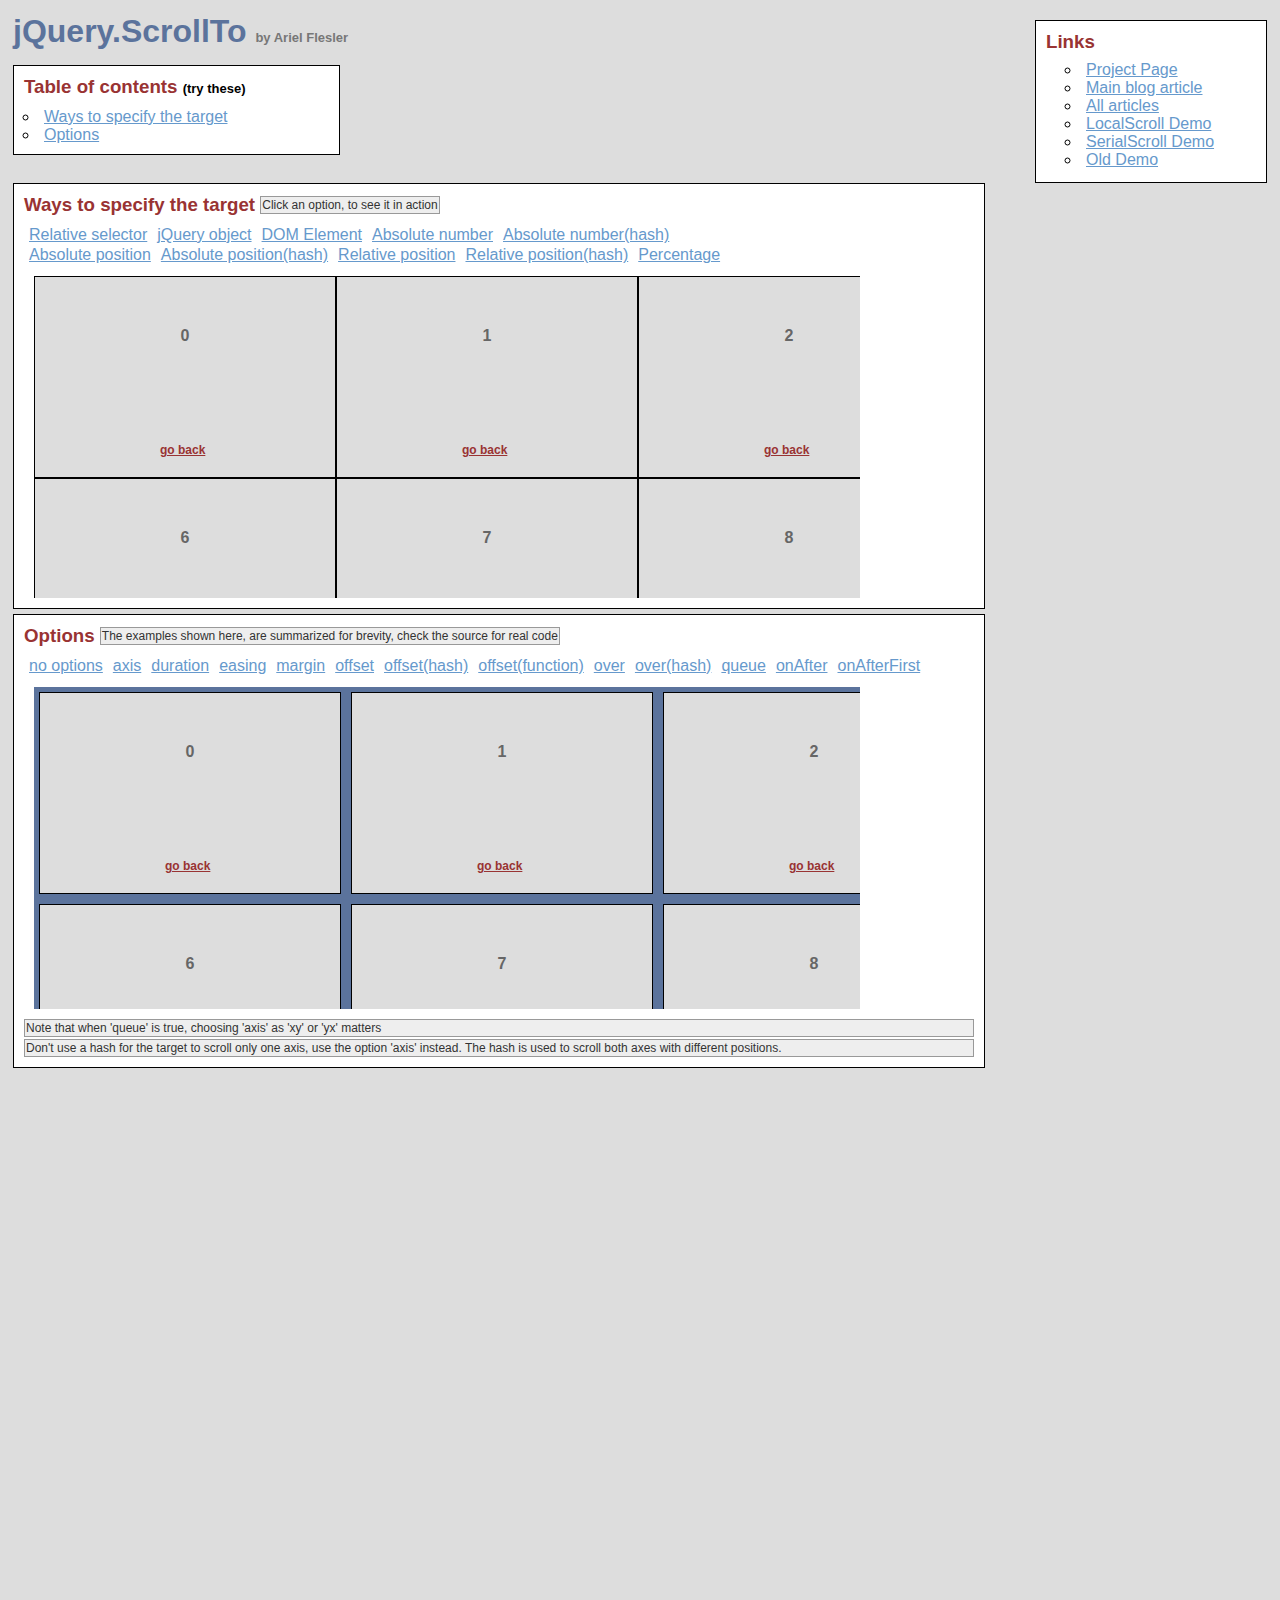
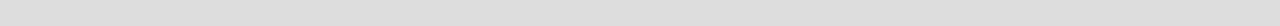
<file: assets/plugins/jquery-scrollTo/demo/index.html>
<!DOCTYPE html PUBLIC "-//W3C//DTD XHTML 1.0 Transitional//EN" "http://www.w3.org/TR/xhtml1/DTD/xhtml1-transitional.dtd">
<html xmlns="http://www.w3.org/1999/xhtml">
<head>
	<meta http-equiv="Content-Type" content="text/html; charset=iso-8859-1" />
	<title>jQuery.ScrollTo</title>
	<meta name="keywords" content="javascript, jquery, plugins, scroll, scrollTo, smooth, animation, to, effect, ariel, flesler, window, overflow, element, navigation, customizable" />
	<meta name="description" content="Demo of jQuery.ScrollTo. A very light and highly customizable jQuery plugin, to scroll overflowed elements or the window itself, made by Ariel Flesler." />
	<meta name="robots" content="index,follow" />
	<link type="text/css" rel="stylesheet" href="css/style.css" />
	<script type="text/javascript" src="https://ajax.googleapis.com/ajax/libs/jquery/1.8.0/jquery.min.js"></script>
	<script type="text/javascript" src="../jquery.scrollTo.js"></script>
	<script type="text/javascript">
		jQuery(function( $ ){
			/**
			 * Demo binding and preparation, no need to read this part
			 */
				//borrowed from jQuery easing plugin
				//http://gsgd.co.uk/sandbox/jquery.easing.php
				$.easing.elasout = function(x, t, b, c, d) {
					var s=1.70158;var p=0;var a=c;
					if (t==0) return b;  if ((t/=d)==1) return b+c;  if (!p) p=d*.3;
					if (a < Math.abs(c)) { a=c; var s=p/4; }
					else var s = p/(2*Math.PI) * Math.asin (c/a);
					return a*Math.pow(2,-10*t) * Math.sin( (t*d-s)*(2*Math.PI)/p ) + c + b;
				};
				$('a.back').click(function(){
					$(this).parents('div.pane').scrollTo( 0, 800, { queue:true } );
					$(this).parents('div.section').find('span.message').text( this.title );
					return false;
				});
				//just for the example, to stop the click on the links.
				$('ul.links').click(function(e){
					e.preventDefault();
					var link = e.target;
					link.blur();
					if( link.title )
						$(this).parent().find('span.message').text(link.title);
				});
			
			// This one is important, many browsers don't reset scroll on refreshes
			// Reset all scrollable panes to (0,0)
			$('div.pane').scrollTo( 0 );
			// Reset the screen to (0,0)
			$.scrollTo( 0 );
			
			// TOC, shows how to scroll the whole window
			$('#toc a').click(function(){//$.scrollTo works EXACTLY the same way, but scrolls the whole screen
				$.scrollTo( this.hash, 1500, { easing:'elasout' });
				$(this.hash).find('span.message').text( this.title );
				return false;
			});
			
			// Target examples bindings
			var $paneTarget = $('#pane-target');
			
			$('#relative-selector').click(function(){
				$paneTarget.stop().scrollTo( 'li:eq(14)', 800 );
			});
			$('#jquery-object').click(function(){
				var $target = $paneTarget.find('li:eq(14)');
				$paneTarget.stop().scrollTo( $target , 800 );
			});
			$('#dom-element').click(function(){
				var target = $paneTarget.find('ul').get(0).childNodes[20];
				$paneTarget.stop().scrollTo( target, 800 );
			});
			$('#absolute-number').click(function(){
				$paneTarget.stop().scrollTo( 150, 800 );
			});
			$('#absolute-number-hash').click(function(){
				$paneTarget.stop().scrollTo( { top:800,left:700} , 800 );
			});
			$('#absolute-position').click(function(){
				$paneTarget.stop().scrollTo( '520px', 800 );
			});
			$('#absolute-position-hash').click(function(){
				$paneTarget.stop().scrollTo( {top:'110px',left:'290px'}, 800 );
			});
			$('#relative-position').click(function(){
				$paneTarget.stop().scrollTo( '+=100', 500 );
			});
			$('#relative-position-hash').click(function(){				
				$paneTarget.stop().scrollTo( {top:'-=100px',left:'+=100'}, 500 );
			});
			
			$('#percentage-position').click(function(){				
				$paneTarget.stop().scrollTo( '50%', 800 );
			});
			
			// Options examples bindings, they will all scroll to the same place, with different options
			function reset_o(){//before each animation, reset to (0,0), skip this.
				$paneOptions.stop().stop();
				$paneOptions[0].scrollLeft = $paneOptions[0].scrollTop = 0;
			};
			var $paneOptions = $('#pane-options');
			
			$('#options-no').click(function(){
				reset_o(); $paneOptions.scrollTo( 'li:eq(15)', 1000 );
			});
			$('#options-axis').click(function(){// only scroll horizontally
				reset_o(); $paneOptions.scrollTo( 'li:eq(15)', 1000, { axis:'x' } );
			});
			$('#options-duration').click(function(){// it's the same as specifying it in the 2nd argument
				reset_o(); $paneOptions.scrollTo( 'li:eq(15)', { duration: 3000 } );
			});
			$('#options-easing').click(function(){
				reset_o(); $paneOptions.scrollTo( 'li:eq(15)', 2500, { easing:'elasout' } );
			});
			$('#options-margin').click(function(){//scroll to the "outer" position of the element
				reset_o(); $paneOptions.scrollTo( 'li:eq(15)', 1000, { margin:true } );
			});
			$('#options-offset').click(function(){//same as { top:-50, left:-50 }
				reset_o(); $paneOptions.scrollTo( 'li:eq(15)', 1000, { offset:-50 } );
			});
			$('#options-offset-hash').click(function(){
				reset_o(); $paneOptions.scrollTo( 'li:eq(15)', 1000, { offset:{ top:-5,left:-30 } });
			});
			$('#options-offset-function').click(function(){
				reset_o(); $paneOptions.scrollTo( 'li:eq(15)', 1000, {offset: function() { return {top:-30, left:-5}; }});
			});
			$('#options-over').click(function(){//same as { top:-50, left:-50 }
				reset_o(); $paneOptions.scrollTo( 'li:eq(15)', 1000, { over:0.5 });
			});
			$('#options-over-hash').click(function(){
				reset_o(); $paneOptions.scrollTo( 'li:eq(15)', 1000, { over:{ top:0.2, left:-0.5 } });
			});
			$('#options-queue').click(function(){//in this case, having 'axis' as 'xy' or 'yx' matters.
				reset_o(); $paneOptions.scrollTo( 'li:eq(15)', 2000, { queue:true });
			});
			$('#options-onAfter').click(function(){
				reset_o(); $paneOptions.scrollTo( 'li:eq(15)', 2000, { 
					onAfter:function(){
						$('#options-message').text('Got there!');
					}
				});
			});
			$('#options-onAfterFirst').click(function(){//onAfterFirst exists only when queuing
				reset_o(); $paneOptions.scrollTo( 'li:eq(15)', 1600, { 
					queue:true,
					onAfterFirst:function(){
						$('#options-message').text('Got there horizontally!');
					},
					onAfter:function(){
						$('#options-message').text('Got there vertically!');
					}
				});
			});
		});
	</script>
</head>
<body>
	<h1>jQuery.ScrollTo&nbsp;<strong>by Ariel Flesler</strong></h1>
	
	<div id="toc" class="part">
		<h3>Table of contents&nbsp;<strong>(try these)</strong></h3>
		<ul>
			<li><a title="$.scrollTo( '#target-examples', 800, {easing:'elasout'} );" href="#target-examples">Ways to specify the target</a></li>
			<li><a title="$.scrollTo( '#options-examples', 800, {easing:'elasout'} );" href="#options-examples">Options</a></li>
		</ul>
	</div>
	
	<div id="links" class="part">
		<h3>Links</h3>
		<ul>
			<li><a target="_blank" href="http://plugins.jquery.com/project/ScrollTo">Project Page</a></li>
			<li><a target="_blank" href="http://flesler.blogspot.com/2007/10/jqueryscrollto.html">Main blog article</a></li>
			<li><a target="_blank" href="http://flesler.blogspot.com/search/label/jQuery.ScrollTo">All articles</a></li>
			<li><a target="_blank" href="http://demos.flesler.com/jquery/localScroll/">LocalScroll Demo</a></li>
			<li><a target="_blank" href="http://demos.flesler.com/jquery/serialScroll/">SerialScroll Demo</a></li>
			<li><a target="_blank" href="index.old.html">Old Demo</a></li>
		</ul>
	</div>
	<div id="target-examples" class="section part">
		<h3>Ways to specify the target&nbsp;<span id="target-message" class="message">Click an option, to see it in action</span></h3>
		<ul class="links">
			<li><a title="$(...).scrollTo( 'li:eq(14)', 800 );" id="relative-selector" href="#">Relative selector</a></li>
			<li><a title="$(...).scrollTo( $('div li:eq(14)'), 800 );" id="jquery-object" href="#">jQuery object</a></li>
			<li><a title="$(...).scrollTo( $('ul').get(2).childNodes[20], 800 );" id="dom-element" href="#">DOM Element</a></li>
			<li><a title="$(...).scrollTo( 150, 800 );" id="absolute-number" href="#">Absolute number</a></li>
			<li><a title="$(...).scrollTo( { top:800, left:700}, 800 );" id="absolute-number-hash" href="#">Absolute number(hash)</a></li>
		</ul>
		<ul class="links">
			<li><a title="$(...).scrollTo( '520px', 800 );" id="absolute-position" href="#">Absolute position</a></li>
			<li><a title="$(...).scrollTo( {top:'110px', left:'290px'}, 800 );" id="absolute-position-hash" href="#">Absolute position(hash)</a></li>
			<li><a title="$(...).scrollTo( '+=100px', 800 );" id="relative-position" href="#">Relative position</a></li>
			<li><a title="$(...).scrollTo( {top:'-=100px', left:'+=100'}, 800 );" id="relative-position-hash" href="#">Relative position(hash)</a></li>
			<li><a title="$(...).scrollTo( '50%', 800 );" id="percentage-position" href="#">Percentage</a></li>
		</ul>
		<div id="pane-target" class="pane">
			<ul class="elements" style="height:1011px; width:1820px;">
				<li><p>0</p><a href="#" title="$(...).scrollTo( 0, 800, {queue:true} );" class="back">go back</a></li><li><p>1</p><a href="#" title="$(...).scrollTo( 0, 800, {queue:true} );" class="back">go back</a></li><li><p>2</p><a href="#" title="$(...).scrollTo( 0, 800, {queue:true} );" class="back">go back</a></li><li><p>3</p><a href="#" title="$(...).scrollTo( 0, 800, {queue:true} );" class="back">go back</a></li><li><p>4</p><a href="#" title="$(...).scrollTo( 0, 800, {queue:true} );" class="back">go back</a></li><li><p>5</p><a href="#" title="$(...).scrollTo( 0, 800, {queue:true} );" class="back">go back</a></li><li><p>6</p><a href="#" title="$(...).scrollTo( 0, 800, {queue:true} );" class="back">go back</a></li><li><p>7</p><a href="#" title="$(...).scrollTo( 0, 800, {queue:true} );" class="back">go back</a></li><li><p>8</p><a href="#" title="$(...).scrollTo( 0, 800, {queue:true} );" class="back">go back</a></li><li><p>9</p><a href="#" title="$(...).scrollTo( 0, 800, {queue:true} );" class="back">go back</a></li><li><p>10</p><a href="#" title="$(...).scrollTo( 0, 800, {queue:true} );" class="back">go back</a></li><li><p>11</p><a href="#" title="$(...).scrollTo( 0, 800, {queue:true} );" class="back">go back</a></li><li><p>12</p><a href="#" title="$(...).scrollTo( 0, 800, {queue:true} );" class="back">go back</a></li><li><p>13</p><a href="#" title="$(...).scrollTo( 0, 800, {queue:true} );" class="back">go back</a></li><li><p>14</p><a href="#" title="$(...).scrollTo( 0, 800, {queue:true} );" class="back">go back</a></li><li><p>15</p><a href="#" title="$(...).scrollTo( 0, 800, {queue:true} );" class="back">go back</a></li><li><p>16</p><a href="#" title="$(...).scrollTo( 0, 800, {queue:true} );" class="back">go back</a></li><li><p>17</p><a href="#" title="$(...).scrollTo( 0, 800, {queue:true} );" class="back">go back</a></li><li><p>18</p><a href="#" title="$(...).scrollTo( 0, 800, {queue:true} );" class="back">go back</a></li><li><p>19</p><a href="#" title="$(...).scrollTo( 0, 800, {queue:true} );" class="back">go back</a></li><li><p>20</p><a href="#" title="$(...).scrollTo( 0, 800, {queue:true} );" class="back">go back</a></li><li><p>21</p><a href="#" title="$(...).scrollTo( 0, 800, {queue:true} );" class="back">go back</a></li><li><p>22</p><a href="#" title="$(...).scrollTo( 0, 800, {queue:true} );" class="back">go back</a></li><li><p>23</p><a href="#" title="$(...).scrollTo( 0, 800, {queue:true} );" class="back">go back</a></li><li><p>24</p><a href="#" title="$(...).scrollTo( 0, 800, {queue:true} );" class="back">go back</a></li><li><p>25</p><a href="#" title="$(...).scrollTo( 0, 800, {queue:true} );" class="back">go back</a></li><li><p>26</p><a href="#" title="$(...).scrollTo( 0, 800, {queue:true} );" class="back">go back</a></li><li><p>27</p><a href="#" title="$(...).scrollTo( 0, 800, {queue:true} );" class="back">go back</a></li><li><p>28</p><a href="#" title="$(...).scrollTo( 0, 800, {queue:true} );" class="back">go back</a></li><li><p>29</p><a href="#" title="$(...).scrollTo( 0, 800, {queue:true} );" class="back">go back</a></li>
			</ul>
		</div>
	</div>
	<div id="options-examples" class="section part">
		<h3>Options&nbsp;<span id="options-message" class="message">The examples shown here, are summarized for brevity, check the source for real code</span></h3>
		<ul class="links">
			<li><a title="$(...).scrollTo( 'li:eq(15)', 1000 );" id="options-no" href="#">no options</a></li>
			<li><a title="$(...).scrollTo( 'li:eq(15)', 1000, {axis:'x'} );//only scroll on this axis (can be x, y, xy or yx)" id="options-axis" href="#">axis</a></li>
			<li><a title="$(...).scrollTo( 'li:eq(15)', {duration:3000} );//another way of calling the plugin" id="options-duration" href="#">duration</a></li>
			<li><a title="$(...).scrollTo( 'li:eq(15)', 2500, {easing:'elasout'} );//specify an easing equation" id="options-easing" href="#">easing</a></li>
			<li><a title="$(...).scrollTo( 'li:eq(15)', 1000, {margin:true} );//deduct the margin and border from the final position" id="options-margin" href="#">margin</a></li>
			<li><a title="$(...).scrollTo( 'li:eq(15)', 1000, {offset:-50} );//add or deduct from the final position" id="options-offset" href="#">offset</a></li>
			<li><a title="$(...).scrollTo( 'li:eq(15)', 1000, {offset: {top:-5, left:-30} });" id="options-offset-hash" href="#">offset(hash)</a></li>
			<li><a title="$(...).scrollTo( 'li:eq(15)', 1000, {offset: function() { return {top:-30, left:-5}; }});" id="options-offset-function" href="#">offset(function)</a></li>
			<li><a title="$(...).scrollTo( 'li:eq(15)', 1000, {over:0.5} );//add or deduct a fraction of its height/width" id="options-over" href="#">over</a></li>
			<li><a title="$(...).scrollTo( 'li:eq(15)', 1000, {over:{top:0.2, left:-0.5} );" id="options-over-hash" href="#">over(hash)</a></li>
			<li><a title="$(...).scrollTo( 'li:eq(15)', 1600, {queue:true} );//scroll one axis, then the other" id="options-queue" href="#">queue</a></li>
			<li><a title="$(...).scrollTo( 'li:eq(15)', 1600, {onAfter:function(){ } } );//called after the scrolling ends" id="options-onAfter" href="#">onAfter</a></li>
			<li><a title="$(...).scrollTo( 'li:eq(15)', 1600, {queue:true, onAfterFirst:function(){ } } );//called after the first axis scrolled" id="options-onAfterFirst" href="#">onAfterFirst</a></li>
		</ul>
		<div id="pane-options" class="pane">
			<ul class="elements" style="height:1062px;width:1877px;">
				<li><p>0</p><a href="#" title="$(...).scrollTo( 0, 800, {queue:true} );" class="back">go back</a></li><li><p>1</p><a href="#" title="$(...).scrollTo( 0, 800, {queue:true} );" class="back">go back</a></li><li><p>2</p><a href="#" title="$(...).scrollTo( 0, 800, {queue:true} );" class="back">go back</a></li><li><p>3</p><a href="#" title="$(...).scrollTo( 0, 800, {queue:true} );" class="back">go back</a></li><li><p>4</p><a href="#" title="$(...).scrollTo( 0, 800, {queue:true} );" class="back">go back</a></li><li><p>5</p><a href="#" title="$(...).scrollTo( 0, 800, {queue:true} );" class="back">go back</a></li><li><p>6</p><a href="#" title="$(...).scrollTo( 0, 800, {queue:true} );" class="back">go back</a></li><li><p>7</p><a href="#" title="$(...).scrollTo( 0, 800, {queue:true} );" class="back">go back</a></li><li><p>8</p><a href="#" title="$(...).scrollTo( 0, 800, {queue:true} );" class="back">go back</a></li><li><p>9</p><a href="#" title="$(...).scrollTo( 0, 800, {queue:true} );" class="back">go back</a></li><li><p>10</p><a href="#" title="$(...).scrollTo( 0, 800, {queue:true} );" class="back">go back</a></li><li><p>11</p><a href="#" title="$(...).scrollTo( 0, 800, {queue:true} );" class="back">go back</a></li><li><p>12</p><a href="#" title="$(...).scrollTo( 0, 800, {queue:true} );" class="back">go back</a></li><li><p>13</p><a href="#" title="$(...).scrollTo( 0, 800, {queue:true} );" class="back">go back</a></li><li><p>14</p><a href="#" title="$(...).scrollTo( 0, 800, {queue:true} );" class="back">go back</a></li><li><p>15</p><a href="#" title="$(...).scrollTo( 0, 800, {queue:true} );" class="back">go back</a></li><li><p>16</p><a href="#" title="$(...).scrollTo( 0, 800, {queue:true} );" class="back">go back</a></li><li><p>17</p><a href="#" title="$(...).scrollTo( 0, 800, {queue:true} );" class="back">go back</a></li><li><p>18</p><a href="#" title="$(...).scrollTo( 0, 800, {queue:true} );" class="back">go back</a></li><li><p>19</p><a href="#" title="$(...).scrollTo( 0, 800, {queue:true} );" class="back">go back</a></li><li><p>20</p><a href="#" title="$(...).scrollTo( 0, 800, {queue:true} );" class="back">go back</a></li><li><p>21</p><a href="#" title="$(...).scrollTo( 0, 800, {queue:true} );" class="back">go back</a></li><li><p>22</p><a href="#" title="$(...).scrollTo( 0, 800, {queue:true} );" class="back">go back</a></li><li><p>23</p><a href="#" title="$(...).scrollTo( 0, 800, {queue:true} );" class="back">go back</a></li><li><p>24</p><a href="#" title="$(...).scrollTo( 0, 800, {queue:true} );" class="back">go back</a></li><li><p>25</p><a href="#" title="$(...).scrollTo( 0, 800, {queue:true} );" class="back">go back</a></li><li><p>26</p><a href="#" title="$(...).scrollTo( 0, 800, {queue:true} );" class="back">go back</a></li><li><p>27</p><a href="#" title="$(...).scrollTo( 0, 800, {queue:true} );" class="back">go back</a></li><li><p>28</p><a href="#" title="$(...).scrollTo( 0, 800, {queue:true} );" class="back">go back</a></li><li><p>29</p><a href="#" title="$(...).scrollTo( 0, 800, {queue:true} );" class="back">go back</a></li>
			</ul>
		</div>
		<p class="message">Note that when 'queue' is true, choosing 'axis' as 'xy' or 'yx' matters</p>
		<p class="message">Don't use a hash for the target to scroll only one axis, use the option 'axis' instead. The hash is used to scroll both axes with different positions.</p>
	</div>
</body>
</html>
</file>
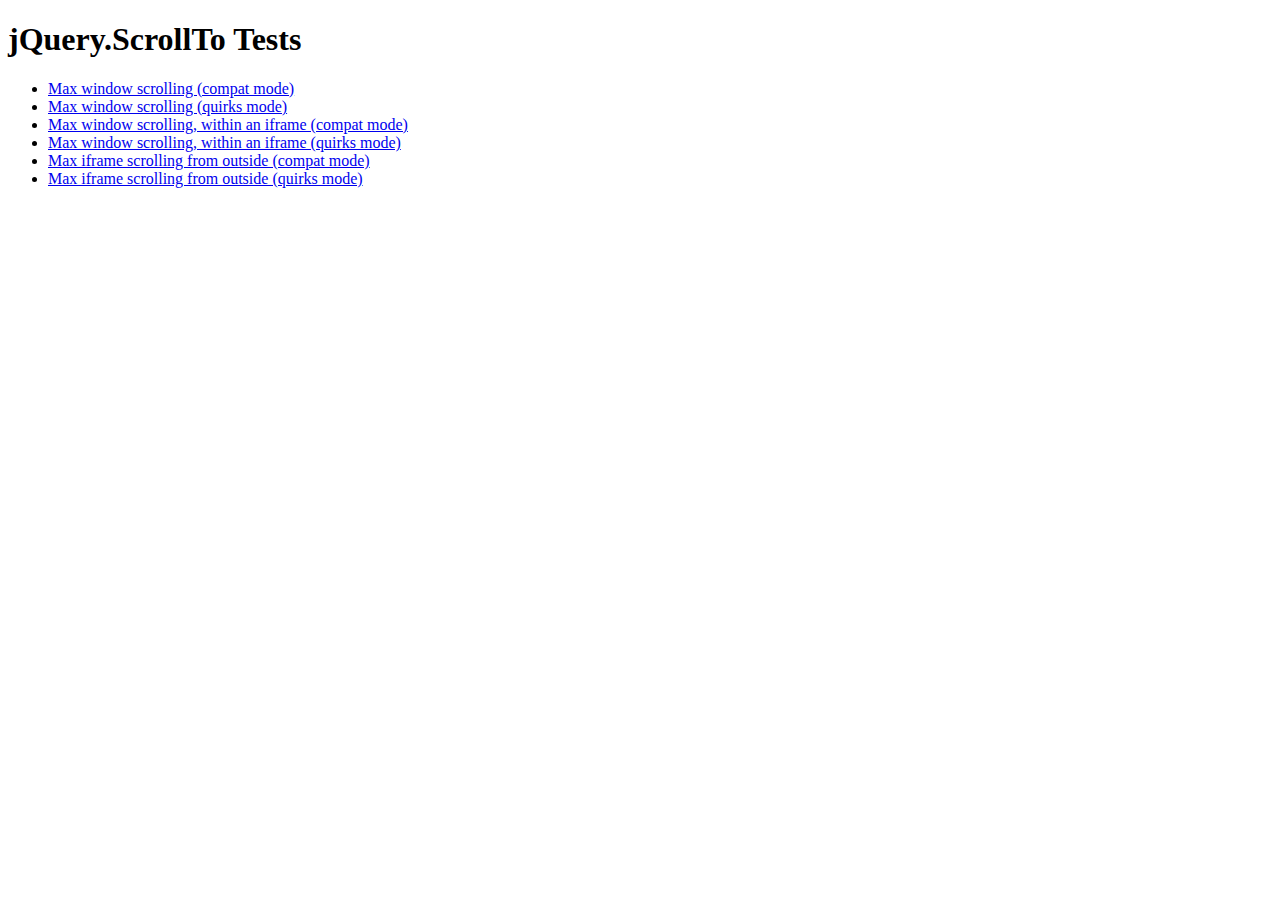
<file: assets/plugins/jquery-scrollTo/tests/index.html>
<!DOCTYPE html PUBLIC "-//W3C//DTD XHTML 1.0 Transitional//EN" "http://www.w3.org/TR/xhtml1/DTD/xhtml1-transitional.dtd">
<html xmlns="http://www.w3.org/1999/xhtml">
<head>
	<meta http-equiv="Content-Type" content="text/html; charset=iso-8859-1" />
	<title>jQuery.ScrollTo Tests</title>
	<meta name="keywords" content="javascript, jquery, plugins, scroll, scrollTo, smooth, animation, to, effect, ariel, flesler, window, overflow, element, navigation, customizable" />
	<meta name="description" content="Tests for jQuery ScrollTo. Made by Ariel Flesler." />
	<meta name="robots" content="index,follow" />
</head>
<body>
	<h1>jQuery.ScrollTo Tests</h1>
	
	<ul>
		<li><a href="WinMaxY-compat.html">Max window scrolling (compat mode)</a></li>
		<li><a href="WinMaxY-quirks.html">Max window scrolling (quirks mode)</a></li>
		<li><a href="WinMaxY-with-iframe-compat.html">Max window scrolling, within an iframe (compat mode)</a></li>
		<li><a href="WinMaxY-with-iframe-quirks.html">Max window scrolling, within an iframe (quirks mode)</a></li>
		<li><a href="WinMaxY-to-iframe-compat.html">Max iframe scrolling from outside (compat mode)</a></li>
		<li><a href="WinMaxY-to-iframe-quirks.html">Max iframe scrolling from outside (quirks mode)</a></li>
	</ul>
</body>
</html>
</file>
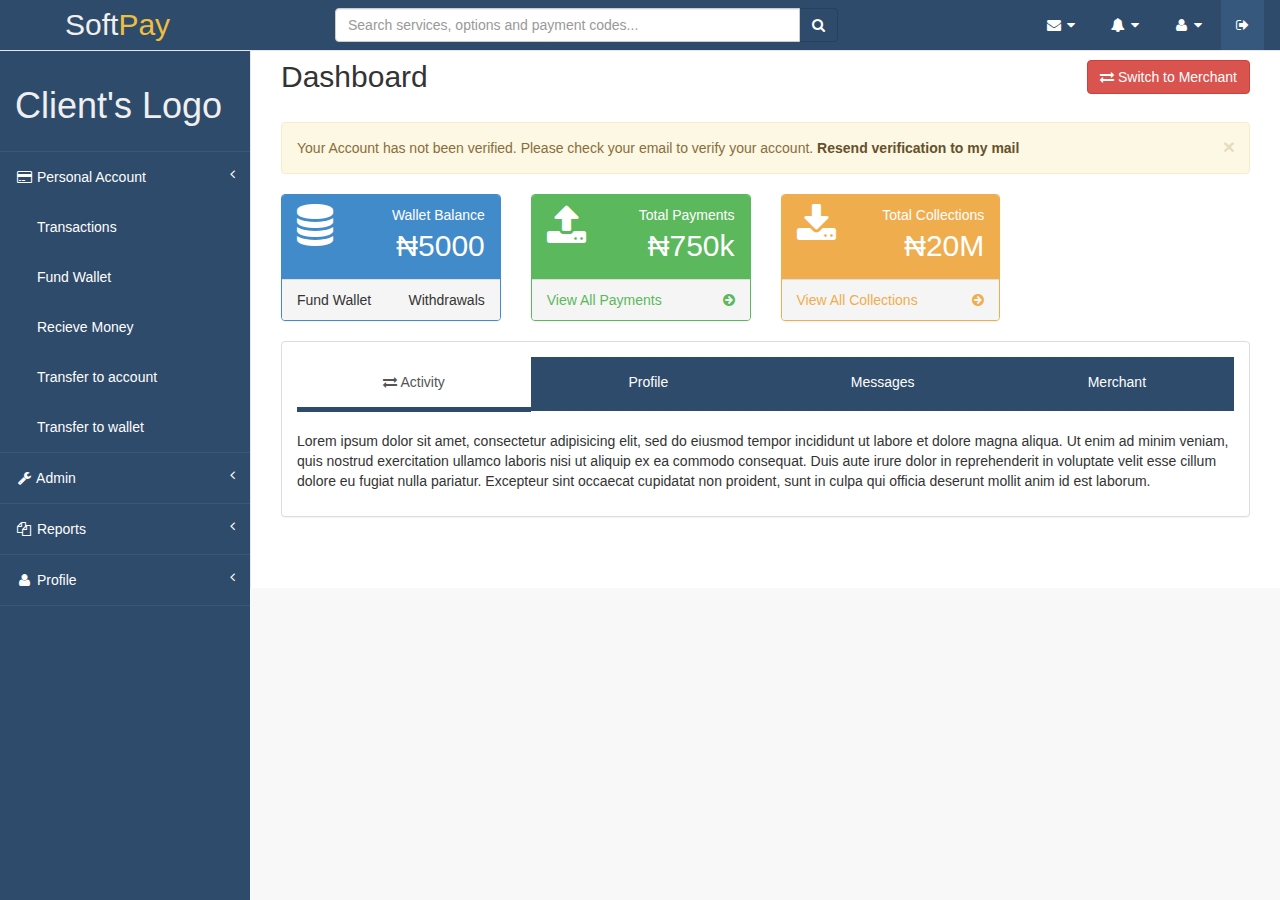
<file: dashboard.html>
<!DOCTYPE html>
<!--[if IE 8]> <html lang="en" class="ie8"> <![endif]-->  
<!--[if IE 9]> <html lang="en" class="ie9"> <![endif]-->  
<!--[if !IE]><!--> <html lang="en"> <!--<![endif]-->  
<head>
    <title>Softpay</title>
    <!-- Meta -->
    <meta charset="utf-8">
    <meta http-equiv="X-UA-Compatible" content="IE=edge">
    <meta name="viewport" content="width=device-width, initial-scale=1.0">
    <meta name="description" content="">
    <meta name="aadewumi@softalliance.com" content="">    
    <link rel="shortcut icon" href="favicon.ico">  
    <link href='http://fonts.googleapis.com/css?family=Lato:300,400,300italic,400italic' rel='stylesheet' type='text/css'>
    <link href='http://fonts.googleapis.com/css?family=Montserrat:400,700' rel='stylesheet' type='text/css'> 
    <!-- Global CSS -->
    <link rel="stylesheet" href="assets/plugins/bootstrap/css/bootstrap.min.css">
    <!-- Plugins CSS -->    
    <link rel="stylesheet" href="assets/plugins/font-awesome/css/font-awesome.css">
    <link rel="stylesheet" href="assets/plugins/prism/prism.css">
    <!-- Theme CSS -->  
    <link id="theme-style" rel="stylesheet" href="assets/css/styles.css">
    <!-- HTML5 shim and Respond.js IE8 support of HTML5 elements and media queries -->
    <!--[if lt IE 9]>
      <script src="https://oss.maxcdn.com/libs/html5shiv/3.7.0/html5shiv.js"></script>
      <script src="https://oss.maxcdn.com/libs/respond.js/1.4.2/respond.min.js"></script>
    <![endif]-->
</head> 

<body data-spy="scroll">
    <div id="wrapper">

        <!-- Navigation -->
        <nav class="navbar navbar-default navbar-fixed-top" role="navigation" style="margin-bottom: 0">
            <div class="navbar-header col-sm-3">
                <button type="button" class="navbar-toggle" data-toggle="collapse" data-target=".navbar-collapse">
                    <span class="sr-only">Toggle navigation</span>
                    <span class="icon-bar"></span>
                    <span class="icon-bar"></span>
                    <span class="icon-bar"></span>
                </button>
                <a style="color:#EFEFEF;font-size:30px;padding-left:50px;" class="navbar-brand" href="dashboard.html">Soft<span style="color:#eebf3f">Pay</span></a>
            </div>
            <!-- /.navbar-header -->
            <div class="search-bar col-sm-5">
                <div class="input-group col-md-12">
                    <input type="text" class="form-control input-md" placeholder="Search services, options and payment codes..." />
                    <span class="input-group-btn">
                        <button class="btn btn-info btn-md" style="background-color:#2E4B6B;outline:#2E4B6B;border-color:#28415C;" type="button">
                            <i class="fa fa-search"></i>
                        </button>
                    </span>
                </div>              
            </div>
            <div style="width:100%">
              <ul class="nav navbar-top-links navbar-right">
                <li class="dropdown">
                    <a class="dropdown-toggle" data-toggle="dropdown" href="#" aria-expanded="true">
                        <i class="fa fa-envelope fa-fw"></i>  <i class="fa fa-caret-down"></i>
                    </a>
                    <ul class="dropdown-menu dropdown-messages">
                        <li>
                            <a href="#">
                                <div>
                                    <strong>John Smith</strong>
                                    <span class="pull-right text-muted">
                                        <em>Yesterday</em>
                                    </span>
                                </div>
                                <div>Lorem ipsum dolor sit amet, consectetur adipiscing elit. Pellentesque eleifend...</div>
                            </a>
                        </li>
                        <li class="divider"></li>
                        <li>
                            <a href="#">
                                <div>
                                    <strong>John Smith</strong>
                                    <span class="pull-right text-muted">
                                        <em>Yesterday</em>
                                    </span>
                                </div>
                                <div>Lorem ipsum dolor sit amet, consectetur adipiscing elit. Pellentesque eleifend...</div>
                            </a>
                        </li>
                        <li class="divider"></li>
                        <li>
                            <a href="#">
                                <div>
                                    <strong>John Smith</strong>
                                    <span class="pull-right text-muted">
                                        <em>Yesterday</em>
                                    </span>
                                </div>
                                <div>Lorem ipsum dolor sit amet, consectetur adipiscing elit. Pellentesque eleifend...</div>
                            </a>
                        </li>
                        <li class="divider"></li>
                        <li>
                            <a class="text-center" href="#">
                                <strong>Read All Messages</strong>
                                <i class="fa fa-angle-right"></i>
                            </a>
                        </li>
                    </ul>
                    <!-- /.dropdown-messages -->
                </li>
                <!-- /.dropdown -->
                <li class="dropdown">
                    <a class="dropdown-toggle" data-toggle="dropdown" href="#" aria-expanded="false">
                        <i class="fa fa-bell fa-fw"></i>  <i class="fa fa-caret-down"></i>
                    </a>
                    <ul class="dropdown-menu dropdown-alerts">
                        <li>
                            <a href="#">
                                <div>
                                    <i class="fa fa-comment fa-fw"></i> New Comment
                                    <span class="pull-right text-muted small">4 minutes ago</span>
                                </div>
                            </a>
                        </li>
                        <li class="divider"></li>
                        <li>
                            <a href="#">
                                <div>
                                    <i class="fa fa-twitter fa-fw"></i> 3 New Followers
                                    <span class="pull-right text-muted small">12 minutes ago</span>
                                </div>
                            </a>
                        </li>
                        <li class="divider"></li>
                        <li>
                            <a href="#">
                                <div>
                                    <i class="fa fa-envelope fa-fw"></i> Message Sent
                                    <span class="pull-right text-muted small">4 minutes ago</span>
                                </div>
                            </a>
                        </li>
                        <li class="divider"></li>
                        <li>
                            <a href="#">
                                <div>
                                    <i class="fa fa-tasks fa-fw"></i> New Task
                                    <span class="pull-right text-muted small">4 minutes ago</span>
                                </div>
                            </a>
                        </li>
                        <li class="divider"></li>
                        <li>
                            <a href="#">
                                <div>
                                    <i class="fa fa-upload fa-fw"></i> Server Rebooted
                                    <span class="pull-right text-muted small">4 minutes ago</span>
                                </div>
                            </a>
                        </li>
                        <li class="divider"></li>
                        <li>
                            <a class="text-center" href="#">
                                <strong>See All Alerts</strong>
                                <i class="fa fa-angle-right"></i>
                            </a>
                        </li>
                    </ul>
                    <!-- /.dropdown-alerts -->
                </li>
                <!-- /.dropdown -->
                <li class="dropdown">
                    <a class="dropdown-toggle" data-toggle="dropdown" href="#" aria-expanded="false">
                        <i class="fa fa-user fa-fw"></i>  <i class="fa fa-caret-down"></i>
                    </a>
                    <ul class="dropdown-menu dropdown-user">
                        <li><a href="#"><i class="fa fa-user fa-fw"></i> User Profile</a>
                        </li>
                        <li><a href="#"><i class="fa fa-gear fa-fw"></i> Settings</a>
                        </li>
                        <li class="divider"></li>
                        <li><a href="login.html" ><i class="fa fa-sign-out fa-fw"></i> Logout</a>
                        </li>
                    </ul>
                    <!-- /.dropdown-user -->
                </li>
                <li class="dropdown">
                    <a href="index.html" id="theme-logout" class="btn btn-primary" data-toggle="tooltip" data-placement="bottom" title="Logout" ><i class="fa fa-sign-out"></i></a>
                    <!-- /.dropdown-user -->
                </li>
                <!-- /.dropdown -->
              </ul>
            </div>
            <!-- /.navbar-top-links -->

            <div class="navbar-default sidebar" role="navigation" style="overflow:auto;">
                <div class="sidebar-nav navbar-collapse">
                    <ul class="nav" id="side-menu">
                        <li class="sidebar-search">
                            <div class="input-group custom-search-form">
                                <h1 class="client-logo" style="color:#EFEFEF">Client's Logo</h1>
                            </span>
                            </div>
                            <!-- /input-group -->
                        </li>
                        <li class="active">
                            <a href="index.html"><i class="fa fa-credit-card fa-fw"></i> Personal Account<span class="fa arrow"></span></a>
                            <ul class="nav nav-second-level">
                                <li>
                                    <a href="dashboard.html">Transactions</a>
                                </li>
                                <li>
                                    <a href="#">Fund Wallet</a>
                                </li>
                                <li>
                                    <a href="#">Recieve Money</a>
                                </li>
                                <li>
                                    <a href="#">Transfer to account</a>
                                </li>
                                <li>
                                    <a href="#">Transfer to wallet</a>
                                </li>
                            </ul>
                        </li>
                        <li>
                            <a href="#"><i class="fa fa-wrench fa-fw"></i> Admin<span class="fa arrow"></span></a>
                            <ul class="nav nav-second-level">
                                <li>
                                    <a href="#">Manage Personal Accounts</a>
                                </li>
                            </ul>
                            <!-- /.nav-second-level -->
                        </li>
                        <li>
                            <a href="#"><i class="fa fa-files-o fa-fw"></i> Reports<span class="fa arrow"></span></a>
                            <ul class="nav nav-second-level">
                                <li>
                                    <a href="#">Request Transaction reports</a>
                                </li>
                            </ul>
                            <!-- /.nav-second-level -->
                        </li>
                        <li>
                            <a href="#"><i class="fa fa-user fa-fw"></i> Profile<span class="fa arrow"></span></a>
                            <ul class="nav nav-second-level">
                                <li>
                                    <a href="#">Profile Settings</a>
                                </li>
                                <li>
                                    <a href="#">Preferences</a>
                                </li>
                                <li>
                                    <a href="login.html"><i class="fa fa-sign-out"></i>Logout</a>
                                </li>
                            </ul>
                            <!-- /.nav-second-level -->
                        </li>
                    </ul>
                </div>
                <!-- /.sidebar-collapse -->
            </div>
            <!-- /.navbar-static-side -->
        </nav>

        <div id="page-wrapper">
            <div class="row">
                <div class="col-lg-12">
                    <div class="clearfix"></div>
                    <h2 class="page-header pull-left">Dashboard</h2>
                    <a href="dashboard_merchant.html" class="switch-account pull-right btn btn-danger"><i class="fa fa-exchange"></i> Switch to Merchant</a>
                    
                </div>
                <!-- /.col-lg-12 -->
            </div>
             <!-- /.row -->
            <div class="row">
                <div class="col-md-12">
                    <div class="alert alert-warning alert-dismissable">
                        <button type="button" class="close" data-dismiss="alert" aria-hidden="true">&times;</button>
                        Your Account has not been verified. Please check your email to verify your account. <a href="#" class="alert-link" >Resend verification to my mail</a>
                    </div>
                </div>
            </div>
            <div class="row">
                <div class="col-lg-3 col-md-3 col-sm-6 col-xs-12">
                    <div class="panel panel-primary">
                        <div class="panel-heading">
                            <div class="row">
                                <div class="col-xs-3">
                                    <i class="fa fa-database fa-3x"></i>
                                </div>
                                <div class="col-xs-9 text-right">
                                    <div>Wallet Balance</div>
                                    <div class="huge">&#8358;5000</div>
                                    
                                </div>
                            </div>
                        </div>
                        <a href="#" style="color:inherit">
                            <div class="panel-footer">
                                <span class="pull-left">Fund Wallet</span>
                                <span class="pull-right">Withdrawals</span>
                                <div class="clearfix"></div>
                            </div>
                        </a>
                    </div>
                </div>
                <div class="col-lg-3 col-md-3 col-sm-6 col-xs-12">
                    <div class="panel panel-green">
                        <div class="panel-heading">
                            <div class="row">
                                <div class="col-xs-3">
                                    <i class="fa fa-upload fa-3x"></i>
                                </div>
                                <div class="col-xs-9 text-right">
                                    
                                    <div>Total Payments</div>
                                    <div class="huge">&#8358;750k</div>
                                </div>
                            </div>
                        </div>
                        <a href="#">
                            <div class="panel-footer">
                                <span class="pull-left">View All Payments</span>
                                <span class="pull-right"><i class="fa fa-arrow-circle-right"></i></span>
                                <div class="clearfix"></div>
                            </div>
                        </a>
                    </div>
                </div>
                <div class="col-lg-3 col-md-3 col-sm-6 col-xs-12">
                    <div class="panel panel-yellow">
                        <div class="panel-heading">
                            <div class="row">
                                <div class="col-xs-3">
                                    <i class="fa fa-download fa-3x"></i>
                                </div>
                                <div class="col-xs-9 text-right">
                                    <div>Total Collections</div>
                                    <div class="huge">&#8358;20M</div>
                                </div>
                            </div>
                        </div>
                        <a href="#">
                            <div class="panel-footer">
                                <span class="pull-left">View All Collections</span>
                                <span class="pull-right"><i class="fa fa-arrow-circle-right"></i></span>
                                <div class="clearfix"></div>
                            </div>
                        </a>
                    </div>
                </div>
            </div>
            <!-- /.row -->
            <div class="row">
                <div class="col-lg-12">
                    <div class="panel panel-default">
                        <!-- /.panel-heading -->
                        <div class="panel-body" id="dashboard-panel">
                            <!-- Nav tabs -->
                            <ul class="nav nav-tabs nav-justified">
                                <li class="active pull-left" style="width:25%;"><a href="#home" data-toggle="tab"><i class="fa fa-exchange"></i> Activity</a>
                                </li>
                                <li class="pull-left" style="width:25%;"><a href="#profile" data-toggle="tab">Profile</a>
                                </li>
                                <li class="pull-left" style="width:25%;"><a href="#messages" data-toggle="tab">Messages</a>
                                </li>
                                <li class="pull-left" style="width:25%;"><a href="#settings" data-toggle="tab">Merchant</a>
                                </li>
                            </ul>

                            <!-- Tab panes -->
                            <div class="tab-content">
                                <div class="tab-pane fade in active" id="home">
                                    <p>Lorem ipsum dolor sit amet, consectetur adipisicing elit, sed do eiusmod tempor incididunt ut labore et dolore magna aliqua. Ut enim ad minim veniam, quis nostrud exercitation ullamco laboris nisi ut aliquip ex ea commodo consequat. Duis aute irure dolor in reprehenderit in voluptate velit esse cillum dolore eu fugiat nulla pariatur. Excepteur sint occaecat cupidatat non proident, sunt in culpa qui officia deserunt mollit anim id est laborum.</p>
                                </div>
                                <div class="tab-pane fade" id="profile">
                                    <h4>Profile Tab</h4>
                                    <p>Lorem ipsum dolor sit amet, consectetur adipisicing elit, sed do eiusmod tempor incididunt ut labore et dolore magna aliqua. Ut enim ad minim veniam, quis nostrud exercitation ullamco laboris nisi ut aliquip ex ea commodo consequat. Duis aute irure dolor in reprehenderit in voluptate velit esse cillum dolore eu fugiat nulla pariatur. Excepteur sint occaecat cupidatat non proident, sunt in culpa qui officia deserunt mollit anim id est laborum.</p>
                                </div>
                                <div class="tab-pane fade" id="messages">
                                    <h4>Messages Tab</h4>
                                    <p>Lorem ipsum dolor sit amet, consectetur adipisicing elit, sed do eiusmod tempor incididunt ut labore et dolore magna aliqua. Ut enim ad minim veniam, quis nostrud exercitation ullamco laboris nisi ut aliquip ex ea commodo consequat. Duis aute irure dolor in reprehenderit in voluptate velit esse cillum dolore eu fugiat nulla pariatur. Excepteur sint occaecat cupidatat non proident, sunt in culpa qui officia deserunt mollit anim id est laborum.</p>
                                </div>
                                <div class="tab-pane fade" id="settings">
                                    <h4>Settings Tab</h4>
                                    <p>Lorem ipsum dolor sit amet, consectetur adipisicing elit, sed do eiusmod tempor incididunt ut labore et dolore magna aliqua. Ut enim ad minim veniam, quis nostrud exercitation ullamco laboris nisi ut aliquip ex ea commodo consequat. Duis aute irure dolor in reprehenderit in voluptate velit esse cillum dolore eu fugiat nulla pariatur. Excepteur sint occaecat cupidatat non proident, sunt in culpa qui officia deserunt mollit anim id est laborum.</p>
                                </div>
                            </div>
                        </div>
                        <!-- /.panel-body -->
                    </div>
                    <!-- /.panel -->
                </div>
            </div>
            <!-- /.row -->
                        <!-- /.row -->
        </div>
        <!-- /#page-wrapper -->

    </div>
    <script type="text/javascript" src="assets/plugins/jquery-1.11.1.min.js"></script>
    <script type="text/javascript" src="assets/plugins/jquery-migrate-1.2.1.min.js"></script>    
    <script type="text/javascript" src="assets/plugins/jquery.easing.1.3.js"></script>   
    <script type="text/javascript" src="assets/plugins/bootstrap/js/bootstrap.min.js"></script>     
    <script type="text/javascript" src="assets/plugins/jquery-scrollTo/jquery.scrollTo.min.js"></script> 
    <script type="text/javascript" src="assets/js/metisMenu.min.js"></script>    
    <script type="text/javascript" src="assets/js/main.js"></script> 
</body>
</html>
</file>
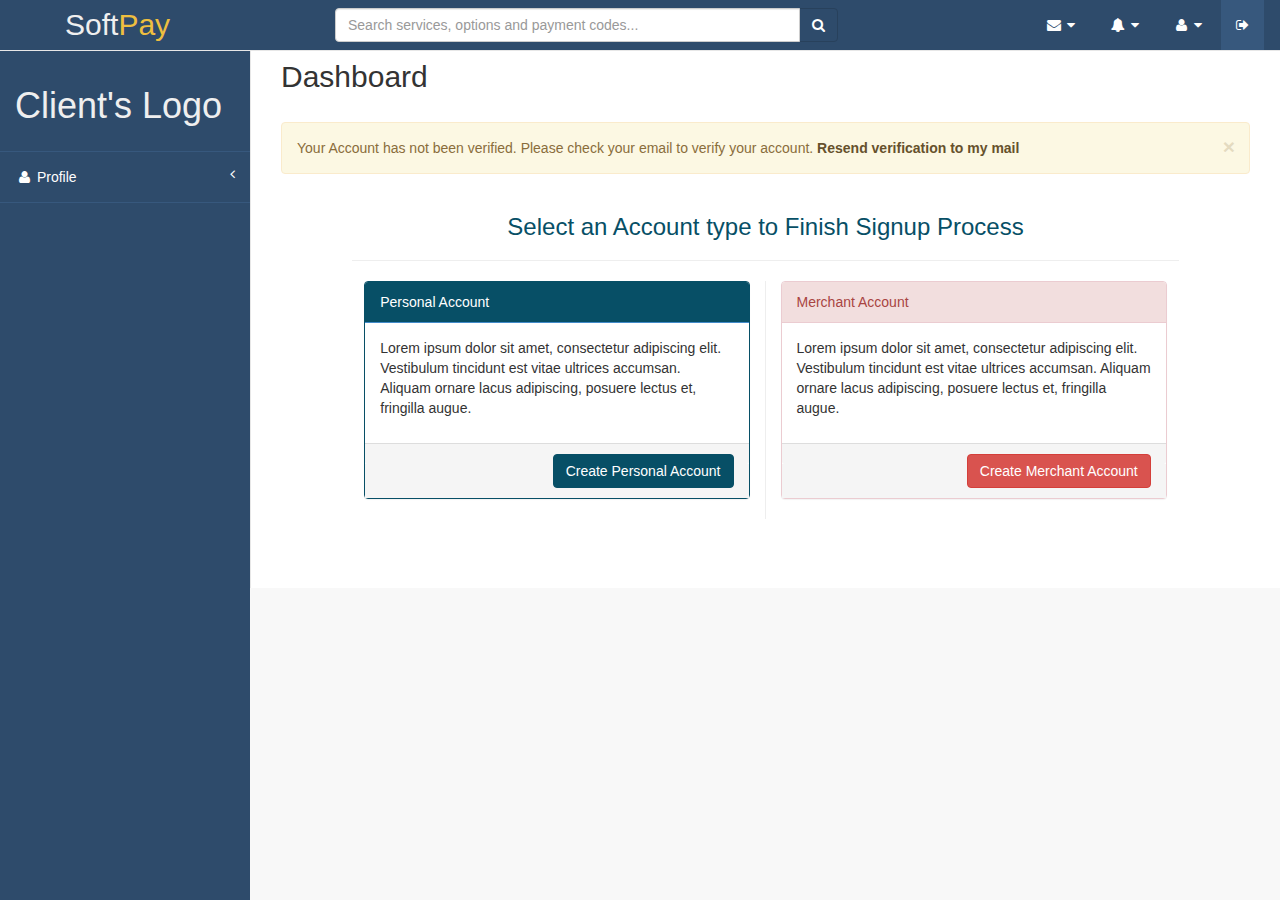
<file: dashboard_after_signup.html>
<!DOCTYPE html>
<!--[if IE 8]> <html lang="en" class="ie8"> <![endif]-->  
<!--[if IE 9]> <html lang="en" class="ie9"> <![endif]-->  
<!--[if !IE]><!--> <html lang="en"> <!--<![endif]-->  
<head>
    <title>Softpay</title>
    <!-- Meta -->
    <meta charset="utf-8">
    <meta http-equiv="X-UA-Compatible" content="IE=edge">
    <meta name="viewport" content="width=device-width, initial-scale=1.0">
    <meta name="description" content="">
    <meta name="aadewumi@softalliance.com" content="">    
    <link rel="shortcut icon" href="favicon.ico">  
    <link href='http://fonts.googleapis.com/css?family=Lato:300,400,300italic,400italic' rel='stylesheet' type='text/css'>
    <link href='http://fonts.googleapis.com/css?family=Montserrat:400,700' rel='stylesheet' type='text/css'> 
    <!-- Global CSS -->
    <link rel="stylesheet" href="assets/plugins/bootstrap/css/bootstrap.min.css">
    <!-- Plugins CSS -->    
    <link rel="stylesheet" href="assets/plugins/font-awesome/css/font-awesome.css">
    <link rel="stylesheet" href="assets/plugins/prism/prism.css">
    <!-- Theme CSS -->  
    <link id="theme-style" rel="stylesheet" href="assets/css/styles.css">
    <!-- HTML5 shim and Respond.js IE8 support of HTML5 elements and media queries -->
    <!--[if lt IE 9]>
      <script src="https://oss.maxcdn.com/libs/html5shiv/3.7.0/html5shiv.js"></script>
      <script src="https://oss.maxcdn.com/libs/respond.js/1.4.2/respond.min.js"></script>
    <![endif]-->
</head> 

<body data-spy="scroll">
    <div id="wrapper">

        <!-- Navigation -->
        <nav class="navbar navbar-default navbar-fixed-top" role="navigation" style="margin-bottom: 0">
            <div class="navbar-header col-sm-3">
                <button type="button" class="navbar-toggle" data-toggle="collapse" data-target=".navbar-collapse">
                    <span class="sr-only">Toggle navigation</span>
                    <span class="icon-bar"></span>
                    <span class="icon-bar"></span>
                    <span class="icon-bar"></span>
                </button>
                <a style="color:#EFEFEF;font-size:30px;padding-left:50px;" class="navbar-brand" href="dashboard.html">Soft<span style="color:#eebf3f">Pay</span></a>
            </div>
            <!-- /.navbar-header -->
            <div class="search-bar col-sm-5">
                <div class="input-group col-md-12">
                    <input type="text" class="form-control input-md" placeholder="Search services, options and payment codes..." />
                    <span class="input-group-btn">
                        <button class="btn btn-info btn-md" style="background-color:#2E4B6B;outline:#2E4B6B;border-color:#28415C;" type="button">
                            <i class="fa fa-search"></i>
                        </button>
                    </span>
                </div>              
            </div>
            <div style="width:100%">
              <ul class="nav navbar-top-links navbar-right">
                <li class="dropdown">
                    <a class="dropdown-toggle" data-toggle="dropdown" href="#" aria-expanded="true">
                        <i class="fa fa-envelope fa-fw"></i>  <i class="fa fa-caret-down"></i>
                    </a>
                    <ul class="dropdown-menu dropdown-messages">
                        <li>
                            <a href="#">
                                <div>
                                    <strong>John Smith</strong>
                                    <span class="pull-right text-muted">
                                        <em>Yesterday</em>
                                    </span>
                                </div>
                                <div>Lorem ipsum dolor sit amet, consectetur adipiscing elit. Pellentesque eleifend...</div>
                            </a>
                        </li>
                        <li class="divider"></li>
                        <li>
                            <a href="#">
                                <div>
                                    <strong>John Smith</strong>
                                    <span class="pull-right text-muted">
                                        <em>Yesterday</em>
                                    </span>
                                </div>
                                <div>Lorem ipsum dolor sit amet, consectetur adipiscing elit. Pellentesque eleifend...</div>
                            </a>
                        </li>
                        <li class="divider"></li>
                        <li>
                            <a href="#">
                                <div>
                                    <strong>John Smith</strong>
                                    <span class="pull-right text-muted">
                                        <em>Yesterday</em>
                                    </span>
                                </div>
                                <div>Lorem ipsum dolor sit amet, consectetur adipiscing elit. Pellentesque eleifend...</div>
                            </a>
                        </li>
                        <li class="divider"></li>
                        <li>
                            <a class="text-center" href="#">
                                <strong>Read All Messages</strong>
                                <i class="fa fa-angle-right"></i>
                            </a>
                        </li>
                    </ul>
                    <!-- /.dropdown-messages -->
                </li>
                <!-- /.dropdown -->
                <li class="dropdown">
                    <a class="dropdown-toggle" data-toggle="dropdown" href="#" aria-expanded="false">
                        <i class="fa fa-bell fa-fw"></i>  <i class="fa fa-caret-down"></i>
                    </a>
                    <ul class="dropdown-menu dropdown-alerts">
                        <li>
                            <a href="#">
                                <div>
                                    <i class="fa fa-comment fa-fw"></i> New Comment
                                    <span class="pull-right text-muted small">4 minutes ago</span>
                                </div>
                            </a>
                        </li>
                        <li class="divider"></li>
                        <li>
                            <a href="#">
                                <div>
                                    <i class="fa fa-twitter fa-fw"></i> 3 New Followers
                                    <span class="pull-right text-muted small">12 minutes ago</span>
                                </div>
                            </a>
                        </li>
                        <li class="divider"></li>
                        <li>
                            <a href="#">
                                <div>
                                    <i class="fa fa-envelope fa-fw"></i> Message Sent
                                    <span class="pull-right text-muted small">4 minutes ago</span>
                                </div>
                            </a>
                        </li>
                        <li class="divider"></li>
                        <li>
                            <a href="#">
                                <div>
                                    <i class="fa fa-tasks fa-fw"></i> New Task
                                    <span class="pull-right text-muted small">4 minutes ago</span>
                                </div>
                            </a>
                        </li>
                        <li class="divider"></li>
                        <li>
                            <a href="#">
                                <div>
                                    <i class="fa fa-upload fa-fw"></i> Server Rebooted
                                    <span class="pull-right text-muted small">4 minutes ago</span>
                                </div>
                            </a>
                        </li>
                        <li class="divider"></li>
                        <li>
                            <a class="text-center" href="#">
                                <strong>See All Alerts</strong>
                                <i class="fa fa-angle-right"></i>
                            </a>
                        </li>
                    </ul>
                    <!-- /.dropdown-alerts -->
                </li>
                <!-- /.dropdown -->
                <li class="dropdown">
                    <a class="dropdown-toggle" data-toggle="dropdown" href="#" aria-expanded="false">
                        <i class="fa fa-user fa-fw"></i>  <i class="fa fa-caret-down"></i>
                    </a>
                    <ul class="dropdown-menu dropdown-user">
                        <li><a href="#"><i class="fa fa-user fa-fw"></i> User Profile</a>
                        </li>
                        <li><a href="#"><i class="fa fa-gear fa-fw"></i> Settings</a>
                        </li>
                        <li class="divider"></li>
                        <li><a href="login.html" ><i class="fa fa-sign-out fa-fw"></i> Logout</a>
                        </li>
                    </ul>
                    <!-- /.dropdown-user -->
                </li>
                <li class="dropdown">
                    <a href="index.html" id="theme-logout" class="btn btn-primary" data-toggle="tooltip" data-placement="bottom" title="Logout" ><i class="fa fa-sign-out"></i></a>
                    <!-- /.dropdown-user -->
                </li>
                <!-- /.dropdown -->
              </ul>
            </div>
            <!-- /.navbar-top-links -->

            <div class="navbar-default sidebar" role="navigation" style="overflow:auto;">
                <div class="sidebar-nav navbar-collapse collapse-in" aria-expanded="false">
                    <ul class="nav" id="side-menu">
                        <li class="sidebar-search">
                            <div class="input-group custom-search-form">
                                <h1 class="client-logo" style="color:#EFEFEF">Client's Logo</h1>
                            </span>
                            </div>
                            <!-- /input-group -->
                        </li>
                        
                        <li>
                            <a href="#"><i class="fa fa-user fa-fw"></i> Profile<span class="fa arrow"></span></a>
                            <ul class="nav nav-second-level">
                                <li>
                                    <a href="#">Profile Settings</a>
                                </li>
                                <li>
                                    <a href="#">Preferences</a>
                                </li>
                                <li>
                                    <a href="login.html"><i class="fa fa-sign-out"></i>Logout</a>
                                </li>
                            </ul>
                            <!-- /.nav-second-level -->
                        </li>
                    </ul>
                </div>
                <!-- /.sidebar-collapse -->
            </div>
            <!-- /.navbar-static-side -->
        </nav>

        <div id="page-wrapper">
            <div class="row">
                <div class="col-lg-12">
                    <h2 class="page-header">Dashboard</h2>
                </div>
                <!-- /.col-lg-12 -->
            </div>
             <!-- /.row -->
            <div class="row">
                <div class="col-md-12">
                    <div class="alert alert-warning alert-dismissable">
                        <button type="button" class="close" data-dismiss="alert" aria-hidden="true">&times;</button>
                        Your Account has not been verified. Please check your email to verify your account. <a href="#" class="alert-link" >Resend verification to my mail</a>
                    </div>
                </div>
            </div>
            <!-- /.row -->
            <div class="row">
            <div class="row">
                <div class="col-md-10 col-md-offset-1 "><h3 style="text-align:center;color:#074f66">Select an Account type to Finish Signup Process</h3><hr/></div>
            </div>
            <div class="col-sm-5 col-sm-offset-1" style="border-right:solid 1px #EEE;height:100%;overflow:hidden">
                <div class="panel panel-primary " style="border-color:#074f66">
                        <div class="panel-heading" style="background:#074f66;">
                            Personal Account
                        </div>
                        <div class="panel-body">
                            <p>Lorem ipsum dolor sit amet, consectetur adipiscing elit. Vestibulum tincidunt est vitae ultrices accumsan. Aliquam ornare lacus adipiscing, posuere lectus et, fringilla augue.</p>
                        </div>
                        <div class="panel-footer">
                            
                            <div class="pull-right"><a href="dashboard.html" class="btn btn-cta-primary">Create Personal Account</a></div>
                        </div>
                        <div class="clearfix" style="padding-bottom:10px;background-color:#F5F5F5;"></div>
                    </div>            
                </div>
            <div class="col-sm-5">
                <div class="panel panel-danger">
                        <div class="panel-heading ">
                            Merchant Account
                        </div>
                        <div class="panel-body">
                            <p>Lorem ipsum dolor sit amet, consectetur adipiscing elit. Vestibulum tincidunt est vitae ultrices accumsan. Aliquam ornare lacus adipiscing, posuere lectus et, fringilla augue.</p>
                        </div>
                        <div class="panel-footer">
                            
                            <div class="pull-right"><a href="dashboard_merchant.html" class="btn btn-danger"/>Create Merchant Account</a></div>
                        </div>
                        <div class="clearfix" style="padding-bottom:10px;background-color:#F5F5F5;border-bottom-radius:3px;"></div>
                    </div>            
                </div>
            </div>
        </div>
            <!-- /.row -->
                        <!-- /.row -->
        </div>
        <!-- /#page-wrapper -->

    </div>
    <script type="text/javascript" src="assets/plugins/jquery-1.11.1.min.js"></script>
    <script type="text/javascript" src="assets/plugins/jquery-migrate-1.2.1.min.js"></script>    
    <script type="text/javascript" src="assets/plugins/jquery.easing.1.3.js"></script>   
    <script type="text/javascript" src="assets/plugins/bootstrap/js/bootstrap.min.js"></script>     
    <script type="text/javascript" src="assets/plugins/jquery-scrollTo/jquery.scrollTo.min.js"></script> 
    <script type="text/javascript" src="assets/js/metisMenu.min.js"></script>    
    <script type="text/javascript" src="assets/js/main.js"></script> 
</body>
</html>
</file>
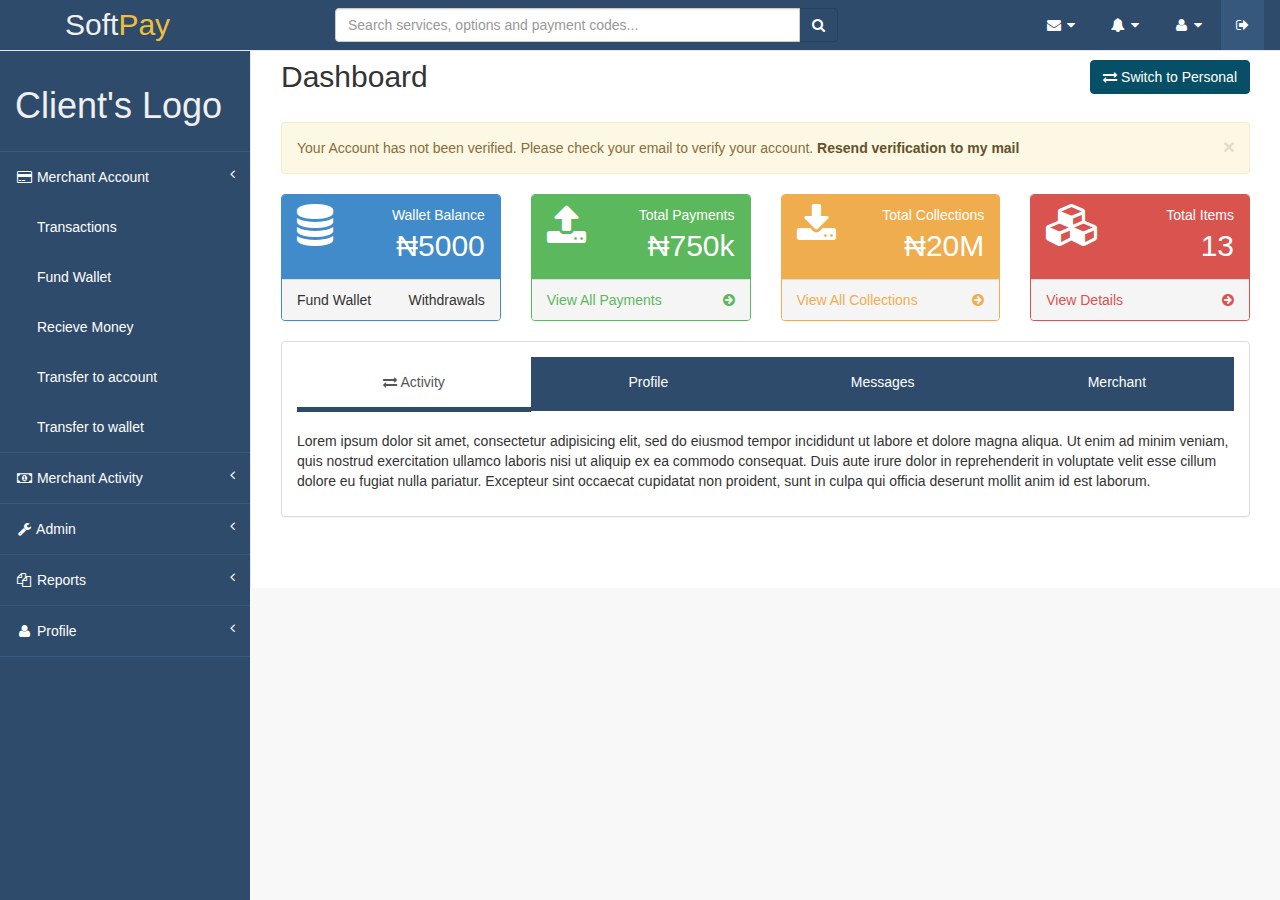
<file: dashboard_merchant.html>
<!DOCTYPE html>
<!--[if IE 8]> <html lang="en" class="ie8"> <![endif]-->  
<!--[if IE 9]> <html lang="en" class="ie9"> <![endif]-->  
<!--[if !IE]><!--> <html lang="en"> <!--<![endif]-->  
<head>
    <title>Softpay</title>
    <!-- Meta -->
    <meta charset="utf-8">
    <meta http-equiv="X-UA-Compatible" content="IE=edge">
    <meta name="viewport" content="width=device-width, initial-scale=1.0">
    <meta name="description" content="">
    <meta name="aadewumi@softalliance.com" content="">    
    <link rel="shortcut icon" href="favicon.ico">  
    <link href='http://fonts.googleapis.com/css?family=Lato:300,400,300italic,400italic' rel='stylesheet' type='text/css'>
    <link href='http://fonts.googleapis.com/css?family=Montserrat:400,700' rel='stylesheet' type='text/css'> 
    <!-- Global CSS -->
    <link rel="stylesheet" href="assets/plugins/bootstrap/css/bootstrap.min.css">
    <!-- Plugins CSS -->    
    <link rel="stylesheet" href="assets/plugins/font-awesome/css/font-awesome.css">
    <link rel="stylesheet" href="assets/plugins/prism/prism.css">
    <!-- Theme CSS -->  
    <link id="theme-style" rel="stylesheet" href="assets/css/styles.css">
    <!-- HTML5 shim and Respond.js IE8 support of HTML5 elements and media queries -->
    <!--[if lt IE 9]>
      <script src="https://oss.maxcdn.com/libs/html5shiv/3.7.0/html5shiv.js"></script>
      <script src="https://oss.maxcdn.com/libs/respond.js/1.4.2/respond.min.js"></script>
    <![endif]-->
</head> 

<body data-spy="scroll">
    <div id="wrapper">

        <!-- Navigation -->
        <nav class="navbar navbar-default navbar-fixed-top" role="navigation" style="margin-bottom: 0">
            <div class="navbar-header col-sm-3">
                <button type="button" class="navbar-toggle" data-toggle="collapse" data-target=".navbar-collapse">
                    <span class="sr-only">Toggle navigation</span>
                    <span class="icon-bar"></span>
                    <span class="icon-bar"></span>
                    <span class="icon-bar"></span>
                </button>
                <a style="color:#EFEFEF;font-size:30px;padding-left:50px;" class="navbar-brand" href="dashboard.html">Soft<span style="color:#eebf3f">Pay</span></a>
            </div>
            <!-- /.navbar-header -->
            <div class="search-bar col-sm-5">
                <div class="input-group col-md-12">
                    <input type="text" class="form-control input-md" placeholder="Search services, options and payment codes..." />
                    <span class="input-group-btn">
                        <button class="btn btn-info btn-md" style="background-color:#2E4B6B;outline:#2E4B6B;border-color:#28415C;" type="button">
                            <i class="fa fa-search"></i>
                        </button>
                    </span>
                </div>              
            </div>
            <div style="width:100%">
              <ul class="nav navbar-top-links navbar-right">
                <li class="dropdown">
                    <a class="dropdown-toggle" data-toggle="dropdown" href="#" aria-expanded="true">
                        <i class="fa fa-envelope fa-fw"></i>  <i class="fa fa-caret-down"></i>
                    </a>
                    <ul class="dropdown-menu dropdown-messages">
                        <li>
                            <a href="#">
                                <div>
                                    <strong>John Smith</strong>
                                    <span class="pull-right text-muted">
                                        <em>Yesterday</em>
                                    </span>
                                </div>
                                <div>Lorem ipsum dolor sit amet, consectetur adipiscing elit. Pellentesque eleifend...</div>
                            </a>
                        </li>
                        <li class="divider"></li>
                        <li>
                            <a href="#">
                                <div>
                                    <strong>John Smith</strong>
                                    <span class="pull-right text-muted">
                                        <em>Yesterday</em>
                                    </span>
                                </div>
                                <div>Lorem ipsum dolor sit amet, consectetur adipiscing elit. Pellentesque eleifend...</div>
                            </a>
                        </li>
                        <li class="divider"></li>
                        <li>
                            <a href="#">
                                <div>
                                    <strong>John Smith</strong>
                                    <span class="pull-right text-muted">
                                        <em>Yesterday</em>
                                    </span>
                                </div>
                                <div>Lorem ipsum dolor sit amet, consectetur adipiscing elit. Pellentesque eleifend...</div>
                            </a>
                        </li>
                        <li class="divider"></li>
                        <li>
                            <a class="text-center" href="#">
                                <strong>Read All Messages</strong>
                                <i class="fa fa-angle-right"></i>
                            </a>
                        </li>
                    </ul>
                    <!-- /.dropdown-messages -->
                </li>
                <!-- /.dropdown -->
                <li class="dropdown">
                    <a class="dropdown-toggle" data-toggle="dropdown" href="#" aria-expanded="false">
                        <i class="fa fa-bell fa-fw"></i>  <i class="fa fa-caret-down"></i>
                    </a>
                    <ul class="dropdown-menu dropdown-alerts">
                        <li>
                            <a href="#">
                                <div>
                                    <i class="fa fa-comment fa-fw"></i> New Comment
                                    <span class="pull-right text-muted small">4 minutes ago</span>
                                </div>
                            </a>
                        </li>
                        <li class="divider"></li>
                        <li>
                            <a href="#">
                                <div>
                                    <i class="fa fa-twitter fa-fw"></i> 3 New Followers
                                    <span class="pull-right text-muted small">12 minutes ago</span>
                                </div>
                            </a>
                        </li>
                        <li class="divider"></li>
                        <li>
                            <a href="#">
                                <div>
                                    <i class="fa fa-envelope fa-fw"></i> Message Sent
                                    <span class="pull-right text-muted small">4 minutes ago</span>
                                </div>
                            </a>
                        </li>
                        <li class="divider"></li>
                        <li>
                            <a href="#">
                                <div>
                                    <i class="fa fa-tasks fa-fw"></i> New Task
                                    <span class="pull-right text-muted small">4 minutes ago</span>
                                </div>
                            </a>
                        </li>
                        <li class="divider"></li>
                        <li>
                            <a href="#">
                                <div>
                                    <i class="fa fa-upload fa-fw"></i> Server Rebooted
                                    <span class="pull-right text-muted small">4 minutes ago</span>
                                </div>
                            </a>
                        </li>
                        <li class="divider"></li>
                        <li>
                            <a class="text-center" href="#">
                                <strong>See All Alerts</strong>
                                <i class="fa fa-angle-right"></i>
                            </a>
                        </li>
                    </ul>
                    <!-- /.dropdown-alerts -->
                </li>
                <!-- /.dropdown -->
                <li class="dropdown">
                    <a class="dropdown-toggle" data-toggle="dropdown" href="#" aria-expanded="false">
                        <i class="fa fa-user fa-fw"></i>  <i class="fa fa-caret-down"></i>
                    </a>
                    <ul class="dropdown-menu dropdown-user">
                        <li><a href="#"><i class="fa fa-user fa-fw"></i> User Profile</a>
                        </li>
                        <li><a href="#"><i class="fa fa-gear fa-fw"></i> Settings</a>
                        </li>
                        <li class="divider"></li>
                        <li><a href="login.html" ><i class="fa fa-sign-out fa-fw"></i> Logout</a>
                        </li>
                    </ul>
                    <!-- /.dropdown-user -->
                </li>
                <li class="dropdown">
                    <a href="index.html" id="theme-logout" class="btn btn-primary" data-toggle="tooltip" data-placement="bottom" title="Logout" ><i class="fa fa-sign-out"></i></a>
                    <!-- /.dropdown-user -->
                </li>
                <!-- /.dropdown -->
              </ul>
            </div>
            <!-- /.navbar-top-links -->

            <div class="navbar-default sidebar" role="navigation" style="overflow:auto;">
                <div class="sidebar-nav navbar-collapse">
                    <ul class="nav" id="side-menu">
                        <li class="sidebar-search">
                            <div class="input-group custom-search-form">
                                <h1 class="client-logo" style="color:#EFEFEF">Client's Logo</h1>
                            </span>
                            </div>
                            <!-- /input-group -->
                        </li>
                        <li class="active">
                            <a href="index.html"><i class="fa fa-credit-card fa-fw"></i> Merchant Account<span class="fa arrow"></span></a>
                            <ul class="nav nav-second-level">
                                <li>
                                    <a href="dashboard_merchant.html">Transactions</a>
                                </li>
                                <li>
                                    <a href="#">Fund Wallet</a>
                                </li>
                                <li>
                                    <a href="#">Recieve Money</a>
                                </li>
                                <li>
                                    <a href="#">Transfer to account</a>
                                </li>
                                <li>
                                    <a href="#">Transfer to wallet</a>
                                </li>
                            </ul>
                        </li>
                        <li>
                            <a href="#"><i class="fa fa-money fa-fw"></i> Merchant Activity<span class="fa arrow"></span></a>
                            <ul class="nav nav-second-level">
                                <li>
                                    <a href="products.html">Product Setup</a>
                                </li>
                                <li>
                                    <a href="#">Manage Products</a>
                                </li>
                            </ul>
                            <!-- /.nav-second-level -->
                        </li>
                        <li>
                            <a href="#"><i class="fa fa-wrench fa-fw"></i> Admin<span class="fa arrow"></span></a>
                            <ul class="nav nav-second-level">
                                <li>
                                    <a href="#">Manage Accounts</a>
                                </li>
                                <li>
                                    <a href="#">Manage Users</a>
                                </li>
                                <li>
                                    <a href="#">Manage Cards</a>
                                </li>
                                <li>
                                    <a href="#">Manage Approval paths</a>
                                </li>
                            </ul>
                            <!-- /.nav-second-level -->
                        </li>
                        <li>
                            <a href="#"><i class="fa fa-files-o fa-fw"></i> Reports<span class="fa arrow"></span></a>
                            <ul class="nav nav-second-level">
                                <li>
                                    <a href="#">Request Transaction reports</a>
                                </li>
                            </ul>
                            <!-- /.nav-second-level -->
                        </li>
                        <li>
                            <a href="#"><i class="fa fa-user fa-fw"></i> Profile<span class="fa arrow"></span></a>
                            <ul class="nav nav-second-level">
                                <li>
                                    <a href="#">Profile Settings</a>
                                </li>
                                <li>
                                    <a href="#">Preferences</a>
                                </li>
                                <li>
                                    <a href="login.html"><i class="fa fa-sign-out"></i>Logout</a>
                                </li>
                            </ul>
                            <!-- /.nav-second-level -->
                        </li>
                    </ul>
                </div>
                <!-- /.sidebar-collapse -->
            </div>
            <!-- /.navbar-static-side -->
        </nav>

        <div id="page-wrapper">
            <div class="row">
                <div class="col-lg-12">
                    <div class="clearfix"></div>
                    <h2 class="page-header pull-left">Dashboard</h2>
                    <a href="dashboard.html" class="switch-account pull-right btn btn-cta-primary"><i class="fa fa-exchange"></i> Switch to Personal</a>
                    
                </div>

                <!-- /.col-lg-12 -->
            </div>
             <!-- /.row -->
            <div class="row">
                <div class="col-md-12">
                    <div class="alert alert-warning alert-dismissable">
                        <button type="button" class="close" data-dismiss="alert" aria-hidden="true">&times;</button>
                        Your Account has not been verified. Please check your email to verify your account. <a href="#" class="alert-link" >Resend verification to my mail</a>
                    </div>
                </div>
            </div>
            <div class="row">
                <div class="col-lg-3 col-md-3 col-sm-6 col-xs-12">
                    <div class="panel panel-primary">
                        <div class="panel-heading">
                            <div class="row">
                                <div class="col-xs-3">
                                    <i class="fa fa-database fa-3x"></i>
                                </div>
                                <div class="col-xs-9 text-right">
                                    <div>Wallet Balance</div>
                                    <div class="huge">&#8358;5000</div>
                                    
                                </div>
                            </div>
                        </div>
                        <a href="#" style="color:inherit">
                            <div class="panel-footer">
                                <span class="pull-left">Fund Wallet</span>
                                <span class="pull-right">Withdrawals</span>
                                <div class="clearfix"></div>
                            </div>
                        </a>
                    </div>
                </div>
                <div class="col-lg-3 col-md-3 col-sm-6 col-xs-12">
                    <div class="panel panel-green">
                        <div class="panel-heading">
                            <div class="row">
                                <div class="col-xs-3">
                                    <i class="fa fa-upload fa-3x"></i>
                                </div>
                                <div class="col-xs-9 text-right">
                                    
                                    <div>Total Payments</div>
                                    <div class="huge">&#8358;750k</div>
                                </div>
                            </div>
                        </div>
                        <a href="#">
                            <div class="panel-footer">
                                <span class="pull-left">View All Payments</span>
                                <span class="pull-right"><i class="fa fa-arrow-circle-right"></i></span>
                                <div class="clearfix"></div>
                            </div>
                        </a>
                    </div>
                </div>
                <div class="col-lg-3 col-md-3 col-sm-6 col-xs-12">
                    <div class="panel panel-yellow">
                        <div class="panel-heading">
                            <div class="row">
                                <div class="col-xs-3">
                                    <i class="fa fa-download fa-3x"></i>
                                </div>
                                <div class="col-xs-9 text-right">
                                    <div>Total Collections</div>
                                    <div class="huge">&#8358;20M</div>
                                </div>
                            </div>
                        </div>
                        <a href="#">
                            <div class="panel-footer">
                                <span class="pull-left">View All Collections</span>
                                <span class="pull-right"><i class="fa fa-arrow-circle-right"></i></span>
                                <div class="clearfix"></div>
                            </div>
                        </a>
                    </div>
                </div>
                <div class="col-lg-3 col-md-3 col-sm-6 col-xs-12">
                    <div class="panel panel-red">
                        <div class="panel-heading">
                            <div class="row">
                                <div class="col-xs-3">
                                    <i class="fa fa-cubes fa-3x"></i>
                                </div>
                                <div class="col-xs-9 text-right">
                                    <div>Total Items</div>
                                    <div class="huge">13</div>
                                </div>
                            </div>
                        </div>
                        <a href="#">
                            <div class="panel-footer">
                                <span class="pull-left">View Details</span>
                                <span class="pull-right"><i class="fa fa-arrow-circle-right"></i></span>
                                <div class="clearfix"></div>
                            </div>
                        </a>
                    </div>
                </div>
            </div>
            <!-- /.row -->
            <div class="row">
                <div class="col-lg-12">
                    <div class="panel panel-default">
                        <!-- /.panel-heading -->
                        <div class="panel-body" id="dashboard-panel">
                            <!-- Nav tabs -->
                            <ul class="nav nav-tabs nav-justified">
                                <li class="active pull-left" style="width:25%;"><a href="#home" data-toggle="tab"><i class="fa fa-exchange"></i> Activity</a>
                                </li>
                                <li class="pull-left" style="width:25%;"><a href="#profile" data-toggle="tab">Profile</a>
                                </li>
                                <li class="pull-left" style="width:25%;"><a href="#messages" data-toggle="tab">Messages</a>
                                </li>
                                <li class="pull-left" style="width:25%;"><a href="#settings" data-toggle="tab">Merchant</a>
                                </li>
                            </ul>

                            <!-- Tab panes -->
                            <div class="tab-content">
                                <div class="tab-pane fade in active" id="home">
                                    <p>Lorem ipsum dolor sit amet, consectetur adipisicing elit, sed do eiusmod tempor incididunt ut labore et dolore magna aliqua. Ut enim ad minim veniam, quis nostrud exercitation ullamco laboris nisi ut aliquip ex ea commodo consequat. Duis aute irure dolor in reprehenderit in voluptate velit esse cillum dolore eu fugiat nulla pariatur. Excepteur sint occaecat cupidatat non proident, sunt in culpa qui officia deserunt mollit anim id est laborum.</p>
                                </div>
                                <div class="tab-pane fade" id="profile">
                                    <h4>Profile Tab</h4>
                                    <p>Lorem ipsum dolor sit amet, consectetur adipisicing elit, sed do eiusmod tempor incididunt ut labore et dolore magna aliqua. Ut enim ad minim veniam, quis nostrud exercitation ullamco laboris nisi ut aliquip ex ea commodo consequat. Duis aute irure dolor in reprehenderit in voluptate velit esse cillum dolore eu fugiat nulla pariatur. Excepteur sint occaecat cupidatat non proident, sunt in culpa qui officia deserunt mollit anim id est laborum.</p>
                                </div>
                                <div class="tab-pane fade" id="messages">
                                    <h4>Messages Tab</h4>
                                    <p>Lorem ipsum dolor sit amet, consectetur adipisicing elit, sed do eiusmod tempor incididunt ut labore et dolore magna aliqua. Ut enim ad minim veniam, quis nostrud exercitation ullamco laboris nisi ut aliquip ex ea commodo consequat. Duis aute irure dolor in reprehenderit in voluptate velit esse cillum dolore eu fugiat nulla pariatur. Excepteur sint occaecat cupidatat non proident, sunt in culpa qui officia deserunt mollit anim id est laborum.</p>
                                </div>
                                <div class="tab-pane fade" id="settings">
                                    <h4>Settings Tab</h4>
                                    <p>Lorem ipsum dolor sit amet, consectetur adipisicing elit, sed do eiusmod tempor incididunt ut labore et dolore magna aliqua. Ut enim ad minim veniam, quis nostrud exercitation ullamco laboris nisi ut aliquip ex ea commodo consequat. Duis aute irure dolor in reprehenderit in voluptate velit esse cillum dolore eu fugiat nulla pariatur. Excepteur sint occaecat cupidatat non proident, sunt in culpa qui officia deserunt mollit anim id est laborum.</p>
                                </div>
                            </div>
                        </div>
                        <!-- /.panel-body -->
                    </div>
                    <!-- /.panel -->
                </div>
            </div>
            <!-- /.row -->
                        <!-- /.row -->
        </div>
        <!-- /#page-wrapper -->

    </div>
    <script type="text/javascript" src="assets/plugins/jquery-1.11.1.min.js"></script>
    <script type="text/javascript" src="assets/plugins/jquery-migrate-1.2.1.min.js"></script>    
    <script type="text/javascript" src="assets/plugins/jquery.easing.1.3.js"></script>   
    <script type="text/javascript" src="assets/plugins/bootstrap/js/bootstrap.min.js"></script>     
    <script type="text/javascript" src="assets/plugins/jquery-scrollTo/jquery.scrollTo.min.js"></script> 
    <script type="text/javascript" src="assets/js/metisMenu.min.js"></script>    
    <script type="text/javascript" src="assets/js/main.js"></script> 
</body>
</html>
</file>
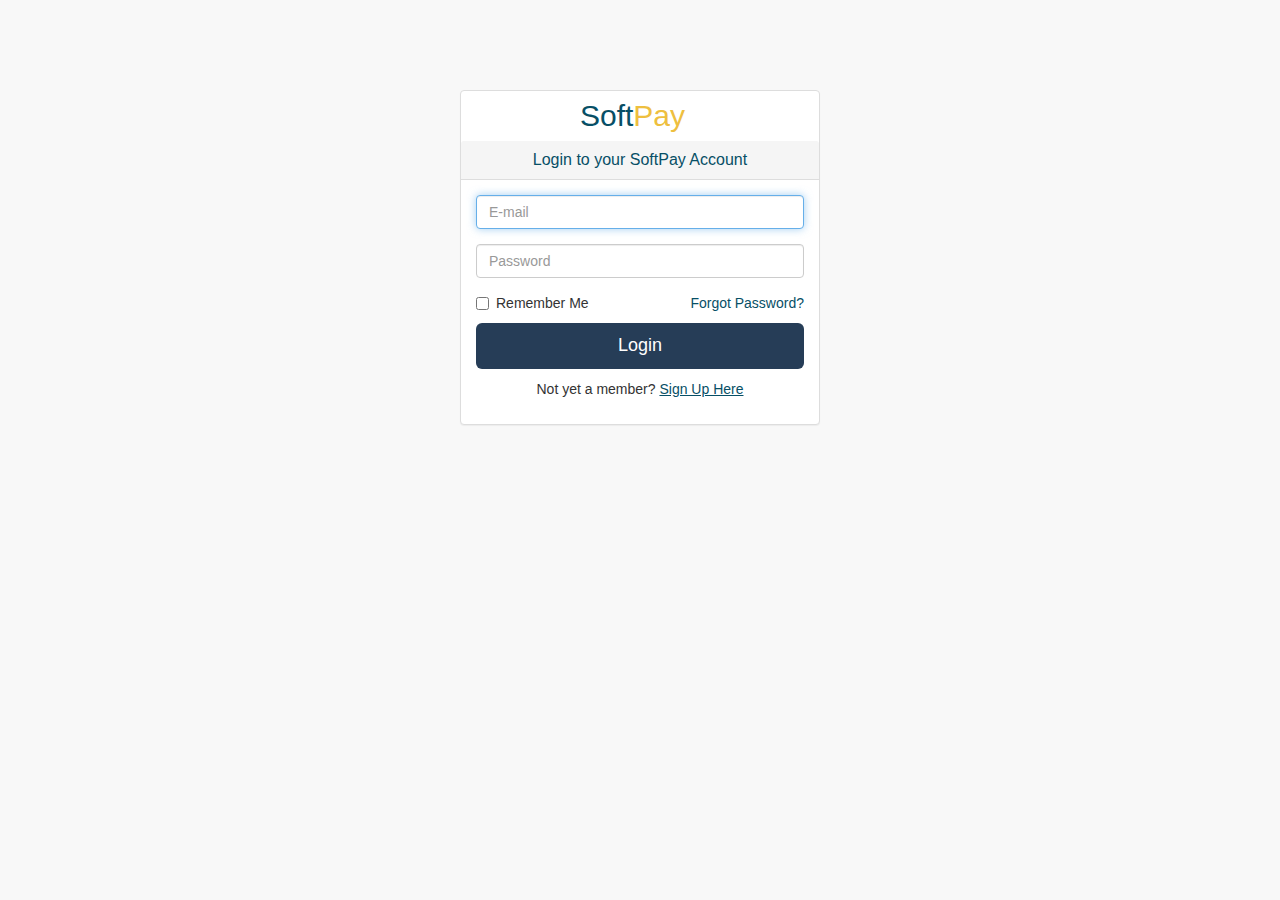
<file: login.html>
<!DOCTYPE html>
<!--[if IE 8]> <html lang="en" class="ie8"> <![endif]-->  
<!--[if IE 9]> <html lang="en" class="ie9"> <![endif]-->  
<!--[if !IE]><!--> <html lang="en"> <!--<![endif]-->  
<head>
    <title>Softpay</title>
    <!-- Meta -->
    <meta charset="utf-8">
    <meta http-equiv="X-UA-Compatible" content="IE=edge">
    <meta name="viewport" content="width=device-width, initial-scale=1.0">
    <meta name="description" content="">
    <meta name="aadewumi@softalliance.com" content="">    
    <link rel="shortcut icon" href="favicon.ico">  
    <link href='http://fonts.googleapis.com/css?family=Lato:300,400,300italic,400italic' rel='stylesheet' type='text/css'>
    <link href='http://fonts.googleapis.com/css?family=Montserrat:400,700' rel='stylesheet' type='text/css'> 
    <!-- Global CSS -->
    <link rel="stylesheet" href="assets/plugins/bootstrap/css/bootstrap.min.css">
    <!-- Plugins CSS -->    
    <link rel="stylesheet" href="assets/plugins/font-awesome/css/font-awesome.css">
    <link rel="stylesheet" href="assets/plugins/prism/prism.css">
    <!-- Theme CSS -->  
    <link id="theme-style" rel="stylesheet" href="assets/css/styles.css">
    <!-- HTML5 shim and Respond.js IE8 support of HTML5 elements and media queries -->
    <!--[if lt IE 9]>
      <script src="https://oss.maxcdn.com/libs/html5shiv/3.7.0/html5shiv.js"></script>
      <script src="https://oss.maxcdn.com/libs/respond.js/1.4.2/respond.min.js"></script>
    <![endif]-->
</head> 

<body data-spy="scroll">

	<div class="container">
        <div class="row">

            <div class="col-md-4 col-md-offset-4">
                <div class="login-panel panel panel-default">
                	<div class="row">
		        		<p style="width:250px;margin:0 auto;"><a style="color:#074f66;font-size:30px;padding-left:50px;text-align:center;width: 200px;margin: 0 auto;" class="navbar-brand" href="index.html">Soft<span style="color:#eebf3f">Pay</span></a></p>
		        	</div>
                    <div class="panel-heading">
                        <h3 class="panel-title" style="text-align:center;color:#074f66">Login to your SoftPay Account</h3>
                    </div>
                    <div class="panel-body">
                        <form role="form">
                            <fieldset>
                                <div class="form-group">
                                    <input class="form-control" placeholder="E-mail" name="email" type="email" autofocus>
                                </div>
                                <div class="form-group">
                                    <input class="form-control" placeholder="Password" name="password" type="password" value="">
                                </div>
                                <div class="checkbox">
                                    <label>
                                        <input name="remember" type="checkbox" value="Remember Me">Remember Me
                                    </label>
                                    <label class="pull-right">
                                        <p><a href="#" style="color:#074f66">Forgot Password?</a></p>
                                    </label>
                                </div>
                                <!-- Change this to a button or input when using this as a form -->
                                <a href="dashboard.html" class="btn btn-lg btn-softpay-login btn-block">Login</a>
                            </fieldset>
                        </form>
                        <div style="margin-top:10px;">
                        	<p style="text-align:center;">Not yet a member? <a href="signup.html" style="color:#074f66;text-decoration:underline;">Sign Up Here</a></p>
                        </div>
                    </div>
                </div>
            </div>
        </div>
    </div>
 	<script type="text/javascript" src="assets/plugins/jquery-1.11.1.min.js"></script>
    <script type="text/javascript" src="assets/plugins/jquery-migrate-1.2.1.min.js"></script>    
    <script type="text/javascript" src="assets/plugins/jquery.easing.1.3.js"></script>   
    <script type="text/javascript" src="assets/plugins/bootstrap/js/bootstrap.min.js"></script>     
    <script type="text/javascript" src="assets/plugins/jquery-scrollTo/jquery.scrollTo.min.js"></script> 
    <script type="text/javascript" src="assets/js/metisMenu.min.js"></script>    
    <script type="text/javascript" src="assets/js/main.js"></script> 
</body>
</html>
</file>
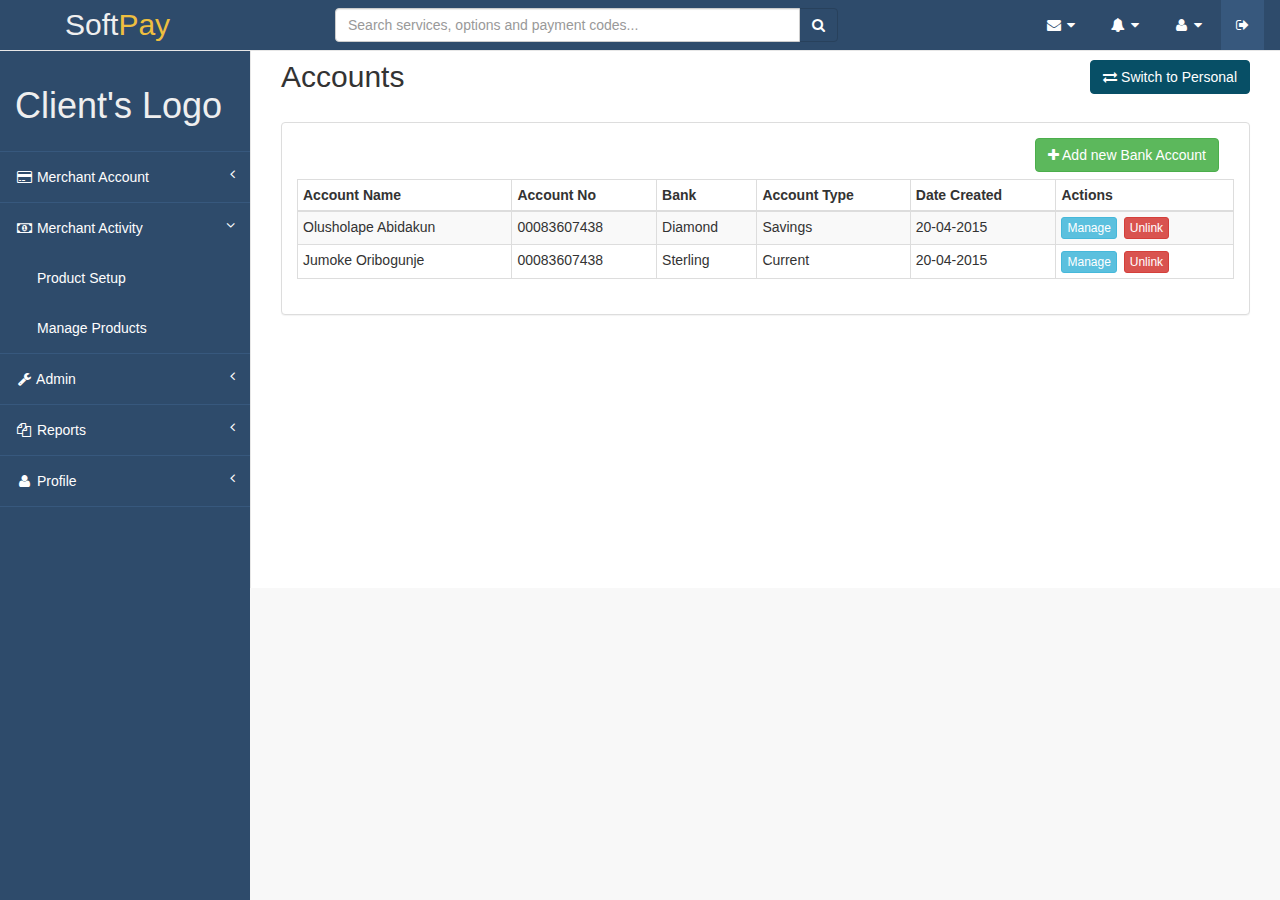
<file: manage_accounts.html>
<!DOCTYPE html>
<!--[if IE 8]> <html lang="en" class="ie8"> <![endif]-->  
<!--[if IE 9]> <html lang="en" class="ie9"> <![endif]-->  
<!--[if !IE]><!--> <html lang="en"> <!--<![endif]-->  
<head>
    <title>Softpay</title>
    <!-- Meta -->
    <meta charset="utf-8">
    <meta http-equiv="X-UA-Compatible" content="IE=edge">
    <meta name="viewport" content="width=device-width, initial-scale=1.0">
    <meta name="description" content="">
    <meta name="aadewumi@softalliance.com" content="">    
    <link rel="shortcut icon" href="favicon.ico">  
    <link href='http://fonts.googleapis.com/css?family=Lato:300,400,300italic,400italic' rel='stylesheet' type='text/css'>
    <link href='http://fonts.googleapis.com/css?family=Montserrat:400,700' rel='stylesheet' type='text/css'> 
    <!-- Global CSS -->
    <link rel="stylesheet" href="assets/plugins/bootstrap/css/bootstrap.min.css">
    <!-- Plugins CSS -->    
    <link rel="stylesheet" href="assets/plugins/font-awesome/css/font-awesome.css">
    <link rel="stylesheet" href="assets/css/select.css">
    <!-- Theme CSS -->  
    <link id="theme-style" rel="stylesheet" href="assets/css/styles.css">
    <!-- HTML5 shim and Respond.js IE8 support of HTML5 elements and media queries -->
    <!--[if lt IE 9]>
      <script src="https://oss.maxcdn.com/libs/html5shiv/3.7.0/html5shiv.js"></script>
      <script src="https://oss.maxcdn.com/libs/respond.js/1.4.2/respond.min.js"></script>
    <![endif]-->
</head> 

<body data-spy="scroll">
    <div id="wrapper">

        <!-- Navigation -->
        <nav class="navbar navbar-default navbar-fixed-top" role="navigation" style="margin-bottom: 0">
            <div class="navbar-header col-sm-3">
                <button type="button" class="navbar-toggle" data-toggle="collapse" data-target=".navbar-collapse">
                    <span class="sr-only">Toggle navigation</span>
                    <span class="icon-bar"></span>
                    <span class="icon-bar"></span>
                    <span class="icon-bar"></span>
                </button>
                <a style="color:#EFEFEF;font-size:30px;padding-left:50px;" class="navbar-brand" href="dashboard.html">Soft<span style="color:#eebf3f">Pay</span></a>
            </div>
            <!-- /.navbar-header -->
            <div class="search-bar col-sm-5">
                <div class="input-group col-md-12">
                    <input type="text" class="form-control input-md" placeholder="Search services, options and payment codes..." />
                    <span class="input-group-btn">
                        <button class="btn btn-info btn-md" style="background-color:#2E4B6B;outline:#2E4B6B;border-color:#28415C;" type="button">
                            <i class="fa fa-search"></i>
                        </button>
                    </span>
                </div>              
            </div>
            <div style="width:100%">
              <ul class="nav navbar-top-links navbar-right">
                <li class="dropdown">
                    <a class="dropdown-toggle" data-toggle="dropdown" href="#" aria-expanded="true">
                        <i class="fa fa-envelope fa-fw"></i>  <i class="fa fa-caret-down"></i>
                    </a>
                    <ul class="dropdown-menu dropdown-messages">
                        <li>
                            <a href="#">
                                <div>
                                    <strong>John Smith</strong>
                                    <span class="pull-right text-muted">
                                        <em>Yesterday</em>
                                    </span>
                                </div>
                                <div>Lorem ipsum dolor sit amet, consectetur adipiscing elit. Pellentesque eleifend...</div>
                            </a>
                        </li>
                        <li class="divider"></li>
                        <li>
                            <a href="#">
                                <div>
                                    <strong>John Smith</strong>
                                    <span class="pull-right text-muted">
                                        <em>Yesterday</em>
                                    </span>
                                </div>
                                <div>Lorem ipsum dolor sit amet, consectetur adipiscing elit. Pellentesque eleifend...</div>
                            </a>
                        </li>
                        <li class="divider"></li>
                        <li>
                            <a href="#">
                                <div>
                                    <strong>John Smith</strong>
                                    <span class="pull-right text-muted">
                                        <em>Yesterday</em>
                                    </span>
                                </div>
                                <div>Lorem ipsum dolor sit amet, consectetur adipiscing elit. Pellentesque eleifend...</div>
                            </a>
                        </li>
                        <li class="divider"></li>
                        <li>
                            <a class="text-center" href="#">
                                <strong>Read All Messages</strong>
                                <i class="fa fa-angle-right"></i>
                            </a>
                        </li>
                    </ul>
                    <!-- /.dropdown-messages -->
                </li>
                <!-- /.dropdown -->
                <li class="dropdown">
                    <a class="dropdown-toggle" data-toggle="dropdown" href="#" aria-expanded="false">
                        <i class="fa fa-bell fa-fw"></i>  <i class="fa fa-caret-down"></i>
                    </a>
                    <ul class="dropdown-menu dropdown-alerts">
                        <li>
                            <a href="#">
                                <div>
                                    <i class="fa fa-comment fa-fw"></i> New Comment
                                    <span class="pull-right text-muted small">4 minutes ago</span>
                                </div>
                            </a>
                        </li>
                        <li class="divider"></li>
                        <li>
                            <a href="#">
                                <div>
                                    <i class="fa fa-twitter fa-fw"></i> 3 New Followers
                                    <span class="pull-right text-muted small">12 minutes ago</span>
                                </div>
                            </a>
                        </li>
                        <li class="divider"></li>
                        <li>
                            <a href="#">
                                <div>
                                    <i class="fa fa-envelope fa-fw"></i> Message Sent
                                    <span class="pull-right text-muted small">4 minutes ago</span>
                                </div>
                            </a>
                        </li>
                        <li class="divider"></li>
                        <li>
                            <a href="#">
                                <div>
                                    <i class="fa fa-tasks fa-fw"></i> New Task
                                    <span class="pull-right text-muted small">4 minutes ago</span>
                                </div>
                            </a>
                        </li>
                        <li class="divider"></li>
                        <li>
                            <a href="#">
                                <div>
                                    <i class="fa fa-upload fa-fw"></i> Server Rebooted
                                    <span class="pull-right text-muted small">4 minutes ago</span>
                                </div>
                            </a>
                        </li>
                        <li class="divider"></li>
                        <li>
                            <a class="text-center" href="#">
                                <strong>See All Alerts</strong>
                                <i class="fa fa-angle-right"></i>
                            </a>
                        </li>
                    </ul>
                    <!-- /.dropdown-alerts -->
                </li>
                <!-- /.dropdown -->
                <li class="dropdown">
                    <a class="dropdown-toggle" data-toggle="dropdown" href="#" aria-expanded="false">
                        <i class="fa fa-user fa-fw"></i>  <i class="fa fa-caret-down"></i>
                    </a>
                    <ul class="dropdown-menu dropdown-user">
                        <li><a href="#"><i class="fa fa-user fa-fw"></i> User Profile</a>
                        </li>
                        <li><a href="#"><i class="fa fa-gear fa-fw"></i> Settings</a>
                        </li>
                        <li class="divider"></li>
                        <li><a href="login.html" ><i class="fa fa-sign-out fa-fw"></i> Logout</a>
                        </li>
                    </ul>
                    <!-- /.dropdown-user -->
                </li>
                <li class="dropdown">
                    <a href="index.html" id="theme-logout" class="btn btn-primary" data-toggle="tooltip" data-placement="bottom" title="Logout" ><i class="fa fa-sign-out"></i></a>
                    <!-- /.dropdown-user -->
                </li>
                <!-- /.dropdown -->
              </ul>
            </div>
            <!-- /.navbar-top-links -->

            <div class="navbar-default sidebar" role="navigation" style="overflow:auto;">
                <div class="sidebar-nav navbar-collapse">
                    <ul class="nav" id="side-menu">
                        <li class="sidebar-search">
                            <div class="input-group custom-search-form">
                                <h1 class="client-logo" style="color:#EFEFEF">Client's Logo</h1>
                            </span>
                            </div>
                            <!-- /input-group -->
                        </li>
                        <li>
                            <a href="index.html"><i class="fa fa-credit-card fa-fw"></i> Merchant Account<span class="fa arrow"></span></a>
                            <ul class="nav nav-second-level">
                            	<li>
                                    <a href="dashboard_merchant.html">Transactions</a>
                                </li>
                                <li>
                                    <a href="#">Fund Wallet</a>
                                </li>
                                <li>
                                    <a href="#">Recieve Money</a>
                                </li>
                                <li>
                                    <a href="#">Transfer to account</a>
                                </li>
                                <li>
                                    <a href="#">Transfer to wallet</a>
                                </li>
                            </ul>
                        </li>
                        <li class="active">
                            <a href="#"><i class="fa fa-money fa-fw"></i> Merchant Activity<span class="fa arrow"></span></a>
                            <ul class="nav nav-second-level">
                                <li>
                                    <a href="products.html">Product Setup</a>
                                </li>
                                <li>
                                    <a href="#">Manage Products</a>
                                </li>
                            </ul>
                            <!-- /.nav-second-level -->
                        </li>
                        <li>
                            <a href="#"><i class="fa fa-wrench fa-fw"></i> Admin<span class="fa arrow"></span></a>
                            <ul class="nav nav-second-level">
                                <li>
                                    <a href="#">Manage Accounts</a>
                                </li>
                                <li>
                                    <a href="#">Manage Users</a>
                                </li>
                                <li>
                                    <a href="#">Manage Cards</a>
                                </li>
                                <li>
                                    <a href="#">Manage Approval paths</a>
                                </li>
                            </ul>
                            <!-- /.nav-second-level -->
                        </li>
                        <li>
                            <a href="#"><i class="fa fa-files-o fa-fw"></i> Reports<span class="fa arrow"></span></a>
                            <ul class="nav nav-second-level">
                                <li>
                                    <a href="#">Request Transaction reports</a>
                                </li>
                            </ul>
                            <!-- /.nav-second-level -->
                        </li>
                        <li>
                            <a href="#"><i class="fa fa-user fa-fw"></i> Profile<span class="fa arrow"></span></a>
                            <ul class="nav nav-second-level">
                                <li>
                                    <a href="#">Profile Settings</a>
                                </li>
                                <li>
                                    <a href="#">Preferences</a>
                                </li>
                                <li>
                                    <a href="login.html"><i class="fa fa-sign-out"></i>Logout</a>
                                </li>
                            </ul>
                            <!-- /.nav-second-level -->
                        </li>
                    </ul>
                </div>
                <!-- /.sidebar-collapse -->
            </div>
            <!-- /.navbar-static-side -->
        </nav>

        <div id="page-wrapper">
            <div class="row">
                <div class="col-lg-12">
                    <div class="clearfix"></div>
                    <h2 class="page-header pull-left">Accounts</h2>
                    <a href="dashboard.html" class="switch-account pull-right btn btn-cta-primary"><i class="fa fa-exchange"></i> Switch to Personal</a>
                    
                </div>

                <!-- /.col-lg-12 -->
            </div>
            <!-- /.row -->
            <div class="row">
                <div class="col-lg-12">
                    <div class="panel panel-default">
                        <!-- /.panel-heading -->
                        <div class="panel-body" id="products-panel">
                            <div class="col-xs-12">
                                <a class="btn btn-success pull-right" data-toggle="modal" data-target="#addNewProductModal"><i class="fa fa-plus"></i> Add new Bank Account</a>
                            </div>
                            <hr/>
                            <div class="row">
                                <div class="col-xs-12 col-sm-12 col-md-12">
                                    <div id="no-more-tables" class="dataTable_wrapper">
                                        <table class="col-md-12 table-bordered table-striped table-condensed cf table table-hover" id="dataTables-example">
                                            <thead class="cf">
                                                <tr>
                                                    <th>Account Name</th>
                                                    <th>Account No</th>
                                                    <th>Bank</th>
                                                    <th>Account Type</th>
                                                    <th>Date Created</th>
                                                    <th>Actions</th>
                                                </tr>
                                            </thead>
                                            <tbody>
                                                <tr class="">
                                                    <td data-title="Account Name">Olusholape Abidakun</td>
                                                    <td data-title="Account No">00083607438</td>
                                                    <td data-title="Bank">Diamond</td>
                                                    <td data-title="Account Type" >Savings</td>
                                                    <td data-title="Date">20-04-2015</td>
                                                    <td data-title="Actions" style="position:relative">
                                                        <a class="btn btn-xs btn-info" style="margin-right:3px;">Manage</a>  
                                                        <a class="btn btn-xs btn-danger ">Unlink</a>
                                                    </td>
                                                </tr>
                                                <tr class="">
                                                    <td data-title="Account Name">Jumoke Oribogunje</td>
                                                    <td data-title="Account No">00083607438</td>
                                                    <td data-title="Bank">Sterling</td>
                                                    <td data-title="Account Type" >Current</td>
                                                    <td data-title="Date">20-04-2015</td>
                                                    <td data-title="Actions" style="position:relative">
                                                        <a class="btn btn-xs btn-info" style="margin-right:3px;">Manage</a>  
                                                        <a class="btn btn-xs btn-danger">Unlink</a>
                                                    </td>
                                                </tr>
                                            </tbody>
                                        </table>
                                    </div>
                                </div>
                            </div>
                        </div>
                        <!-- /.panel-body -->                  <!-- /.panel -->
                </div>
            </div>
            <!-- /.row -->
                        <!-- /.row -->
        </div>
        <!-- /#page-wrapper -->

        <section class="products_modal">
            <div class="modal fade modal-manip" id="addNewProductModal" tabindex="-1" role="dialog" aria-hidden="true">
              <div class="modal-dialog modal-md">
                <div class="modal-content">
                  <div class="modal-header">
                    <button type="button" class="close" data-dismiss="modal" aria-label="Close"><span aria-hidden="true">&times;</span></button>
                    <h5 style="color:#074f66" class="modal-title" id="exampleModalLabel">Add a new bank Account</h5>
                  </div>
                  <div class="modal-body">
                    <form>
                      <div class="form-group col-sm-6">
                        <label for="email" class="control-label">Account Name:</label>
                        <input type="text" class="form-control" id="account-name" placeholder="Account Name">
                      </div>
                      <div class="form-group col-sm-6">
                        <label for="password" class="control-label">Account Number:</label>
                        <input type="text" class="form-control" id="account-number" placeholder="Account Number">
                      </div>
                      <div class="form-group col-sm-12">
                        <label for="password" class="control-label">Account Type:</label>
                        <select class="form-control" id="select-product-category" style="width:100%;">
                            <option value="">Select an account type</option>
                            <option value="">Current</option>
                            <option value="">Savings</option>
                        </select>
                      </div>
                    </form>
                  </div>
                  
                  <div class="col-md-12 modal-footer">
                    <!-- <button type="button" class="btn btn-default" data-dismiss="modal">Close</button> -->
                    <a href="manage_accounts.html" class="btn btn-cta-primary">Add Account</a>
                  </div>
                  <div class="clearfix"></div>
                </div>
              </div>
            </div>
        </section>

    </div>
    <script type="text/javascript" src="assets/plugins/jquery-1.11.1.min.js"></script>
    <script type="text/javascript" src="assets/plugins/jquery-migrate-1.2.1.min.js"></script>    
    <script type="text/javascript" src="assets/plugins/jquery.easing.1.3.js"></script>   
    <script type="text/javascript" src="assets/plugins/bootstrap/js/bootstrap.min.js"></script>     
    <script type="text/javascript" src="assets/plugins/jquery-scrollTo/jquery.scrollTo.min.js"></script> 
    <script type="text/javascript" src="assets/js/metisMenu.min.js"></script>   
    <script type="text/javascript" src="assets/js/select.js"></script>    
    <script type="text/javascript" src="assets/js/main.js"></script> 
</body>
</html>
</file>
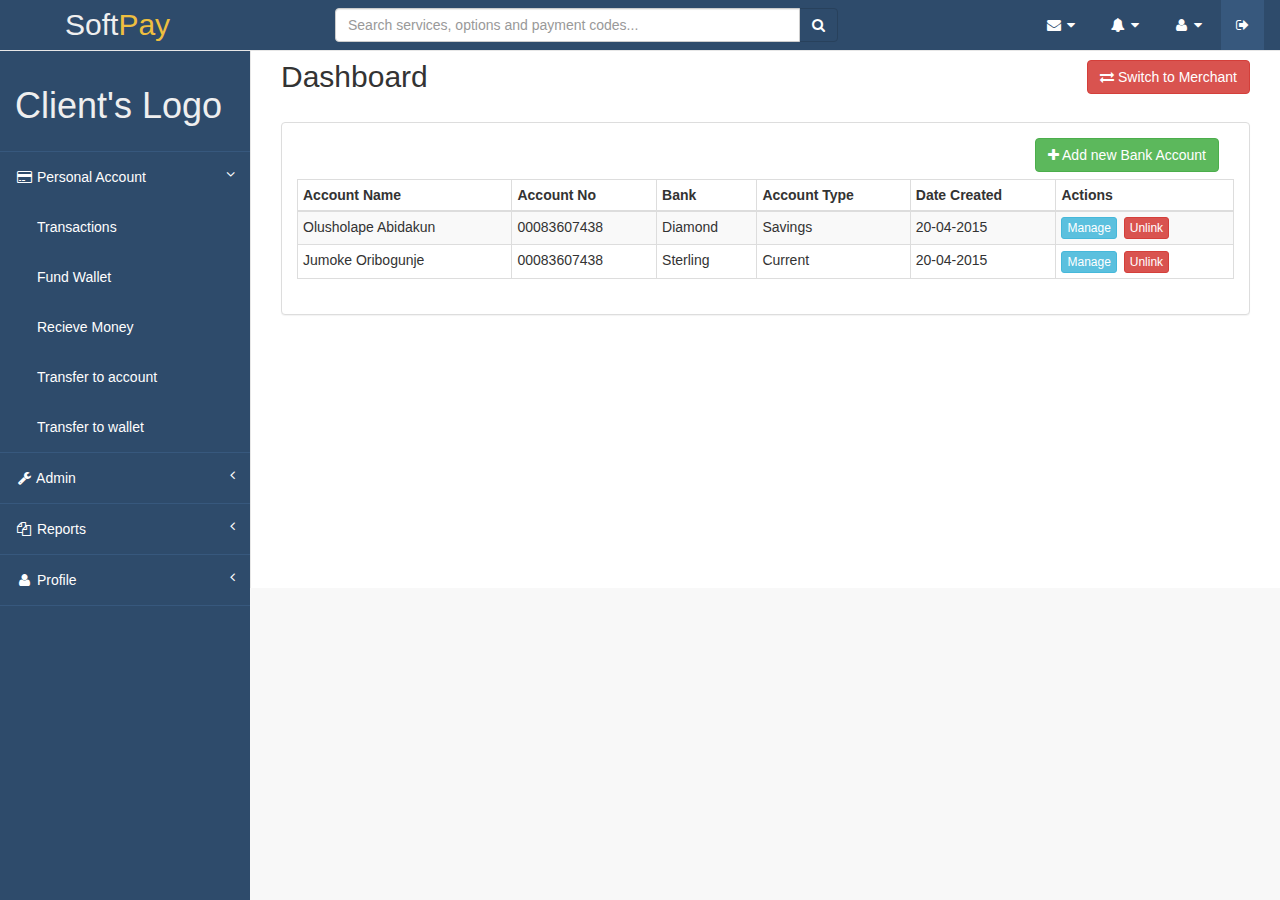
<file: manage_accounts_personal.html>
<!DOCTYPE html>
<!--[if IE 8]> <html lang="en" class="ie8"> <![endif]-->  
<!--[if IE 9]> <html lang="en" class="ie9"> <![endif]-->  
<!--[if !IE]><!--> <html lang="en"> <!--<![endif]-->  
<head>
    <title>Softpay</title>
    <!-- Meta -->
    <meta charset="utf-8">
    <meta http-equiv="X-UA-Compatible" content="IE=edge">
    <meta name="viewport" content="width=device-width, initial-scale=1.0">
    <meta name="description" content="">
    <meta name="aadewumi@softalliance.com" content="">    
    <link rel="shortcut icon" href="favicon.ico">  
    <link href='http://fonts.googleapis.com/css?family=Lato:300,400,300italic,400italic' rel='stylesheet' type='text/css'>
    <link href='http://fonts.googleapis.com/css?family=Montserrat:400,700' rel='stylesheet' type='text/css'> 
    <!-- Global CSS -->
    <link rel="stylesheet" href="assets/plugins/bootstrap/css/bootstrap.min.css">
    <!-- Plugins CSS -->    
    <link rel="stylesheet" href="assets/plugins/font-awesome/css/font-awesome.css">
    <link rel="stylesheet" href="assets/plugins/prism/prism.css">
    <!-- Theme CSS -->  
    <link id="theme-style" rel="stylesheet" href="assets/css/styles.css">
    <!-- HTML5 shim and Respond.js IE8 support of HTML5 elements and media queries -->
    <!--[if lt IE 9]>
      <script src="https://oss.maxcdn.com/libs/html5shiv/3.7.0/html5shiv.js"></script>
      <script src="https://oss.maxcdn.com/libs/respond.js/1.4.2/respond.min.js"></script>
    <![endif]-->
</head> 

<body data-spy="scroll">
    <div id="wrapper">

        <!-- Navigation -->
        <nav class="navbar navbar-default navbar-fixed-top" role="navigation" style="margin-bottom: 0">
            <div class="navbar-header col-sm-3">
                <button type="button" class="navbar-toggle" data-toggle="collapse" data-target=".navbar-collapse">
                    <span class="sr-only">Toggle navigation</span>
                    <span class="icon-bar"></span>
                    <span class="icon-bar"></span>
                    <span class="icon-bar"></span>
                </button>
                <a style="color:#EFEFEF;font-size:30px;padding-left:50px;" class="navbar-brand" href="dashboard.html">Soft<span style="color:#eebf3f">Pay</span></a>
            </div>
            <!-- /.navbar-header -->
            <div class="search-bar col-sm-5">
                <div class="input-group col-md-12">
                    <input type="text" class="form-control input-md" placeholder="Search services, options and payment codes..." />
                    <span class="input-group-btn">
                        <button class="btn btn-info btn-md" style="background-color:#2E4B6B;outline:#2E4B6B;border-color:#28415C;" type="button">
                            <i class="fa fa-search"></i>
                        </button>
                    </span>
                </div>              
            </div>
            <div style="width:100%">
              <ul class="nav navbar-top-links navbar-right">
                <li class="dropdown">
                    <a class="dropdown-toggle" data-toggle="dropdown" href="#" aria-expanded="true">
                        <i class="fa fa-envelope fa-fw"></i>  <i class="fa fa-caret-down"></i>
                    </a>
                    <ul class="dropdown-menu dropdown-messages">
                        <li>
                            <a href="#">
                                <div>
                                    <strong>John Smith</strong>
                                    <span class="pull-right text-muted">
                                        <em>Yesterday</em>
                                    </span>
                                </div>
                                <div>Lorem ipsum dolor sit amet, consectetur adipiscing elit. Pellentesque eleifend...</div>
                            </a>
                        </li>
                        <li class="divider"></li>
                        <li>
                            <a href="#">
                                <div>
                                    <strong>John Smith</strong>
                                    <span class="pull-right text-muted">
                                        <em>Yesterday</em>
                                    </span>
                                </div>
                                <div>Lorem ipsum dolor sit amet, consectetur adipiscing elit. Pellentesque eleifend...</div>
                            </a>
                        </li>
                        <li class="divider"></li>
                        <li>
                            <a href="#">
                                <div>
                                    <strong>John Smith</strong>
                                    <span class="pull-right text-muted">
                                        <em>Yesterday</em>
                                    </span>
                                </div>
                                <div>Lorem ipsum dolor sit amet, consectetur adipiscing elit. Pellentesque eleifend...</div>
                            </a>
                        </li>
                        <li class="divider"></li>
                        <li>
                            <a class="text-center" href="#">
                                <strong>Read All Messages</strong>
                                <i class="fa fa-angle-right"></i>
                            </a>
                        </li>
                    </ul>
                    <!-- /.dropdown-messages -->
                </li>
                <!-- /.dropdown -->
                <li class="dropdown">
                    <a class="dropdown-toggle" data-toggle="dropdown" href="#" aria-expanded="false">
                        <i class="fa fa-bell fa-fw"></i>  <i class="fa fa-caret-down"></i>
                    </a>
                    <ul class="dropdown-menu dropdown-alerts">
                        <li>
                            <a href="#">
                                <div>
                                    <i class="fa fa-comment fa-fw"></i> New Comment
                                    <span class="pull-right text-muted small">4 minutes ago</span>
                                </div>
                            </a>
                        </li>
                        <li class="divider"></li>
                        <li>
                            <a href="#">
                                <div>
                                    <i class="fa fa-twitter fa-fw"></i> 3 New Followers
                                    <span class="pull-right text-muted small">12 minutes ago</span>
                                </div>
                            </a>
                        </li>
                        <li class="divider"></li>
                        <li>
                            <a href="#">
                                <div>
                                    <i class="fa fa-envelope fa-fw"></i> Message Sent
                                    <span class="pull-right text-muted small">4 minutes ago</span>
                                </div>
                            </a>
                        </li>
                        <li class="divider"></li>
                        <li>
                            <a href="#">
                                <div>
                                    <i class="fa fa-tasks fa-fw"></i> New Task
                                    <span class="pull-right text-muted small">4 minutes ago</span>
                                </div>
                            </a>
                        </li>
                        <li class="divider"></li>
                        <li>
                            <a href="#">
                                <div>
                                    <i class="fa fa-upload fa-fw"></i> Server Rebooted
                                    <span class="pull-right text-muted small">4 minutes ago</span>
                                </div>
                            </a>
                        </li>
                        <li class="divider"></li>
                        <li>
                            <a class="text-center" href="#">
                                <strong>See All Alerts</strong>
                                <i class="fa fa-angle-right"></i>
                            </a>
                        </li>
                    </ul>
                    <!-- /.dropdown-alerts -->
                </li>
                <!-- /.dropdown -->
                <li class="dropdown">
                    <a class="dropdown-toggle" data-toggle="dropdown" href="#" aria-expanded="false">
                        <i class="fa fa-user fa-fw"></i>  <i class="fa fa-caret-down"></i>
                    </a>
                    <ul class="dropdown-menu dropdown-user">
                        <li><a href="#"><i class="fa fa-user fa-fw"></i> User Profile</a>
                        </li>
                        <li><a href="#"><i class="fa fa-gear fa-fw"></i> Settings</a>
                        </li>
                        <li class="divider"></li>
                        <li><a href="login.html" ><i class="fa fa-sign-out fa-fw"></i> Logout</a>
                        </li>
                    </ul>
                    <!-- /.dropdown-user -->
                </li>
                <li class="dropdown">
                    <a href="index.html" id="theme-logout" class="btn btn-primary" data-toggle="tooltip" data-placement="bottom" title="Logout" ><i class="fa fa-sign-out"></i></a>
                    <!-- /.dropdown-user -->
                </li>
                <!-- /.dropdown -->
              </ul>
            </div>
            <!-- /.navbar-top-links -->

            <div class="navbar-default sidebar" role="navigation" style="overflow:auto;">
                <div class="sidebar-nav navbar-collapse">
                    <ul class="nav" id="side-menu">
                        <li class="sidebar-search">
                            <div class="input-group custom-search-form">
                                <h1 class="client-logo" style="color:#EFEFEF">Client's Logo</h1>
                            </span>
                            </div>
                            <!-- /input-group -->
                        </li>
                        <li class="active">
                            <a href="index.html"><i class="fa fa-credit-card fa-fw"></i> Personal Account<span class="fa arrow"></span></a>
                            <ul class="nav nav-second-level">
                                <li>
                                    <a href="dashboard.html">Transactions</a>
                                </li>
                                <li>
                                    <a href="#">Fund Wallet</a>
                                </li>
                                <li>
                                    <a href="#">Recieve Money</a>
                                </li>
                                <li>
                                    <a href="#">Transfer to account</a>
                                </li>
                                <li>
                                    <a href="#">Transfer to wallet</a>
                                </li>
                            </ul>
                        </li>
                        <li>
                            <a href="#"><i class="fa fa-wrench fa-fw"></i> Admin<span class="fa arrow"></span></a>
                            <ul class="nav nav-second-level">
                                <li>
                                    <a href="#">Manage Personal Accounts</a>
                                </li>
                            </ul>
                            <!-- /.nav-second-level -->
                        </li>
                        <li>
                            <a href="#"><i class="fa fa-files-o fa-fw"></i> Reports<span class="fa arrow"></span></a>
                            <ul class="nav nav-second-level">
                                <li>
                                    <a href="#">Request Transaction reports</a>
                                </li>
                            </ul>
                            <!-- /.nav-second-level -->
                        </li>
                        <li>
                            <a href="#"><i class="fa fa-user fa-fw"></i> Profile<span class="fa arrow"></span></a>
                            <ul class="nav nav-second-level">
                                <li>
                                    <a href="#">Profile Settings</a>
                                </li>
                                <li>
                                    <a href="#">Preferences</a>
                                </li>
                                <li>
                                    <a href="login.html"><i class="fa fa-sign-out"></i>Logout</a>
                                </li>
                            </ul>
                            <!-- /.nav-second-level -->
                        </li>
                    </ul>
                </div>
                <!-- /.sidebar-collapse -->
            </div>
            <!-- /.navbar-static-side -->
        </nav>

        <div id="page-wrapper">
            <div class="row">
                <div class="col-lg-12">
                    <div class="clearfix"></div>
                    <h2 class="page-header pull-left">Dashboard</h2>
                    <a href="dashboard_merchant.html" class="switch-account pull-right btn btn-danger"><i class="fa fa-exchange"></i> Switch to Merchant</a>
                    
                </div>
                <!-- /.col-lg-12 -->
            </div>
             <!-- /.row -->
            <div class="row">
                <div class="col-lg-12">
                    <div class="panel panel-default">
                        <!-- /.panel-heading -->
                        <div class="panel-body" id="products-panel">
                            <div class="col-xs-12">
                                <a class="btn btn-success pull-right" data-toggle="modal" data-target="#addNewProductModal"><i class="fa fa-plus"></i> Add new Bank Account</a>
                            </div>
                            <hr/>
                            <div class="row">
                                <div class="col-xs-12 col-sm-12 col-md-12">
                                    <div id="no-more-tables" class="dataTable_wrapper">
                                        <table class="col-md-12 table-bordered table-striped table-condensed cf table table-hover" id="dataTables-example">
                                            <thead class="cf">
                                                <tr>
                                                    <th>Account Name</th>
                                                    <th>Account No</th>
                                                    <th>Bank</th>
                                                    <th>Account Type</th>
                                                    <th>Date Created</th>
                                                    <th>Actions</th>
                                                </tr>
                                            </thead>
                                            <tbody>
                                                <tr class="">
                                                    <td data-title="Account Name">Olusholape Abidakun</td>
                                                    <td data-title="Account No">00083607438</td>
                                                    <td data-title="Bank">Diamond</td>
                                                    <td data-title="Account Type" >Savings</td>
                                                    <td data-title="Date">20-04-2015</td>
                                                    <td data-title="Actions" style="position:relative">
                                                        <a class="btn btn-xs btn-info" style="margin-right:3px;">Manage</a>  
                                                        <a class="btn btn-xs btn-danger ">Unlink</a>
                                                    </td>
                                                </tr>
                                                <tr class="">
                                                    <td data-title="Account Name">Jumoke Oribogunje</td>
                                                    <td data-title="Account No">00083607438</td>
                                                    <td data-title="Bank">Sterling</td>
                                                    <td data-title="Account Type" >Current</td>
                                                    <td data-title="Date">20-04-2015</td>
                                                    <td data-title="Actions" style="position:relative">
                                                        <a class="btn btn-xs btn-info" style="margin-right:3px;">Manage</a>  
                                                        <a class="btn btn-xs btn-danger">Unlink</a>
                                                    </td>
                                                </tr>
                                            </tbody>
                                        </table>
                                    </div>
                                </div>
                            </div>
                        </div>
                        <!-- /.panel-body -->                  <!-- /.panel -->
                </div>
            </div>
            <!-- /.row -->
                        <!-- /.row -->
        </div>
        <!-- /#page-wrapper -->

    </div>
    <script type="text/javascript" src="assets/plugins/jquery-1.11.1.min.js"></script>
    <script type="text/javascript" src="assets/plugins/jquery-migrate-1.2.1.min.js"></script>    
    <script type="text/javascript" src="assets/plugins/jquery.easing.1.3.js"></script>   
    <script type="text/javascript" src="assets/plugins/bootstrap/js/bootstrap.min.js"></script>     
    <script type="text/javascript" src="assets/plugins/jquery-scrollTo/jquery.scrollTo.min.js"></script> 
    <script type="text/javascript" src="assets/js/metisMenu.min.js"></script>    
    <script type="text/javascript" src="assets/js/main.js"></script> 
</body>
</html>
</file>
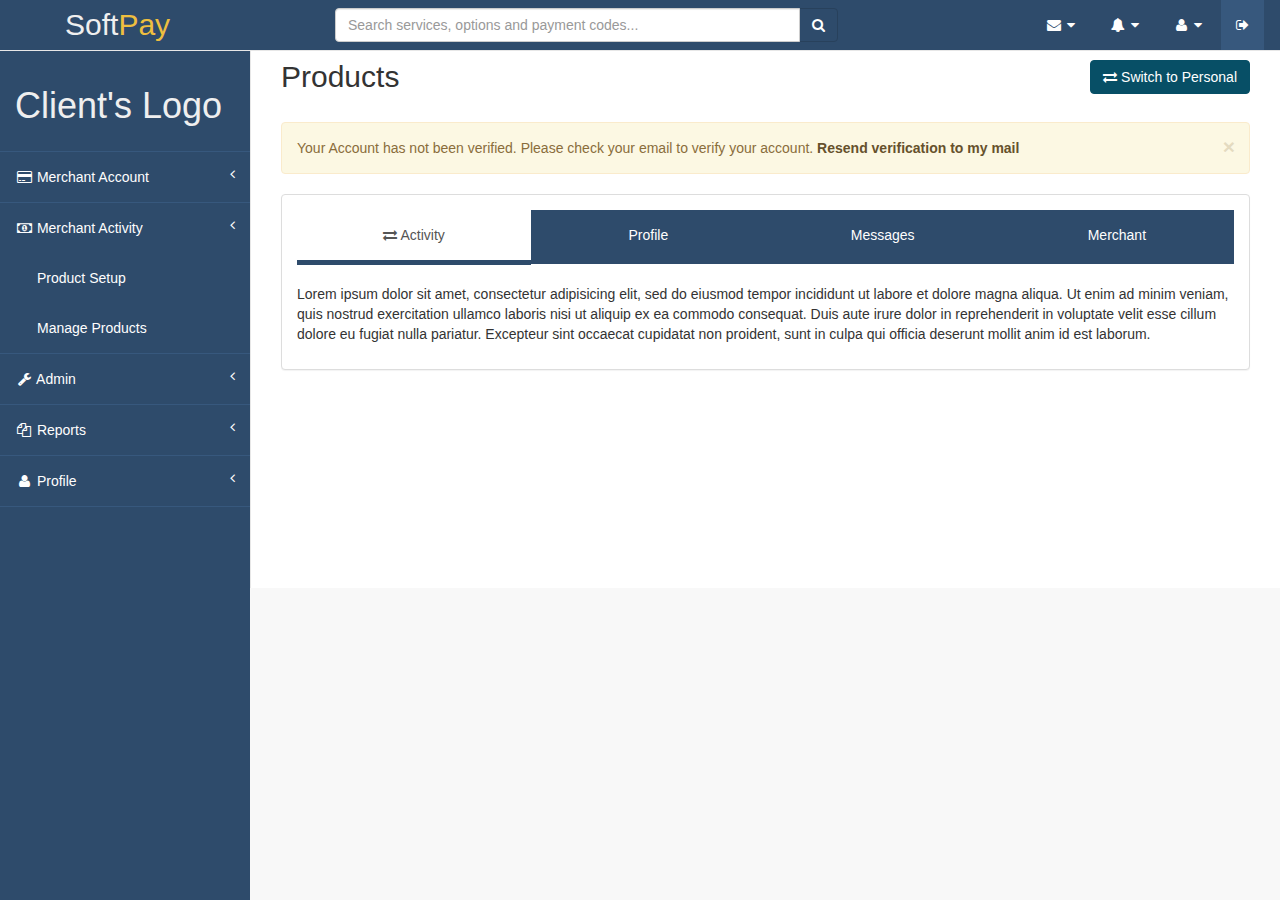
<file: products.html>
<!DOCTYPE html>
<!--[if IE 8]> <html lang="en" class="ie8"> <![endif]-->  
<!--[if IE 9]> <html lang="en" class="ie9"> <![endif]-->  
<!--[if !IE]><!--> <html lang="en"> <!--<![endif]-->  
<head>
    <title>Softpay</title>
    <!-- Meta -->
    <meta charset="utf-8">
    <meta http-equiv="X-UA-Compatible" content="IE=edge">
    <meta name="viewport" content="width=device-width, initial-scale=1.0">
    <meta name="description" content="">
    <meta name="aadewumi@softalliance.com" content="">    
    <link rel="shortcut icon" href="favicon.ico">  
    <link href='http://fonts.googleapis.com/css?family=Lato:300,400,300italic,400italic' rel='stylesheet' type='text/css'>
    <link href='http://fonts.googleapis.com/css?family=Montserrat:400,700' rel='stylesheet' type='text/css'> 
    <!-- Global CSS -->
    <link rel="stylesheet" href="assets/plugins/bootstrap/css/bootstrap.min.css">
    <!-- Plugins CSS -->    
    <link rel="stylesheet" href="assets/plugins/font-awesome/css/font-awesome.css">
    <link rel="stylesheet" href="assets/plugins/prism/prism.css">
    <!-- Theme CSS -->  
    <link id="theme-style" rel="stylesheet" href="assets/css/styles.css">
    <!-- HTML5 shim and Respond.js IE8 support of HTML5 elements and media queries -->
    <!--[if lt IE 9]>
      <script src="https://oss.maxcdn.com/libs/html5shiv/3.7.0/html5shiv.js"></script>
      <script src="https://oss.maxcdn.com/libs/respond.js/1.4.2/respond.min.js"></script>
    <![endif]-->
</head> 

<body data-spy="scroll">
    <div id="wrapper">

        <!-- Navigation -->
        <nav class="navbar navbar-default navbar-fixed-top" role="navigation" style="margin-bottom: 0">
            <div class="navbar-header col-sm-3">
                <button type="button" class="navbar-toggle" data-toggle="collapse" data-target=".navbar-collapse">
                    <span class="sr-only">Toggle navigation</span>
                    <span class="icon-bar"></span>
                    <span class="icon-bar"></span>
                    <span class="icon-bar"></span>
                </button>
                <a style="color:#EFEFEF;font-size:30px;padding-left:50px;" class="navbar-brand" href="dashboard.html">Soft<span style="color:#eebf3f">Pay</span></a>
            </div>
            <!-- /.navbar-header -->
            <div class="search-bar col-sm-5">
                <div class="input-group col-md-12">
                    <input type="text" class="form-control input-md" placeholder="Search services, options and payment codes..." />
                    <span class="input-group-btn">
                        <button class="btn btn-info btn-md" style="background-color:#2E4B6B;outline:#2E4B6B;border-color:#28415C;" type="button">
                            <i class="fa fa-search"></i>
                        </button>
                    </span>
                </div>              
            </div>
            <div style="width:100%">
              <ul class="nav navbar-top-links navbar-right">
                <li class="dropdown">
                    <a class="dropdown-toggle" data-toggle="dropdown" href="#" aria-expanded="true">
                        <i class="fa fa-envelope fa-fw"></i>  <i class="fa fa-caret-down"></i>
                    </a>
                    <ul class="dropdown-menu dropdown-messages">
                        <li>
                            <a href="#">
                                <div>
                                    <strong>John Smith</strong>
                                    <span class="pull-right text-muted">
                                        <em>Yesterday</em>
                                    </span>
                                </div>
                                <div>Lorem ipsum dolor sit amet, consectetur adipiscing elit. Pellentesque eleifend...</div>
                            </a>
                        </li>
                        <li class="divider"></li>
                        <li>
                            <a href="#">
                                <div>
                                    <strong>John Smith</strong>
                                    <span class="pull-right text-muted">
                                        <em>Yesterday</em>
                                    </span>
                                </div>
                                <div>Lorem ipsum dolor sit amet, consectetur adipiscing elit. Pellentesque eleifend...</div>
                            </a>
                        </li>
                        <li class="divider"></li>
                        <li>
                            <a href="#">
                                <div>
                                    <strong>John Smith</strong>
                                    <span class="pull-right text-muted">
                                        <em>Yesterday</em>
                                    </span>
                                </div>
                                <div>Lorem ipsum dolor sit amet, consectetur adipiscing elit. Pellentesque eleifend...</div>
                            </a>
                        </li>
                        <li class="divider"></li>
                        <li>
                            <a class="text-center" href="#">
                                <strong>Read All Messages</strong>
                                <i class="fa fa-angle-right"></i>
                            </a>
                        </li>
                    </ul>
                    <!-- /.dropdown-messages -->
                </li>
                <!-- /.dropdown -->
                <li class="dropdown">
                    <a class="dropdown-toggle" data-toggle="dropdown" href="#" aria-expanded="false">
                        <i class="fa fa-bell fa-fw"></i>  <i class="fa fa-caret-down"></i>
                    </a>
                    <ul class="dropdown-menu dropdown-alerts">
                        <li>
                            <a href="#">
                                <div>
                                    <i class="fa fa-comment fa-fw"></i> New Comment
                                    <span class="pull-right text-muted small">4 minutes ago</span>
                                </div>
                            </a>
                        </li>
                        <li class="divider"></li>
                        <li>
                            <a href="#">
                                <div>
                                    <i class="fa fa-twitter fa-fw"></i> 3 New Followers
                                    <span class="pull-right text-muted small">12 minutes ago</span>
                                </div>
                            </a>
                        </li>
                        <li class="divider"></li>
                        <li>
                            <a href="#">
                                <div>
                                    <i class="fa fa-envelope fa-fw"></i> Message Sent
                                    <span class="pull-right text-muted small">4 minutes ago</span>
                                </div>
                            </a>
                        </li>
                        <li class="divider"></li>
                        <li>
                            <a href="#">
                                <div>
                                    <i class="fa fa-tasks fa-fw"></i> New Task
                                    <span class="pull-right text-muted small">4 minutes ago</span>
                                </div>
                            </a>
                        </li>
                        <li class="divider"></li>
                        <li>
                            <a href="#">
                                <div>
                                    <i class="fa fa-upload fa-fw"></i> Server Rebooted
                                    <span class="pull-right text-muted small">4 minutes ago</span>
                                </div>
                            </a>
                        </li>
                        <li class="divider"></li>
                        <li>
                            <a class="text-center" href="#">
                                <strong>See All Alerts</strong>
                                <i class="fa fa-angle-right"></i>
                            </a>
                        </li>
                    </ul>
                    <!-- /.dropdown-alerts -->
                </li>
                <!-- /.dropdown -->
                <li class="dropdown">
                    <a class="dropdown-toggle" data-toggle="dropdown" href="#" aria-expanded="false">
                        <i class="fa fa-user fa-fw"></i>  <i class="fa fa-caret-down"></i>
                    </a>
                    <ul class="dropdown-menu dropdown-user">
                        <li><a href="#"><i class="fa fa-user fa-fw"></i> User Profile</a>
                        </li>
                        <li><a href="#"><i class="fa fa-gear fa-fw"></i> Settings</a>
                        </li>
                        <li class="divider"></li>
                        <li><a href="login.html" ><i class="fa fa-sign-out fa-fw"></i> Logout</a>
                        </li>
                    </ul>
                    <!-- /.dropdown-user -->
                </li>
                <li class="dropdown">
                    <a href="index.html" id="theme-logout" class="btn btn-primary" data-toggle="tooltip" data-placement="bottom" title="Logout" ><i class="fa fa-sign-out"></i></a>
                    <!-- /.dropdown-user -->
                </li>
                <!-- /.dropdown -->
              </ul>
            </div>
            <!-- /.navbar-top-links -->

            <div class="navbar-default sidebar" role="navigation" style="overflow:auto;">
                <div class="sidebar-nav navbar-collapse">
                    <ul class="nav" id="side-menu">
                        <li class="sidebar-search">
                            <div class="input-group custom-search-form">
                                <h1 class="client-logo" style="color:#EFEFEF">Client's Logo</h1>
                            </span>
                            </div>
                            <!-- /input-group -->
                        </li>
                        <li>
                            <a href="index.html"><i class="fa fa-credit-card fa-fw"></i> Merchant Account<span class="fa arrow"></span></a>
                            <ul class="nav nav-second-level">
                            	<li>
                                    <a href="dashboard_merchant.html">Transactions</a>
                                </li>
                                <li>
                                    <a href="#">Fund Wallet</a>
                                </li>
                                <li>
                                    <a href="#">Recieve Money</a>
                                </li>
                                <li>
                                    <a href="#">Transfer to account</a>
                                </li>
                                <li>
                                    <a href="#">Transfer to wallet</a>
                                </li>
                            </ul>
                        </li>
                        <li class="active">
                            <a href="#"><i class="fa fa-money fa-fw"></i> Merchant Activity<span class="fa arrow"></span></a>
                            <ul class="nav nav-second-level">
                                <li>
                                    <a href="products.html">Product Setup</a>
                                </li>
                                <li>
                                    <a href="#">Manage Products</a>
                                </li>
                            </ul>
                            <!-- /.nav-second-level -->
                        </li>
                        <li>
                            <a href="#"><i class="fa fa-wrench fa-fw"></i> Admin<span class="fa arrow"></span></a>
                            <ul class="nav nav-second-level">
                                <li>
                                    <a href="#">Manage Accounts</a>
                                </li>
                                <li>
                                    <a href="#">Manage Users</a>
                                </li>
                                <li>
                                    <a href="#">Manage Cards</a>
                                </li>
                                <li>
                                    <a href="#">Manage Approval paths</a>
                                </li>
                            </ul>
                            <!-- /.nav-second-level -->
                        </li>
                        <li>
                            <a href="#"><i class="fa fa-files-o fa-fw"></i> Reports<span class="fa arrow"></span></a>
                            <ul class="nav nav-second-level">
                                <li>
                                    <a href="#">Request Transaction reports</a>
                                </li>
                            </ul>
                            <!-- /.nav-second-level -->
                        </li>
                        <li>
                            <a href="#"><i class="fa fa-user fa-fw"></i> Profile<span class="fa arrow"></span></a>
                            <ul class="nav nav-second-level">
                                <li>
                                    <a href="#">Profile Settings</a>
                                </li>
                                <li>
                                    <a href="#">Preferences</a>
                                </li>
                                <li>
                                    <a href="login.html"><i class="fa fa-sign-out"></i>Logout</a>
                                </li>
                            </ul>
                            <!-- /.nav-second-level -->
                        </li>
                    </ul>
                </div>
                <!-- /.sidebar-collapse -->
            </div>
            <!-- /.navbar-static-side -->
        </nav>

        <div id="page-wrapper">
            <div class="row">
                <div class="col-lg-12">
                    <div class="clearfix"></div>
                    <h2 class="page-header pull-left">Products</h2>
                    <a href="dashboard.html" class="switch-account pull-right btn btn-cta-primary"><i class="fa fa-exchange"></i> Switch to Personal</a>
                    
                </div>

                <!-- /.col-lg-12 -->
            </div>
             <!-- /.row -->
            <div class="row">
                <div class="col-md-12">
                    <div class="alert alert-warning alert-dismissable">
                        <button type="button" class="close" data-dismiss="alert" aria-hidden="true">&times;</button>
                        Your Account has not been verified. Please check your email to verify your account. <a href="#" class="alert-link" >Resend verification to my mail</a>
                    </div>
                </div>
            </div>
            <!-- /.row -->
            <div class="row">
                <div class="col-lg-12">
                    <div class="panel panel-default">
                        <!-- /.panel-heading -->
                        <div class="panel-body" id="dashboard-panel">
                            <!-- Nav tabs -->
                            <ul class="nav nav-tabs nav-justified">
                                <li class="active pull-left" style="width:25%;"><a href="#home" data-toggle="tab"><i class="fa fa-exchange"></i> Activity</a>
                                </li>
                                <li class="pull-left" style="width:25%;"><a href="#profile" data-toggle="tab">Profile</a>
                                </li>
                                <li class="pull-left" style="width:25%;"><a href="#messages" data-toggle="tab">Messages</a>
                                </li>
                                <li class="pull-left" style="width:25%;"><a href="#settings" data-toggle="tab">Merchant</a>
                                </li>
                            </ul>

                            <!-- Tab panes -->
                            <div class="tab-content">
                                <div class="tab-pane fade in active" id="home">
                                    <p>Lorem ipsum dolor sit amet, consectetur adipisicing elit, sed do eiusmod tempor incididunt ut labore et dolore magna aliqua. Ut enim ad minim veniam, quis nostrud exercitation ullamco laboris nisi ut aliquip ex ea commodo consequat. Duis aute irure dolor in reprehenderit in voluptate velit esse cillum dolore eu fugiat nulla pariatur. Excepteur sint occaecat cupidatat non proident, sunt in culpa qui officia deserunt mollit anim id est laborum.</p>
                                </div>
                                <div class="tab-pane fade" id="profile">
                                    <h4>Profile Tab</h4>
                                    <p>Lorem ipsum dolor sit amet, consectetur adipisicing elit, sed do eiusmod tempor incididunt ut labore et dolore magna aliqua. Ut enim ad minim veniam, quis nostrud exercitation ullamco laboris nisi ut aliquip ex ea commodo consequat. Duis aute irure dolor in reprehenderit in voluptate velit esse cillum dolore eu fugiat nulla pariatur. Excepteur sint occaecat cupidatat non proident, sunt in culpa qui officia deserunt mollit anim id est laborum.</p>
                                </div>
                                <div class="tab-pane fade" id="messages">
                                    <h4>Messages Tab</h4>
                                    <p>Lorem ipsum dolor sit amet, consectetur adipisicing elit, sed do eiusmod tempor incididunt ut labore et dolore magna aliqua. Ut enim ad minim veniam, quis nostrud exercitation ullamco laboris nisi ut aliquip ex ea commodo consequat. Duis aute irure dolor in reprehenderit in voluptate velit esse cillum dolore eu fugiat nulla pariatur. Excepteur sint occaecat cupidatat non proident, sunt in culpa qui officia deserunt mollit anim id est laborum.</p>
                                </div>
                                <div class="tab-pane fade" id="settings">
                                    <h4>Settings Tab</h4>
                                    <p>Lorem ipsum dolor sit amet, consectetur adipisicing elit, sed do eiusmod tempor incididunt ut labore et dolore magna aliqua. Ut enim ad minim veniam, quis nostrud exercitation ullamco laboris nisi ut aliquip ex ea commodo consequat. Duis aute irure dolor in reprehenderit in voluptate velit esse cillum dolore eu fugiat nulla pariatur. Excepteur sint occaecat cupidatat non proident, sunt in culpa qui officia deserunt mollit anim id est laborum.</p>
                                </div>
                            </div>
                        </div>
                        <!-- /.panel-body -->
                    </div>
                    <!-- /.panel -->
                </div>
            </div>
            <!-- /.row -->
                        <!-- /.row -->
        </div>
        <!-- /#page-wrapper -->

    </div>
    <script type="text/javascript" src="assets/plugins/jquery-1.11.1.min.js"></script>
    <script type="text/javascript" src="assets/plugins/jquery-migrate-1.2.1.min.js"></script>    
    <script type="text/javascript" src="assets/plugins/jquery.easing.1.3.js"></script>   
    <script type="text/javascript" src="assets/plugins/bootstrap/js/bootstrap.min.js"></script>     
    <script type="text/javascript" src="assets/plugins/jquery-scrollTo/jquery.scrollTo.min.js"></script> 
    <script type="text/javascript" src="assets/js/metisMenu.min.js"></script>    
    <script type="text/javascript" src="assets/js/main.js"></script> 
</body>
</html>
</file>
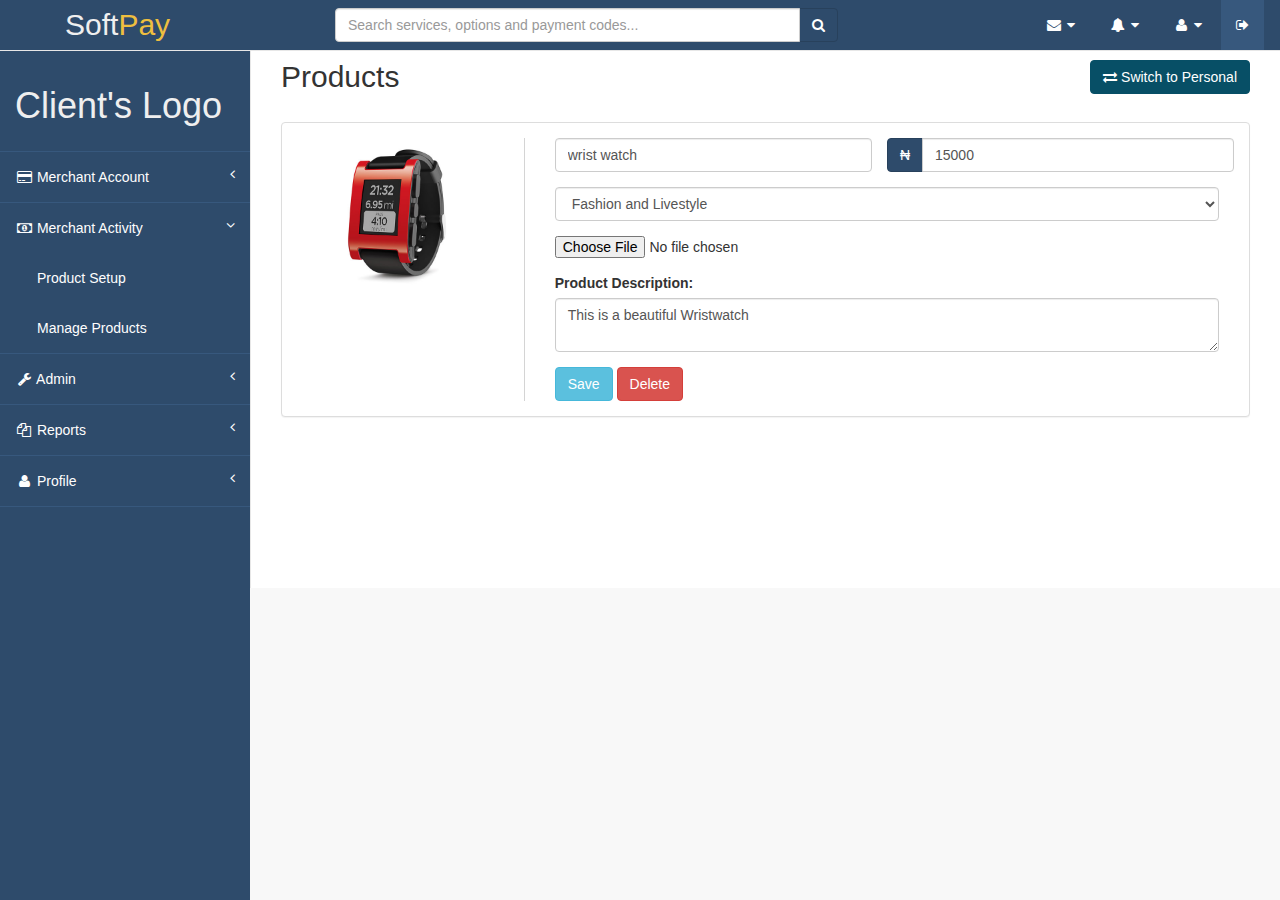
<file: products_edit.html>
<!DOCTYPE html>
<!--[if IE 8]> <html lang="en" class="ie8"> <![endif]-->  
<!--[if IE 9]> <html lang="en" class="ie9"> <![endif]-->  
<!--[if !IE]><!--> <html lang="en"> <!--<![endif]-->  
<head>
    <title>Softpay</title>
    <!-- Meta -->
    <meta charset="utf-8">
    <meta http-equiv="X-UA-Compatible" content="IE=edge">
    <meta name="viewport" content="width=device-width, initial-scale=1.0">
    <meta name="description" content="">
    <meta name="aadewumi@softalliance.com" content="">    
    <link rel="shortcut icon" href="favicon.ico">  
    <link href='http://fonts.googleapis.com/css?family=Lato:300,400,300italic,400italic' rel='stylesheet' type='text/css'>
    <link href='http://fonts.googleapis.com/css?family=Montserrat:400,700' rel='stylesheet' type='text/css'> 
    <!-- Global CSS -->
    <link rel="stylesheet" href="assets/plugins/bootstrap/css/bootstrap.min.css">
    <!-- Plugins CSS -->    
    <link rel="stylesheet" href="assets/plugins/font-awesome/css/font-awesome.css">
    <link rel="stylesheet" href="assets/css/select.css">
    <!-- Theme CSS -->  
    <link id="theme-style" rel="stylesheet" href="assets/css/styles.css">
    <!-- HTML5 shim and Respond.js IE8 support of HTML5 elements and media queries -->
    <!--[if lt IE 9]>
      <script src="https://oss.maxcdn.com/libs/html5shiv/3.7.0/html5shiv.js"></script>
      <script src="https://oss.maxcdn.com/libs/respond.js/1.4.2/respond.min.js"></script>
    <![endif]-->
</head> 

<body data-spy="scroll">
    <div id="wrapper">

        <!-- Navigation -->
        <nav class="navbar navbar-default navbar-fixed-top" role="navigation" style="margin-bottom: 0">
            <div class="navbar-header col-sm-3">
                <button type="button" class="navbar-toggle" data-toggle="collapse" data-target=".navbar-collapse">
                    <span class="sr-only">Toggle navigation</span>
                    <span class="icon-bar"></span>
                    <span class="icon-bar"></span>
                    <span class="icon-bar"></span>
                </button>
                <a style="color:#EFEFEF;font-size:30px;padding-left:50px;" class="navbar-brand" href="dashboard.html">Soft<span style="color:#eebf3f">Pay</span></a>
            </div>
            <!-- /.navbar-header -->
            <div class="search-bar col-sm-5">
                <div class="input-group col-md-12">
                    <input type="text" class="form-control input-md" placeholder="Search services, options and payment codes..." />
                    <span class="input-group-btn">
                        <button class="btn btn-info btn-md" style="background-color:#2E4B6B;outline:#2E4B6B;border-color:#28415C;" type="button">
                            <i class="fa fa-search"></i>
                        </button>
                    </span>
                </div>              
            </div>
            <div style="width:100%">
              <ul class="nav navbar-top-links navbar-right">
                <li class="dropdown">
                    <a class="dropdown-toggle" data-toggle="dropdown" href="#" aria-expanded="true">
                        <i class="fa fa-envelope fa-fw"></i>  <i class="fa fa-caret-down"></i>
                    </a>
                    <ul class="dropdown-menu dropdown-messages">
                        <li>
                            <a href="#">
                                <div>
                                    <strong>John Smith</strong>
                                    <span class="pull-right text-muted">
                                        <em>Yesterday</em>
                                    </span>
                                </div>
                                <div>Lorem ipsum dolor sit amet, consectetur adipiscing elit. Pellentesque eleifend...</div>
                            </a>
                        </li>
                        <li class="divider"></li>
                        <li>
                            <a href="#">
                                <div>
                                    <strong>John Smith</strong>
                                    <span class="pull-right text-muted">
                                        <em>Yesterday</em>
                                    </span>
                                </div>
                                <div>Lorem ipsum dolor sit amet, consectetur adipiscing elit. Pellentesque eleifend...</div>
                            </a>
                        </li>
                        <li class="divider"></li>
                        <li>
                            <a href="#">
                                <div>
                                    <strong>John Smith</strong>
                                    <span class="pull-right text-muted">
                                        <em>Yesterday</em>
                                    </span>
                                </div>
                                <div>Lorem ipsum dolor sit amet, consectetur adipiscing elit. Pellentesque eleifend...</div>
                            </a>
                        </li>
                        <li class="divider"></li>
                        <li>
                            <a class="text-center" href="#">
                                <strong>Read All Messages</strong>
                                <i class="fa fa-angle-right"></i>
                            </a>
                        </li>
                    </ul>
                    <!-- /.dropdown-messages -->
                </li>
                <!-- /.dropdown -->
                <li class="dropdown">
                    <a class="dropdown-toggle" data-toggle="dropdown" href="#" aria-expanded="false">
                        <i class="fa fa-bell fa-fw"></i>  <i class="fa fa-caret-down"></i>
                    </a>
                    <ul class="dropdown-menu dropdown-alerts">
                        <li>
                            <a href="#">
                                <div>
                                    <i class="fa fa-comment fa-fw"></i> New Comment
                                    <span class="pull-right text-muted small">4 minutes ago</span>
                                </div>
                            </a>
                        </li>
                        <li class="divider"></li>
                        <li>
                            <a href="#">
                                <div>
                                    <i class="fa fa-twitter fa-fw"></i> 3 New Followers
                                    <span class="pull-right text-muted small">12 minutes ago</span>
                                </div>
                            </a>
                        </li>
                        <li class="divider"></li>
                        <li>
                            <a href="#">
                                <div>
                                    <i class="fa fa-envelope fa-fw"></i> Message Sent
                                    <span class="pull-right text-muted small">4 minutes ago</span>
                                </div>
                            </a>
                        </li>
                        <li class="divider"></li>
                        <li>
                            <a href="#">
                                <div>
                                    <i class="fa fa-tasks fa-fw"></i> New Task
                                    <span class="pull-right text-muted small">4 minutes ago</span>
                                </div>
                            </a>
                        </li>
                        <li class="divider"></li>
                        <li>
                            <a href="#">
                                <div>
                                    <i class="fa fa-upload fa-fw"></i> Server Rebooted
                                    <span class="pull-right text-muted small">4 minutes ago</span>
                                </div>
                            </a>
                        </li>
                        <li class="divider"></li>
                        <li>
                            <a class="text-center" href="#">
                                <strong>See All Alerts</strong>
                                <i class="fa fa-angle-right"></i>
                            </a>
                        </li>
                    </ul>
                    <!-- /.dropdown-alerts -->
                </li>
                <!-- /.dropdown -->
                <li class="dropdown">
                    <a class="dropdown-toggle" data-toggle="dropdown" href="#" aria-expanded="false">
                        <i class="fa fa-user fa-fw"></i>  <i class="fa fa-caret-down"></i>
                    </a>
                    <ul class="dropdown-menu dropdown-user">
                        <li><a href="#"><i class="fa fa-user fa-fw"></i> User Profile</a>
                        </li>
                        <li><a href="#"><i class="fa fa-gear fa-fw"></i> Settings</a>
                        </li>
                        <li class="divider"></li>
                        <li><a href="login.html" ><i class="fa fa-sign-out fa-fw"></i> Logout</a>
                        </li>
                    </ul>
                    <!-- /.dropdown-user -->
                </li>
                <li class="dropdown">
                    <a href="index.html" id="theme-logout" class="btn btn-primary" data-toggle="tooltip" data-placement="bottom" title="Logout" ><i class="fa fa-sign-out"></i></a>
                    <!-- /.dropdown-user -->
                </li>
                <!-- /.dropdown -->
              </ul>
            </div>
            <!-- /.navbar-top-links -->

            <div class="navbar-default sidebar" role="navigation" style="overflow:auto;">
                <div class="sidebar-nav navbar-collapse">
                    <ul class="nav" id="side-menu">
                        <li class="sidebar-search">
                            <div class="input-group custom-search-form">
                                <h1 class="client-logo" style="color:#EFEFEF">Client's Logo</h1>
                            </span>
                            </div>
                            <!-- /input-group -->
                        </li>
                        <li>
                            <a href="index.html"><i class="fa fa-credit-card fa-fw"></i> Merchant Account<span class="fa arrow"></span></a>
                            <ul class="nav nav-second-level">
                            	<li>
                                    <a href="dashboard_merchant.html">Transactions</a>
                                </li>
                                <li>
                                    <a href="#">Fund Wallet</a>
                                </li>
                                <li>
                                    <a href="#">Recieve Money</a>
                                </li>
                                <li>
                                    <a href="#">Transfer to account</a>
                                </li>
                                <li>
                                    <a href="#">Transfer to wallet</a>
                                </li>
                            </ul>
                        </li>
                        <li class="active">
                            <a href="#"><i class="fa fa-money fa-fw"></i> Merchant Activity<span class="fa arrow"></span></a>
                            <ul class="nav nav-second-level">
                                <li>
                                    <a href="products.html">Product Setup</a>
                                </li>
                                <li>
                                    <a href="#">Manage Products</a>
                                </li>
                            </ul>
                            <!-- /.nav-second-level -->
                        </li>
                        <li>
                            <a href="#"><i class="fa fa-wrench fa-fw"></i> Admin<span class="fa arrow"></span></a>
                            <ul class="nav nav-second-level">
                                <li>
                                    <a href="#">Manage Accounts</a>
                                </li>
                                <li>
                                    <a href="#">Manage Users</a>
                                </li>
                                <li>
                                    <a href="#">Manage Cards</a>
                                </li>
                                <li>
                                    <a href="#">Manage Approval paths</a>
                                </li>
                            </ul>
                            <!-- /.nav-second-level -->
                        </li>
                        <li>
                            <a href="#"><i class="fa fa-files-o fa-fw"></i> Reports<span class="fa arrow"></span></a>
                            <ul class="nav nav-second-level">
                                <li>
                                    <a href="#">Request Transaction reports</a>
                                </li>
                            </ul>
                            <!-- /.nav-second-level -->
                        </li>
                        <li>
                            <a href="#"><i class="fa fa-user fa-fw"></i> Profile<span class="fa arrow"></span></a>
                            <ul class="nav nav-second-level">
                                <li>
                                    <a href="#">Profile Settings</a>
                                </li>
                                <li>
                                    <a href="#">Preferences</a>
                                </li>
                                <li>
                                    <a href="login.html"><i class="fa fa-sign-out"></i>Logout</a>
                                </li>
                            </ul>
                            <!-- /.nav-second-level -->
                        </li>
                    </ul>
                </div>
                <!-- /.sidebar-collapse -->
            </div>
            <!-- /.navbar-static-side -->
        </nav>

        <div id="page-wrapper">
            <div class="row">
                <div class="col-lg-12">
                    <div class="clearfix"></div>
                    <h2 class="page-header pull-left">Products</h2>
                    <a href="dashboard.html" class="switch-account pull-right btn btn-cta-primary"><i class="fa fa-exchange"></i> Switch to Personal</a>
                    
                </div>

                <!-- /.col-lg-12 -->
            </div>
            <!-- /.row -->
            <div class="row">
                <div class="col-lg-12">
                    <div class="panel panel-default">
                        <!-- /.panel-heading -->
                        <div class="panel-body" id="products-panel">
                            <div class="row">
                                <div class="col-md-3">
                                    <img id="product-image-full" src="assets/images/products/watch.jpeg" width="200px" alt="">
                                    
                                </div>
                                <div class="col-md-9" style="border-left:solid 1px #D4D4D4">
                                    <form>
                                      <div class="form-group col-md-6">
                                        <!-- <label for="email" class="control-label">Email:</label> -->
                                        <input type="text" class="form-control" id="product-name" placeholder="Product Name" value="wrist watch">
                                      </div>
                                      <div class="form-group input-group col-md-6">
                                        <!-- <label for="password" class="control-label">Password:</label> -->
                                        <span class="input-group-btn">
                                            <button class="btn btn-info btn-md" style="background-color:#2E4B6B;outline:#2E4B6B;border-color:#28415C;" type="button">
                                                &#8358;
                                            </button>
                                        </span>
                                        <input type="text" class="form-control" value="15000" id="product-price" placeholder="Price">
                                      </div>
                                      <div class="form-group col-md-12">
                                        <!-- <label for="password" class="control-label">Password:</label> -->
                                        <select class="form-control" id="select-product-category" style="width:100%;">
                                            <option value="">Select a Product Category</option>
                                            <option value="" selected="selected">Fashion and Livestyle</option>
                                            <option value="">Entertainment</option>
                                        </select>
                                      </div>
                                      <div class="form-group col-md-12">
                                        <input type="file">
                                      </div>
                                      <div class="form-group col-md-12">
                                        <label for="description" class="control-label">Product Description:</label> 
                                        <textarea class="form-control" placeholder="description">This is a beautiful Wristwatch</textarea>
                                      </div>

                                      <div class="col-md-12">
                                        <a class="btn btn-info">Save</a>
                                        <a class="btn btn-danger">Delete</a>
                                      </div>
                                    </form>
                                </div>
                            </div>
                        </div>
                        <!-- /.panel-body -->                  <!-- /.panel -->
                </div>
            </div>
            <!-- /.row -->
                        <!-- /.row -->
        </div>
        <!-- /#page-wrapper -->

        <section class="products_modal">
            <div class="modal fade modal-manip" id="addNewProductModal" tabindex="-1" role="dialog" aria-hidden="true">
              <div class="modal-dialog modal-md">
                <div class="modal-content">
                  <div class="modal-header">
                    <button type="button" class="close" data-dismiss="modal" aria-label="Close"><span aria-hidden="true">&times;</span></button>
                    <h5 style="color:#074f66" class="modal-title" id="exampleModalLabel">Add a new product</h5>
                  </div>
                  <div class="modal-body">
                    <form>
                      <div class="form-group col-md-6">
                        <!-- <label for="email" class="control-label">Email:</label> -->
                        <input type="text" class="form-control" id="product-name" placeholder="Product Name">
                      </div>
                      <div class="form-group col-md-6">
                        <!-- <label for="password" class="control-label">Password:</label> -->
                        <input type="text" class="form-control" id="product-price" placeholder="Price">
                      </div>
                      <div class="form-group col-md-12">
                        <!-- <label for="password" class="control-label">Password:</label> -->
                        <select class="form-control" id="select-product-category" style="width:100%;">
                            <option value="">Select a Product Category</option>
                            <option value="">Fashion and Livestyle</option>
                            <option value="">Entertainment</option>
                        </select>
                      </div>
                      <div class="form-group col-md-12">
                        <input type="file">
                      </div>
                      <div class="form-group col-md-12">
                        <!-- <label for="password" class="control-label">Password:</label> -->
                        <textarea class="form-control" placeholder="description"></textarea>
                      </div>
                    </form>
                  </div>
                  <div class="clearfix"></div>
                  <div class="modal-footer">
                    <!-- <button type="button" class="btn btn-default" data-dismiss="modal">Close</button> -->
                    <a href="products.html" class="btn btn-cta-primary">Add Product</a>
                  </div>
                </div>
              </div>
            </div>
        </section>

    </div>
    <script type="text/javascript" src="assets/plugins/jquery-1.11.1.min.js"></script>
    <script type="text/javascript" src="assets/plugins/jquery-migrate-1.2.1.min.js"></script>    
    <script type="text/javascript" src="assets/plugins/jquery.easing.1.3.js"></script>   
    <script type="text/javascript" src="assets/plugins/bootstrap/js/bootstrap.min.js"></script>     
    <script type="text/javascript" src="assets/plugins/jquery-scrollTo/jquery.scrollTo.min.js"></script> 
    <script type="text/javascript" src="assets/js/metisMenu.min.js"></script>   
    <script type="text/javascript" src="assets/js/select.js"></script>    
    <script type="text/javascript" src="assets/js/main.js"></script> 
</body>
</html>
</file>
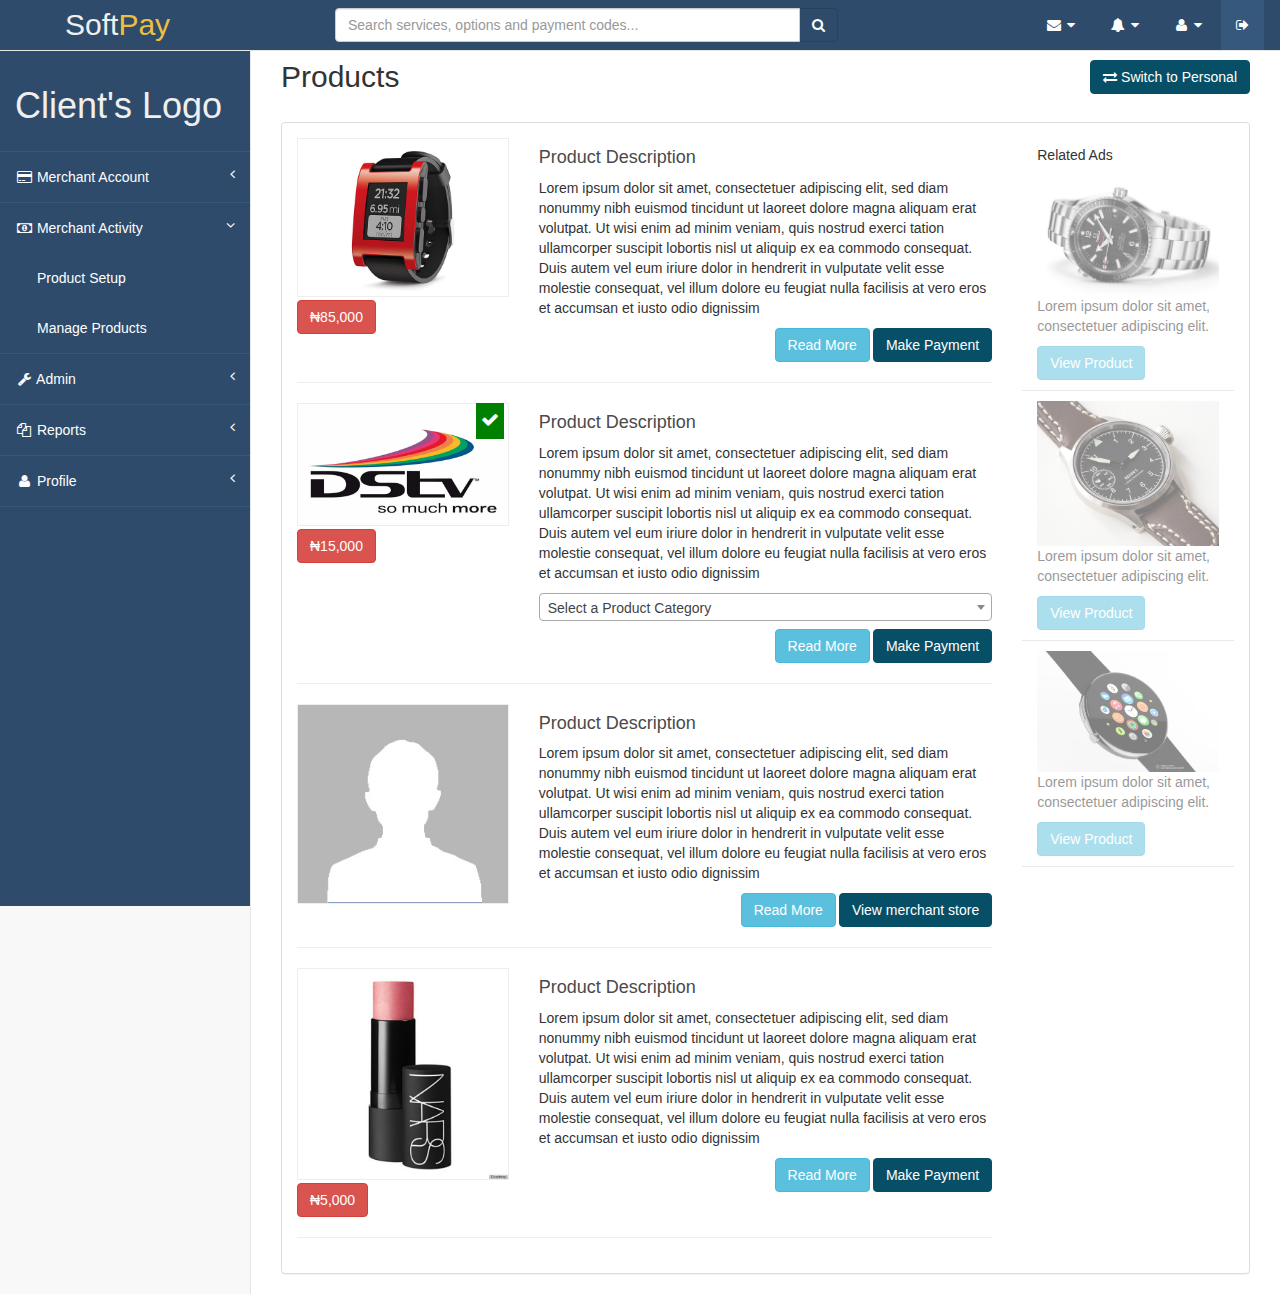
<file: products_search.html>
<!DOCTYPE html>
<!--[if IE 8]> <html lang="en" class="ie8"> <![endif]-->  
<!--[if IE 9]> <html lang="en" class="ie9"> <![endif]-->  
<!--[if !IE]><!--> <html lang="en"> <!--<![endif]-->  
<head>
    <title>Softpay</title>
    <!-- Meta -->
    <meta charset="utf-8">
    <meta http-equiv="X-UA-Compatible" content="IE=edge">
    <meta name="viewport" content="width=device-width, initial-scale=1.0">
    <meta name="description" content="">
    <meta name="aadewumi@softalliance.com" content="">    
    <link rel="shortcut icon" href="favicon.ico">  
    <link href='http://fonts.googleapis.com/css?family=Lato:300,400,300italic,400italic' rel='stylesheet' type='text/css'>
    <link href='http://fonts.googleapis.com/css?family=Montserrat:400,700' rel='stylesheet' type='text/css'> 
    <!-- Global CSS -->
    <link rel="stylesheet" href="assets/plugins/bootstrap/css/bootstrap.min.css">
    <!-- Plugins CSS -->    
    <link rel="stylesheet" href="assets/plugins/font-awesome/css/font-awesome.css">
    <link rel="stylesheet" href="assets/css/select.css">
    <!-- Theme CSS -->  
    <link id="theme-style" rel="stylesheet" href="assets/css/styles.css">
    <!-- HTML5 shim and Respond.js IE8 support of HTML5 elements and media queries -->
    <!--[if lt IE 9]>
      <script src="https://oss.maxcdn.com/libs/html5shiv/3.7.0/html5shiv.js"></script>
      <script src="https://oss.maxcdn.com/libs/respond.js/1.4.2/respond.min.js"></script>
    <![endif]-->
</head> 

<body data-spy="scroll">
    <div id="wrapper">

        <!-- Navigation -->
        <nav class="navbar navbar-default navbar-fixed-top" role="navigation" style="margin-bottom: 0">
            <div class="navbar-header col-sm-3">
                <button type="button" class="navbar-toggle" data-toggle="collapse" data-target=".navbar-collapse">
                    <span class="sr-only">Toggle navigation</span>
                    <span class="icon-bar"></span>
                    <span class="icon-bar"></span>
                    <span class="icon-bar"></span>
                </button>
                <a style="color:#EFEFEF;font-size:30px;padding-left:50px;" class="navbar-brand" href="dashboard.html">Soft<span style="color:#eebf3f">Pay</span></a>
            </div>
            <!-- /.navbar-header -->
            <div class="search-bar col-sm-5">
                <div class="input-group col-md-12">
                    <input type="text" class="form-control input-md" placeholder="Search services, options and payment codes..." />
                    <span class="input-group-btn">
                        <button class="btn btn-info btn-md" style="background-color:#2E4B6B;outline:#2E4B6B;border-color:#28415C;" type="button">
                            <i class="fa fa-search"></i>
                        </button>
                    </span>
                </div>              
            </div>
            <div style="width:100%">
              <ul class="nav navbar-top-links navbar-right">
                <li class="dropdown">
                    <a class="dropdown-toggle" data-toggle="dropdown" href="#" aria-expanded="true">
                        <i class="fa fa-envelope fa-fw"></i>  <i class="fa fa-caret-down"></i>
                    </a>
                    <ul class="dropdown-menu dropdown-messages">
                        <li>
                            <a href="#">
                                <div>
                                    <strong>John Smith</strong>
                                    <span class="pull-right text-muted">
                                        <em>Yesterday</em>
                                    </span>
                                </div>
                                <div>Lorem ipsum dolor sit amet, consectetur adipiscing elit. Pellentesque eleifend...</div>
                            </a>
                        </li>
                        <li class="divider"></li>
                        <li>
                            <a href="#">
                                <div>
                                    <strong>John Smith</strong>
                                    <span class="pull-right text-muted">
                                        <em>Yesterday</em>
                                    </span>
                                </div>
                                <div>Lorem ipsum dolor sit amet, consectetur adipiscing elit. Pellentesque eleifend...</div>
                            </a>
                        </li>
                        <li class="divider"></li>
                        <li>
                            <a href="#">
                                <div>
                                    <strong>John Smith</strong>
                                    <span class="pull-right text-muted">
                                        <em>Yesterday</em>
                                    </span>
                                </div>
                                <div>Lorem ipsum dolor sit amet, consectetur adipiscing elit. Pellentesque eleifend...</div>
                            </a>
                        </li>
                        <li class="divider"></li>
                        <li>
                            <a class="text-center" href="#">
                                <strong>Read All Messages</strong>
                                <i class="fa fa-angle-right"></i>
                            </a>
                        </li>
                    </ul>
                    <!-- /.dropdown-messages -->
                </li>
                <!-- /.dropdown -->
                <li class="dropdown">
                    <a class="dropdown-toggle" data-toggle="dropdown" href="#" aria-expanded="false">
                        <i class="fa fa-bell fa-fw"></i>  <i class="fa fa-caret-down"></i>
                    </a>
                    <ul class="dropdown-menu dropdown-alerts">
                        <li>
                            <a href="#">
                                <div>
                                    <i class="fa fa-comment fa-fw"></i> New Comment
                                    <span class="pull-right text-muted small">4 minutes ago</span>
                                </div>
                            </a>
                        </li>
                        <li class="divider"></li>
                        <li>
                            <a href="#">
                                <div>
                                    <i class="fa fa-twitter fa-fw"></i> 3 New Followers
                                    <span class="pull-right text-muted small">12 minutes ago</span>
                                </div>
                            </a>
                        </li>
                        <li class="divider"></li>
                        <li>
                            <a href="#">
                                <div>
                                    <i class="fa fa-envelope fa-fw"></i> Message Sent
                                    <span class="pull-right text-muted small">4 minutes ago</span>
                                </div>
                            </a>
                        </li>
                        <li class="divider"></li>
                        <li>
                            <a href="#">
                                <div>
                                    <i class="fa fa-tasks fa-fw"></i> New Task
                                    <span class="pull-right text-muted small">4 minutes ago</span>
                                </div>
                            </a>
                        </li>
                        <li class="divider"></li>
                        <li>
                            <a href="#">
                                <div>
                                    <i class="fa fa-upload fa-fw"></i> Server Rebooted
                                    <span class="pull-right text-muted small">4 minutes ago</span>
                                </div>
                            </a>
                        </li>
                        <li class="divider"></li>
                        <li>
                            <a class="text-center" href="#">
                                <strong>See All Alerts</strong>
                                <i class="fa fa-angle-right"></i>
                            </a>
                        </li>
                    </ul>
                    <!-- /.dropdown-alerts -->
                </li>
                <!-- /.dropdown -->
                <li class="dropdown">
                    <a class="dropdown-toggle" data-toggle="dropdown" href="#" aria-expanded="false">
                        <i class="fa fa-user fa-fw"></i>  <i class="fa fa-caret-down"></i>
                    </a>
                    <ul class="dropdown-menu dropdown-user">
                        <li><a href="#"><i class="fa fa-user fa-fw"></i> User Profile</a>
                        </li>
                        <li><a href="#"><i class="fa fa-gear fa-fw"></i> Settings</a>
                        </li>
                        <li class="divider"></li>
                        <li><a href="login.html" ><i class="fa fa-sign-out fa-fw"></i> Logout</a>
                        </li>
                    </ul>
                    <!-- /.dropdown-user -->
                </li>
                <li class="dropdown">
                    <a href="index.html" id="theme-logout" class="btn btn-primary" data-toggle="tooltip" data-placement="bottom" title="Logout" ><i class="fa fa-sign-out"></i></a>
                    <!-- /.dropdown-user -->
                </li>
                <!-- /.dropdown -->
              </ul>
            </div>
            <!-- /.navbar-top-links -->

            <div class="navbar-default sidebar" role="navigation" style="overflow:auto;">
                <div class="sidebar-nav navbar-collapse">
                    <ul class="nav" id="side-menu">
                        <li class="sidebar-search">
                            <div class="input-group custom-search-form">
                                <h1 class="client-logo" style="color:#EFEFEF">Client's Logo</h1>
                            </span>
                            </div>
                            <!-- /input-group -->
                        </li>
                        <li>
                            <a href="index.html"><i class="fa fa-credit-card fa-fw"></i> Merchant Account<span class="fa arrow"></span></a>
                            <ul class="nav nav-second-level">
                            	<li>
                                    <a href="dashboard_merchant.html">Transactions</a>
                                </li>
                                <li>
                                    <a href="#">Fund Wallet</a>
                                </li>
                                <li>
                                    <a href="#">Recieve Money</a>
                                </li>
                                <li>
                                    <a href="#">Transfer to account</a>
                                </li>
                                <li>
                                    <a href="#">Transfer to wallet</a>
                                </li>
                            </ul>
                        </li>
                        <li class="active">
                            <a href="#"><i class="fa fa-money fa-fw"></i> Merchant Activity<span class="fa arrow"></span></a>
                            <ul class="nav nav-second-level">
                                <li>
                                    <a href="products.html">Product Setup</a>
                                </li>
                                <li>
                                    <a href="#">Manage Products</a>
                                </li>
                            </ul>
                            <!-- /.nav-second-level -->
                        </li>
                        <li>
                            <a href="#"><i class="fa fa-wrench fa-fw"></i> Admin<span class="fa arrow"></span></a>
                            <ul class="nav nav-second-level">
                                <li>
                                    <a href="#">Manage Accounts</a>
                                </li>
                                <li>
                                    <a href="#">Manage Users</a>
                                </li>
                                <li>
                                    <a href="#">Manage Cards</a>
                                </li>
                                <li>
                                    <a href="#">Manage Approval paths</a>
                                </li>
                            </ul>
                            <!-- /.nav-second-level -->
                        </li>
                        <li>
                            <a href="#"><i class="fa fa-files-o fa-fw"></i> Reports<span class="fa arrow"></span></a>
                            <ul class="nav nav-second-level">
                                <li>
                                    <a href="#">Request Transaction reports</a>
                                </li>
                            </ul>
                            <!-- /.nav-second-level -->
                        </li>
                        <li>
                            <a href="#"><i class="fa fa-user fa-fw"></i> Profile<span class="fa arrow"></span></a>
                            <ul class="nav nav-second-level">
                                <li>
                                    <a href="#">Profile Settings</a>
                                </li>
                                <li>
                                    <a href="#">Preferences</a>
                                </li>
                                <li>
                                    <a href="login.html"><i class="fa fa-sign-out"></i>Logout</a>
                                </li>
                            </ul>
                            <!-- /.nav-second-level -->
                        </li>
                    </ul>
                </div>
                <!-- /.sidebar-collapse -->
            </div>
            <!-- /.navbar-static-side -->
        </nav>

        <div id="page-wrapper">
            <div class="row">
                <div class="col-lg-12">
                    <div class="clearfix"></div>
                    <h2 class="page-header pull-left">Products</h2>
                    <a href="dashboard.html" class="switch-account pull-right btn btn-cta-primary"><i class="fa fa-exchange"></i> Switch to Personal</a>
                    
                </div>

                <!-- /.col-lg-12 -->
            </div>
             <!-- /.row -->
            <!-- /.row -->
            <div class="row">
                <div class="col-lg-12">
                    <div class="panel panel-default">
                        <!-- /.panel-heading -->
                        <div class="panel-body" id="products-panel">
                            <div id="products_search" class="row">
                            	<div class="col-md-9">
                            		<div class="row">
	                            		<div class="col-xs-4 pull-left">
	                            			<img width="100%" height="100%" style="border:solid 1px #EEE;" src="assets/images/products/watch.jpeg" />
	                            			<button class="btn btn-danger" style="margin-top:3px;">&#8358;85,000</button>
		                            	</div>
		                            	<div class="col-xs-8">
		                            		<h4 style="color:#4A4A4A">Product Description</h4>
		                            		<p>Lorem ipsum dolor sit amet, consectetuer adipiscing elit, sed diam nonummy nibh euismod tincidunt ut laoreet dolore magna aliquam erat volutpat. Ut wisi enim ad minim veniam, quis nostrud exerci tation ullamcorper suscipit lobortis nisl ut aliquip ex ea commodo consequat. Duis autem vel eum iriure dolor in hendrerit in vulputate velit esse molestie consequat, vel illum dolore eu feugiat nulla facilisis at vero eros et accumsan et iusto odio dignissim</p>
		                            		<div class="row">
			                            		<div class="col-md-12 pull-right">
			                            			<button class="btn btn-cta-primary pull-right">Make Payment</button>
			                            			<button style="margin-right:3px;" class="btn btn-info pull-right">Read More</button>
			                            		</div>
			                            	</div>
		                            	</div>
		                            </div>
		                            <hr/>
		                            <div class="row">
	                            		<div class="col-xs-4 pull-left">
	                            			<img width="100%" height="100%" style="border:solid 1px #EEE;" src="assets/images/products/dstv.jpg" />
	                            			<div class="absolute" title="This product is verified" id="verified-products" style=""><i class="fa fa-check"></i></div>
	                            			<button class="btn btn-danger"  style="margin-top:3px;">&#8358;15,000</button>
		                            	</div>
		                            	<div class="col-xs-8">
		                            		<h4 style="color:#4A4A4A">Product Description</h4>
		                            		<p>Lorem ipsum dolor sit amet, consectetuer adipiscing elit, sed diam nonummy nibh euismod tincidunt ut laoreet dolore magna aliquam erat volutpat. Ut wisi enim ad minim veniam, quis nostrud exerci tation ullamcorper suscipit lobortis nisl ut aliquip ex ea commodo consequat. Duis autem vel eum iriure dolor in hendrerit in vulputate velit esse molestie consequat, vel illum dolore eu feugiat nulla facilisis at vero eros et accumsan et iusto odio dignissim</p>

		                            		<div class="row">
			                            		<div class="col-md-12" style="width:100%;margin-bottom:8px;">
			                            			<select id="select-product" style="width:100%;">
			                            				<option value="">Select a Product Category</option>
			                            				<option value="">ACCESS BOUQUET (₦ 1,800.00)</option>
														<option value="">ACCESS BOUQUET + EXTRA VIEW (₦ 3,960.00)</option>
														<option value="">ACCESS BOUQUET + ASIA (₦ 6,600.00)</option>
														<option value="">ACCESS BOUQUET + DUAL (₦ 3,960.00)</option>
														<option value="">ACCESS  BOUQUET + FRENCH (₦ 7,550.00)</option>
														<option value="">ACCESS BOUQUET + PVR ACCESS (₦ 3,960.00)</option>
														<option value="">ACCESS BOUQUET + GERMAN (₦ 5,440.00)</option>
														<option value="">ASIAN BOUQUET (₦ 4,800.00)</option>
														<option value="">ASIAN BOUQUET + DUAL (₦ 5,800.00)</option>
														<option value="">ASIAN BOUQUET + PVR ACCESS (₦ 5,800.00)</option>
														<option value="">ASIAN BOUQUET + EXTRA VIEW (₦ 5,800.00)</option>
														<option value="">BOX OFFICE</option>
														<option value="">FAMILY + EXTRA VIEW (₦ 5,760.00)</option>
														<option value="">FAMILY + FRENCH (₦ 6,120.00)</option>
														<option value="">FAMILY BOUQUET (₦ 3,600.00)</option>
														<option value="">FAMILY + ASIA (₦ 8,400.00)</option>
														<option value="">FAMILY + DUAL (₦ 5,760.00)</option>
														<option value="">FAMILY + PVR ACCESS (₦ 5,760.00)</option>
														<option value="">FAMILY + GERMAN (₦ 6,640.00)</option>
														<option value="">COMPACT PLUS BOUQUET (₦ 9,420.00)</option>
														<option value="">COMPACT PLUS + EXTRA VIEW (₦ 11,580.00)</option>
														<option value="">COMPACT PLUS + ASIA (₦ 14,220.00)</option>
			                            			</select>
			                            		</div>
			                            		<div class="col-md-12 pull-right">
			                            			<button class="btn btn-cta-primary pull-right">Make Payment</button>
			                            			<button style="margin-right:3px;" class="btn btn-info pull-right">Read More</button>
			                            		</div>
			                            	</div>
		                            	</div>
		                            </div>
		                            <hr/>
                                    <div class="row">
                                        <div class="col-xs-4 pull-left">
                                            <img width="100%" height="100%" id="search-res-images" style="border:solid 1px #EEE;" src="assets/images/profile-pic-grey.jpg" />
                                            
                                            
                                        </div>
                                        <div class="col-xs-8">
                                            <h4 style="color:#4A4A4A">Product Description</h4>
                                            <p>Lorem ipsum dolor sit amet, consectetuer adipiscing elit, sed diam nonummy nibh euismod tincidunt ut laoreet dolore magna aliquam erat volutpat. Ut wisi enim ad minim veniam, quis nostrud exerci tation ullamcorper suscipit lobortis nisl ut aliquip ex ea commodo consequat. Duis autem vel eum iriure dolor in hendrerit in vulputate velit esse molestie consequat, vel illum dolore eu feugiat nulla facilisis at vero eros et accumsan et iusto odio dignissim</p>

                                            <div class="row">
                                                <div class="col-md-12 pull-right">
                                                    <button class="btn btn-cta-primary pull-right">View merchant store</button>
                                                    <button style="margin-right:3px;" class="btn btn-info pull-right">Read More</button>
                                                </div>
                                            </div>
                                        </div>
                                    </div>
                                    <hr/>
		                            <div class="row">
	                            		<div class="col-xs-4 pull-left">
	                            			<img width="100%" height="100%" style="border:solid 1px #EEE;" src="assets/images/products/beauty.jpg" />
	                            			<button class="btn btn-danger"  style="margin-top:3px;">&#8358;5,000</button>
		                            	</div>
		                            	<div class="col-xs-8">
		                            		<h4 style="color:#4A4A4A">Product Description</h4>
		                            		<p>Lorem ipsum dolor sit amet, consectetuer adipiscing elit, sed diam nonummy nibh euismod tincidunt ut laoreet dolore magna aliquam erat volutpat. Ut wisi enim ad minim veniam, quis nostrud exerci tation ullamcorper suscipit lobortis nisl ut aliquip ex ea commodo consequat. Duis autem vel eum iriure dolor in hendrerit in vulputate velit esse molestie consequat, vel illum dolore eu feugiat nulla facilisis at vero eros et accumsan et iusto odio dignissim</p>
		                            		<div class="row">
			                            		<div class="col-md-12 pull-right">
			                            			<button class="btn btn-cta-primary pull-right">Make Payment</button>
			                            			<button style="margin-right:3px;" class="btn btn-info pull-right">Read More</button>
			                            		</div>
			                            	</div>
		                            	</div>
		                            </div>
		                            <hr/>
                            	</div>
                            	<div class="col-md-3 product-ads">
                            		<div class="col-md-12"><h5>Related Ads</h5></div>
                            		<hr/>
                            		<div class="col-md-12 related-ad">
                                        <img width="100%" src="assets/images/products/watch2.jpg">
                                        <p>Lorem ipsum dolor sit amet, consectetuer adipiscing elit.</p>
                                        <p></p>
                                        <p><a href="" class="btn btn-info">View Product</a></p>
                                    </div>
                                    
                                    <div class="col-md-12 related-ad">
                                        <img width="100%" src="assets/images/products/watch3.jpeg">
                                        <p>Lorem ipsum dolor sit amet, consectetuer adipiscing elit.</p>
                                        <p></p>
                                        <p><a href="" class="btn btn-info">View Product</a></p>
                                    </div>
                                    
                                    <div class="col-md-12 related-ad">
                                        <img width="100%" src="assets/images/products/watch4.jpg">
                                        <p>Lorem ipsum dolor sit amet, consectetuer adipiscing elit.</p>
                                        <p></p>
                                        <p><a href="" class="btn btn-info">View Product</a></p>
                                    </div>
                            	</div>
                            </div>
                        </div>
                        <!-- /.panel-body -->
                    </div>
                    <!-- /.panel -->
                </div>
            </div>
            <!-- /.row -->
                        <!-- /.row -->
        </div>
        <!-- /#page-wrapper -->

    </div>
    <script type="text/javascript" src="assets/plugins/jquery-1.11.1.min.js"></script>
    <script type="text/javascript" src="assets/plugins/jquery-migrate-1.2.1.min.js"></script>    
    <script type="text/javascript" src="assets/plugins/jquery.easing.1.3.js"></script>   
    <script type="text/javascript" src="assets/plugins/bootstrap/js/bootstrap.min.js"></script>     
    <script type="text/javascript" src="assets/plugins/jquery-scrollTo/jquery.scrollTo.min.js"></script> 
    <script type="text/javascript" src="assets/js/metisMenu.min.js"></script> 
    <script type="text/javascript" src="assets/js/select.js"></script>    
    <script type="text/javascript" src="assets/js/main.js"></script> 
</body>
</html>
</file>
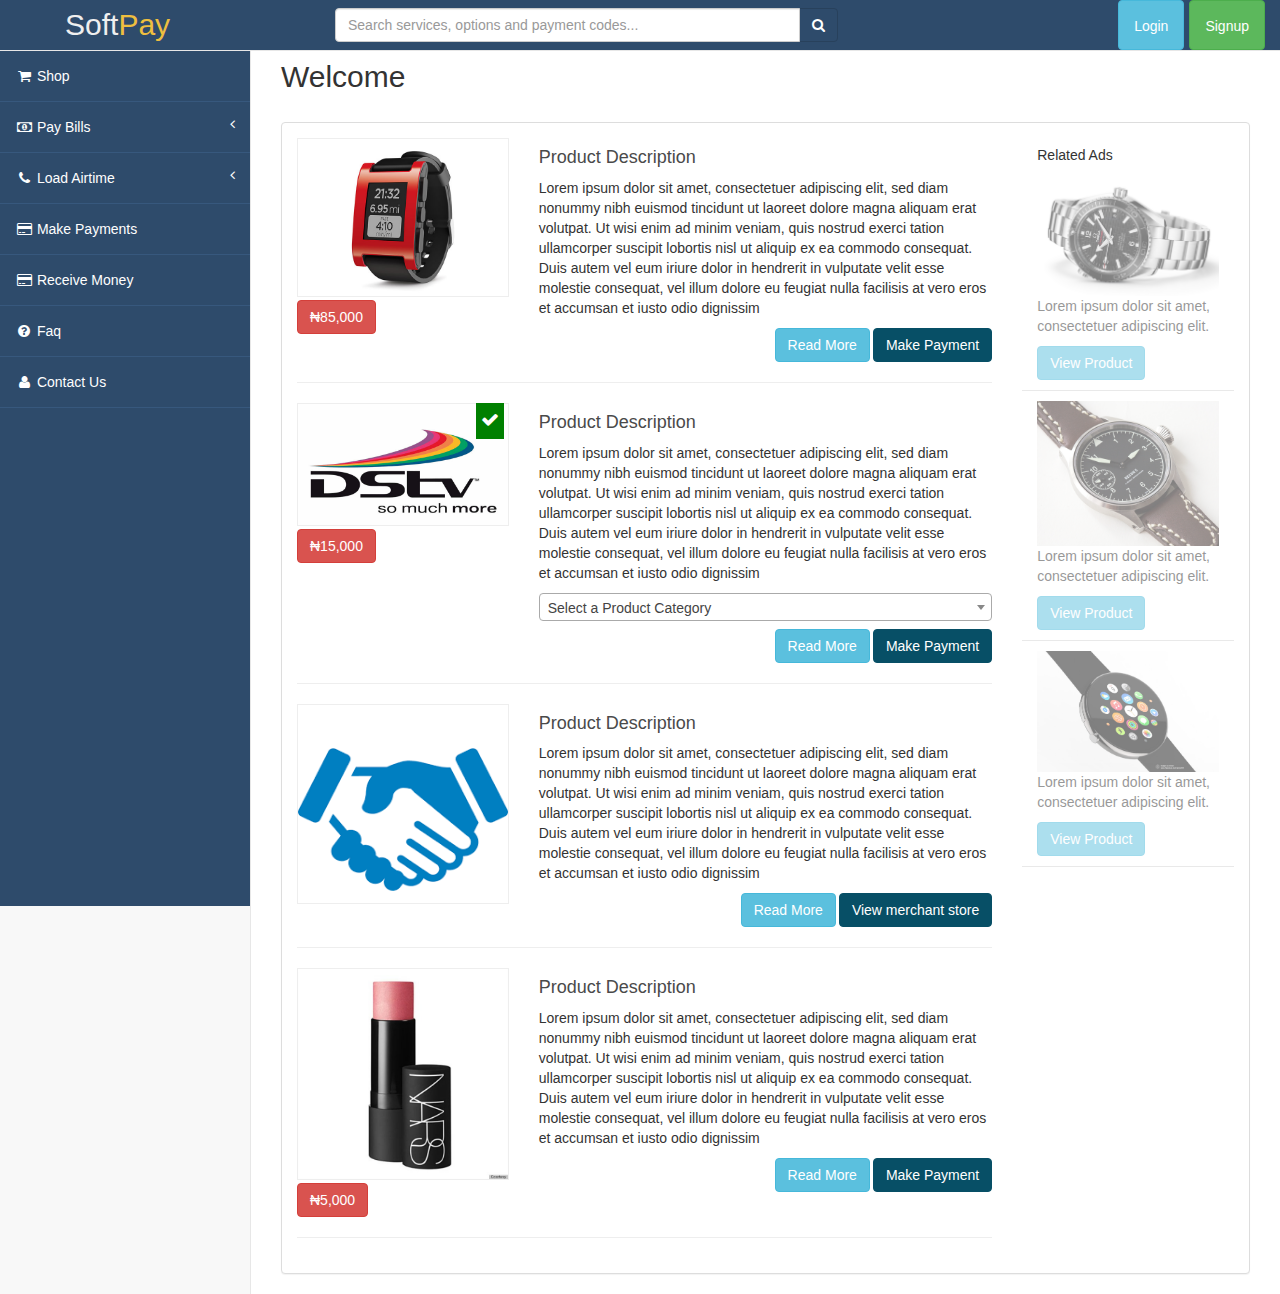
<file: products_search_public.html>
<!DOCTYPE html>
<!--[if IE 8]> <html lang="en" class="ie8"> <![endif]-->  
<!--[if IE 9]> <html lang="en" class="ie9"> <![endif]-->  
<!--[if !IE]><!--> <html lang="en"> <!--<![endif]-->  
<head>
    <title>Softpay</title>
    <!-- Meta -->
    <meta charset="utf-8">
    <meta http-equiv="X-UA-Compatible" content="IE=edge">
    <meta name="viewport" content="width=device-width, initial-scale=1.0">
    <meta name="description" content="">
    <meta name="aadewumi@softalliance.com" content="">    
    <link rel="shortcut icon" href="favicon.ico">  
    <link href='http://fonts.googleapis.com/css?family=Lato:300,400,300italic,400italic' rel='stylesheet' type='text/css'>
    <link href='http://fonts.googleapis.com/css?family=Montserrat:400,700' rel='stylesheet' type='text/css'> 
    <!-- Global CSS -->
    <link rel="stylesheet" href="assets/plugins/bootstrap/css/bootstrap.min.css">
    <!-- Plugins CSS -->    
    <link rel="stylesheet" href="assets/plugins/font-awesome/css/font-awesome.css">
    <link rel="stylesheet" href="assets/css/select.css">
    <!-- Theme CSS -->  
    <link id="theme-style" rel="stylesheet" href="assets/css/styles.css">
    <!-- HTML5 shim and Respond.js IE8 support of HTML5 elements and media queries -->
    <!--[if lt IE 9]>
      <script src="https://oss.maxcdn.com/libs/html5shiv/3.7.0/html5shiv.js"></script>
      <script src="https://oss.maxcdn.com/libs/respond.js/1.4.2/respond.min.js"></script>
    <![endif]-->
</head> 

<body data-spy="scroll">
    <div id="wrapper">

        <!-- Navigation -->
        <nav class="navbar navbar-default navbar-fixed-top" role="navigation" style="margin-bottom: 0">
            <div class="navbar-header col-sm-3">
                <button type="button" class="navbar-toggle" data-toggle="collapse" data-target=".navbar-collapse">
                    <span class="sr-only">Toggle navigation</span>
                    <span class="icon-bar"></span>
                    <span class="icon-bar"></span>
                    <span class="icon-bar"></span>
                </button>
                <a style="color:#EFEFEF;font-size:30px;padding-left:50px;" class="navbar-brand" href="dashboard.html">Soft<span style="color:#eebf3f">Pay</span></a>
            </div>
            <!-- /.navbar-header -->
            <div class="search-bar col-sm-5">
                <div class="input-group col-md-12">
                    <input type="text" class="form-control input-md" placeholder="Search services, options and payment codes..." />
                    <span class="input-group-btn">
                        <button class="btn btn-info btn-md" style="background-color:#2E4B6B;outline:#2E4B6B;border-color:#28415C;" type="button">
                            <i class="fa fa-search"></i>
                        </button>
                    </span>
                </div>              
            </div>
            <div style="width:100%">
              <ul class="nav navbar-top-links navbar-right">
                <li class="dropdown pull-right">
                    <a href="signup.html" class="btn btn-success pull-right" style="height:30px;">Signup</a>
                    <a href="login.html" class="btn btn-info pull-right" style="margin-right:5px;height:30px;">Login</a>
                    <!-- /.dropdown-messages -->
                </li>
                <!-- /.dropdown -->
              </ul>
            </div>
            <!-- /.navbar-top-links -->

            <div class="navbar-default sidebar" role="navigation" style="overflow:auto;">
                <div class="sidebar-nav navbar-collapse">
                    <ul class="nav" id="side-menu">
                        <li>
                            <a href="index.html"><i class="fa fa-shopping-cart fa-fw"></i> Shop</a>
                        </li>
                        <li>
                            <a href="#"><i class="fa fa-money fa-fw"></i> Pay Bills<span class="fa arrow"></span></a>
                            <ul class="nav nav-second-level">
                                <li>
                                    <a href="#">Electricity Bill</a>
                                </li>
                                <li>
                                    <a href="#">Waste Bill</a>
                                </li>
                            </ul>
                            <!-- /.nav-second-level -->
                        </li>
                        <li>
                            <a href="#"><i class="fa fa-phone fa-fw"></i> Load Airtime<span class="fa arrow"></span></a>
                            <ul class="nav nav-second-level">
                                <li>
                                    <a href="#">MTN</a>
                                </li>
                                <li>
                                    <a href="#">Globacom</a>
                                </li>
                                <li>
                                    <a href="#">Etisalat</a>
                                </li>
                                <li>
                                    <a href="#">Airtel</a>
                                </li>
                            </ul>
                            <!-- /.nav-second-level -->
                        </li>
                        <li>
                            <a href="#"><i class="fa fa-credit-card fa-fw"></i> Make Payments</a>
                            <!-- /.nav-second-level -->
                        </li>
                        <li>
                            <a href="#"><i class="fa fa-credit-card fa-fw"></i> Receive Money</a>
                            <!-- /.nav-second-level -->
                        </li>
                        <li>
                            <a href="#"><i class="fa fa-question-circle fa-fw"></i> Faq</a>
                            <!-- /.nav-second-level -->
                        </li>
                        <li>
                            <a href="#"><i class="fa fa-user fa-fw"></i> Contact Us</a>
                            <!-- /.nav-second-level -->
                        </li>
                    </ul>
                </div>
                <!-- /.sidebar-collapse -->
            </div>
            <!-- /.navbar-static-side -->
        </nav>

        <div id="page-wrapper">
            <div class="row">
                <div class="col-lg-12">
                    <div class="clearfix"></div>
                    <h2 class="page-header pull-left">Welcome</h2>
                </div>

                <!-- /.col-lg-12 -->
            </div>
             <!-- /.row -->
            <!-- /.row -->
            <div class="row">
                <div class="col-lg-12">
                    <div class="panel panel-default">
                        <!-- /.panel-heading -->
                        <div class="panel-body" id="products-panel">
                            <div id="products_search" class="row">
                            	<div class="col-md-9">
                            		<div class="row">
	                            		<div class="col-xs-4 pull-left">
	                            			<img width="100%" height="100%" style="border:solid 1px #EEE;" src="assets/images/products/watch.jpeg" />
	                            			<button class="btn btn-danger" style="margin-top:3px;">&#8358;85,000</button>
		                            	</div>
		                            	<div class="col-xs-8">
		                            		<h4 style="color:#4A4A4A">Product Description</h4>
		                            		<p>Lorem ipsum dolor sit amet, consectetuer adipiscing elit, sed diam nonummy nibh euismod tincidunt ut laoreet dolore magna aliquam erat volutpat. Ut wisi enim ad minim veniam, quis nostrud exerci tation ullamcorper suscipit lobortis nisl ut aliquip ex ea commodo consequat. Duis autem vel eum iriure dolor in hendrerit in vulputate velit esse molestie consequat, vel illum dolore eu feugiat nulla facilisis at vero eros et accumsan et iusto odio dignissim</p>
		                            		<div class="row">
			                            		<div class="col-md-12 pull-right">
			                            			<button class="btn btn-cta-primary pull-right">Make Payment</button>
			                            			<button style="margin-right:3px;" class="btn btn-info pull-right">Read More</button>
			                            		</div>
			                            	</div>
		                            	</div>
		                            </div>
		                            <hr/>
		                            <div class="row">
	                            		<div class="col-xs-4 pull-left">
	                            			<img width="100%" height="100%" style="border:solid 1px #EEE;" src="assets/images/products/dstv.jpg" />
	                            			<div class="absolute" title="This product is verified" id="verified-products" style=""><i class="fa fa-check"></i></div>
	                            			<button class="btn btn-danger"  style="margin-top:3px;">&#8358;15,000</button>
		                            	</div>
		                            	<div class="col-xs-8">
		                            		<h4 style="color:#4A4A4A">Product Description</h4>
		                            		<p>Lorem ipsum dolor sit amet, consectetuer adipiscing elit, sed diam nonummy nibh euismod tincidunt ut laoreet dolore magna aliquam erat volutpat. Ut wisi enim ad minim veniam, quis nostrud exerci tation ullamcorper suscipit lobortis nisl ut aliquip ex ea commodo consequat. Duis autem vel eum iriure dolor in hendrerit in vulputate velit esse molestie consequat, vel illum dolore eu feugiat nulla facilisis at vero eros et accumsan et iusto odio dignissim</p>

		                            		<div class="row">
			                            		<div class="col-md-12" style="width:100%;margin-bottom:8px;">
			                            			<select id="select-product" style="width:100%;">
			                            				<option value="">Select a Product Category</option>
			                            				<option value="">ACCESS BOUQUET (₦ 1,800.00)</option>
														<option value="">ACCESS BOUQUET + EXTRA VIEW (₦ 3,960.00)</option>
														<option value="">ACCESS BOUQUET + ASIA (₦ 6,600.00)</option>
														<option value="">ACCESS BOUQUET + DUAL (₦ 3,960.00)</option>
														<option value="">ACCESS  BOUQUET + FRENCH (₦ 7,550.00)</option>
														<option value="">ACCESS BOUQUET + PVR ACCESS (₦ 3,960.00)</option>
														<option value="">ACCESS BOUQUET + GERMAN (₦ 5,440.00)</option>
														<option value="">ASIAN BOUQUET (₦ 4,800.00)</option>
														<option value="">ASIAN BOUQUET + DUAL (₦ 5,800.00)</option>
														<option value="">ASIAN BOUQUET + PVR ACCESS (₦ 5,800.00)</option>
														<option value="">ASIAN BOUQUET + EXTRA VIEW (₦ 5,800.00)</option>
														<option value="">BOX OFFICE</option>
														<option value="">FAMILY + EXTRA VIEW (₦ 5,760.00)</option>
														<option value="">FAMILY + FRENCH (₦ 6,120.00)</option>
														<option value="">FAMILY BOUQUET (₦ 3,600.00)</option>
														<option value="">FAMILY + ASIA (₦ 8,400.00)</option>
														<option value="">FAMILY + DUAL (₦ 5,760.00)</option>
														<option value="">FAMILY + PVR ACCESS (₦ 5,760.00)</option>
														<option value="">FAMILY + GERMAN (₦ 6,640.00)</option>
														<option value="">COMPACT PLUS BOUQUET (₦ 9,420.00)</option>
														<option value="">COMPACT PLUS + EXTRA VIEW (₦ 11,580.00)</option>
														<option value="">COMPACT PLUS + ASIA (₦ 14,220.00)</option>
			                            			</select>
			                            		</div>
			                            		<div class="col-md-12 pull-right">
			                            			<button class="btn btn-cta-primary pull-right">Make Payment</button>
			                            			<button style="margin-right:3px;" class="btn btn-info pull-right">Read More</button>
			                            		</div>
			                            	</div>
		                            	</div>
		                            </div>
		                            <hr/>
                                    <div class="row">
                                        <div class="col-xs-4 pull-left">
                                            <img width="100%" height="100%" id="search-res-images" style="border:solid 1px #EEE;" src="assets/images/merchant.png" />
                                            
                                            
                                        </div>
                                        <div class="col-xs-8">
                                            <h4 style="color:#4A4A4A">Product Description</h4>
                                            <p>Lorem ipsum dolor sit amet, consectetuer adipiscing elit, sed diam nonummy nibh euismod tincidunt ut laoreet dolore magna aliquam erat volutpat. Ut wisi enim ad minim veniam, quis nostrud exerci tation ullamcorper suscipit lobortis nisl ut aliquip ex ea commodo consequat. Duis autem vel eum iriure dolor in hendrerit in vulputate velit esse molestie consequat, vel illum dolore eu feugiat nulla facilisis at vero eros et accumsan et iusto odio dignissim</p>

                                            <div class="row">
                                                <div class="col-md-12 pull-right">
                                                    <button class="btn btn-cta-primary pull-right">View merchant store</button>
                                                    <button style="margin-right:3px;" class="btn btn-info pull-right">Read More</button>
                                                </div>
                                            </div>
                                        </div>
                                    </div>
                                    <hr/>
		                            <div class="row">
	                            		<div class="col-xs-4 pull-left">
	                            			<img width="100%" height="100%" style="border:solid 1px #EEE;" src="assets/images/products/beauty.jpg" />
	                            			<button class="btn btn-danger"  style="margin-top:3px;">&#8358;5,000</button>
		                            	</div>
		                            	<div class="col-xs-8">
		                            		<h4 style="color:#4A4A4A">Product Description</h4>
		                            		<p>Lorem ipsum dolor sit amet, consectetuer adipiscing elit, sed diam nonummy nibh euismod tincidunt ut laoreet dolore magna aliquam erat volutpat. Ut wisi enim ad minim veniam, quis nostrud exerci tation ullamcorper suscipit lobortis nisl ut aliquip ex ea commodo consequat. Duis autem vel eum iriure dolor in hendrerit in vulputate velit esse molestie consequat, vel illum dolore eu feugiat nulla facilisis at vero eros et accumsan et iusto odio dignissim</p>
		                            		<div class="row">
			                            		<div class="col-md-12 pull-right">
			                            			<button class="btn btn-cta-primary pull-right">Make Payment</button>
			                            			<button style="margin-right:3px;" class="btn btn-info pull-right">Read More</button>
			                            		</div>
			                            	</div>
		                            	</div>
		                            </div>
		                            <hr/>
                            	</div>
                            	<div class="col-md-3 product-ads">
                            		<div class="col-md-12"><h5>Related Ads</h5></div>
                                    <hr/>
                                    <div class="col-md-12 related-ad">
                                        <img width="100%" src="assets/images/products/watch2.jpg">
                                        <p>Lorem ipsum dolor sit amet, consectetuer adipiscing elit.</p>
                                        <p></p>
                                        <p><a href="" class="btn btn-info">View Product</a></p>
                                    </div>
                                    
                                    <div class="col-md-12 related-ad">
                                        <img width="100%" src="assets/images/products/watch3.jpeg">
                                        <p>Lorem ipsum dolor sit amet, consectetuer adipiscing elit.</p>
                                        <p></p>
                                        <p><a href="" class="btn btn-info">View Product</a></p>
                                    </div>
                                    
                                    <div class="col-md-12 related-ad">
                                        <img width="100%" src="assets/images/products/watch4.jpg">
                                        <p>Lorem ipsum dolor sit amet, consectetuer adipiscing elit.</p>
                                        <p></p>
                                        <p><a href="" class="btn btn-info">View Product</a></p>
                                    </div>
                            	</div>
                            </div>
                        </div>
                        <!-- /.panel-body -->
                    </div>
                    <!-- /.panel -->
                </div>
            </div>
            <!-- /.row -->
                        <!-- /.row -->
        </div>
        <!-- /#page-wrapper -->

    </div>
    <script type="text/javascript" src="assets/plugins/jquery-1.11.1.min.js"></script>
    <script type="text/javascript" src="assets/plugins/jquery-migrate-1.2.1.min.js"></script>    
    <script type="text/javascript" src="assets/plugins/jquery.easing.1.3.js"></script>   
    <script type="text/javascript" src="assets/plugins/bootstrap/js/bootstrap.min.js"></script>     
    <script type="text/javascript" src="assets/plugins/jquery-scrollTo/jquery.scrollTo.min.js"></script> 
    <script type="text/javascript" src="assets/js/metisMenu.min.js"></script> 
    <script type="text/javascript" src="assets/js/select.js"></script>    
    <script type="text/javascript" src="assets/js/main.js"></script> 
</body>
</html>
</file>
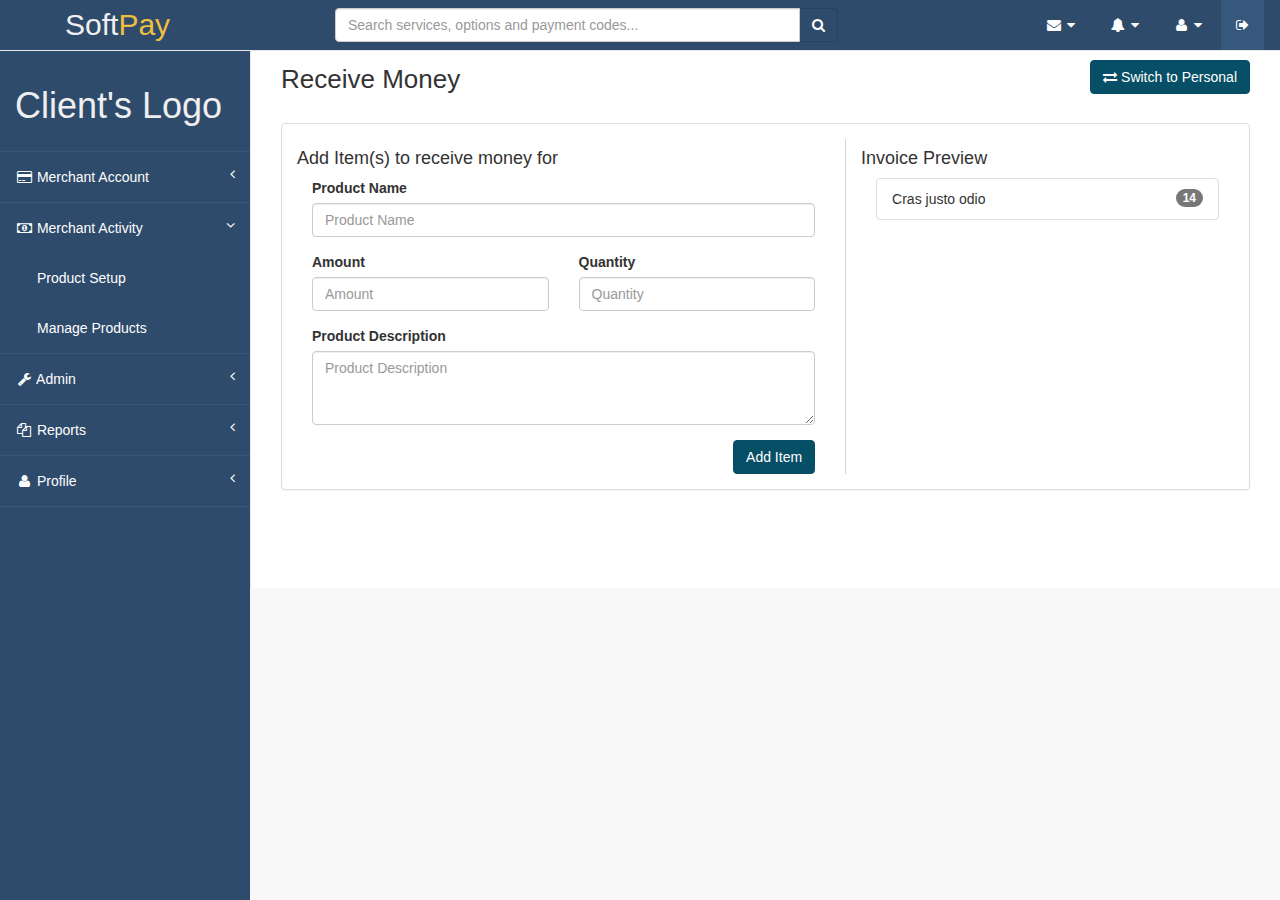
<file: receive_money.html>
<!DOCTYPE html>
<!--[if IE 8]> <html lang="en" class="ie8"> <![endif]-->  
<!--[if IE 9]> <html lang="en" class="ie9"> <![endif]-->  
<!--[if !IE]><!--> <html lang="en"> <!--<![endif]-->  
<head>
    <title>Softpay</title>
    <!-- Meta -->
    <meta charset="utf-8">
    <meta http-equiv="X-UA-Compatible" content="IE=edge">
    <meta name="viewport" content="width=device-width, initial-scale=1.0">
    <meta name="description" content="">
    <meta name="aadewumi@softalliance.com" content="">    
    <link rel="shortcut icon" href="favicon.ico">  
    <link href='http://fonts.googleapis.com/css?family=Lato:300,400,300italic,400italic' rel='stylesheet' type='text/css'>
    <link href='http://fonts.googleapis.com/css?family=Montserrat:400,700' rel='stylesheet' type='text/css'> 
    <!-- Global CSS -->
    <link rel="stylesheet" href="assets/plugins/bootstrap/css/bootstrap.min.css">
    <!-- Plugins CSS -->    
    <link rel="stylesheet" href="assets/plugins/font-awesome/css/font-awesome.css">
    <link rel="stylesheet" href="assets/css/select.css">
    <!-- Theme CSS -->  
    <link id="theme-style" rel="stylesheet" href="assets/css/styles.css">
    <!-- HTML5 shim and Respond.js IE8 support of HTML5 elements and media queries -->
    <!--[if lt IE 9]>
      <script src="https://oss.maxcdn.com/libs/html5shiv/3.7.0/html5shiv.js"></script>
      <script src="https://oss.maxcdn.com/libs/respond.js/1.4.2/respond.min.js"></script>
    <![endif]-->
</head> 

<body data-spy="scroll">
    <div id="wrapper">

        <!-- Navigation -->
        <nav class="navbar navbar-default navbar-fixed-top" role="navigation" style="margin-bottom: 0">
            <div class="navbar-header col-sm-3">
                <button type="button" class="navbar-toggle" data-toggle="collapse" data-target=".navbar-collapse">
                    <span class="sr-only">Toggle navigation</span>
                    <span class="icon-bar"></span>
                    <span class="icon-bar"></span>
                    <span class="icon-bar"></span>
                </button>
                <a style="color:#EFEFEF;font-size:30px;padding-left:50px;" class="navbar-brand" href="dashboard.html">Soft<span style="color:#eebf3f">Pay</span></a>
            </div>
            <!-- /.navbar-header -->
            <div class="search-bar col-sm-5">
                <div class="input-group col-md-12">
                    <input type="text" class="form-control input-md" placeholder="Search services, options and payment codes..." />
                    <span class="input-group-btn">
                        <button class="btn btn-info btn-md" style="background-color:#2E4B6B;outline:#2E4B6B;border-color:#28415C;" type="button">
                            <i class="fa fa-search"></i>
                        </button>
                    </span>
                </div>              
            </div>
            <div style="width:100%">
              <ul class="nav navbar-top-links navbar-right">
                <li class="dropdown">
                    <a class="dropdown-toggle" data-toggle="dropdown" href="#" aria-expanded="true">
                        <i class="fa fa-envelope fa-fw"></i>  <i class="fa fa-caret-down"></i>
                    </a>
                    <ul class="dropdown-menu dropdown-messages">
                        <li>
                            <a href="#">
                                <div>
                                    <strong>John Smith</strong>
                                    <span class="pull-right text-muted">
                                        <em>Yesterday</em>
                                    </span>
                                </div>
                                <div>Lorem ipsum dolor sit amet, consectetur adipiscing elit. Pellentesque eleifend...</div>
                            </a>
                        </li>
                        <li class="divider"></li>
                        <li>
                            <a href="#">
                                <div>
                                    <strong>John Smith</strong>
                                    <span class="pull-right text-muted">
                                        <em>Yesterday</em>
                                    </span>
                                </div>
                                <div>Lorem ipsum dolor sit amet, consectetur adipiscing elit. Pellentesque eleifend...</div>
                            </a>
                        </li>
                        <li class="divider"></li>
                        <li>
                            <a href="#">
                                <div>
                                    <strong>John Smith</strong>
                                    <span class="pull-right text-muted">
                                        <em>Yesterday</em>
                                    </span>
                                </div>
                                <div>Lorem ipsum dolor sit amet, consectetur adipiscing elit. Pellentesque eleifend...</div>
                            </a>
                        </li>
                        <li class="divider"></li>
                        <li>
                            <a class="text-center" href="#">
                                <strong>Read All Messages</strong>
                                <i class="fa fa-angle-right"></i>
                            </a>
                        </li>
                    </ul>
                    <!-- /.dropdown-messages -->
                </li>
                <!-- /.dropdown -->
                <li class="dropdown">
                    <a class="dropdown-toggle" data-toggle="dropdown" href="#" aria-expanded="false">
                        <i class="fa fa-bell fa-fw"></i>  <i class="fa fa-caret-down"></i>
                    </a>
                    <ul class="dropdown-menu dropdown-alerts">
                        <li>
                            <a href="#">
                                <div>
                                    <i class="fa fa-comment fa-fw"></i> New Comment
                                    <span class="pull-right text-muted small">4 minutes ago</span>
                                </div>
                            </a>
                        </li>
                        <li class="divider"></li>
                        <li>
                            <a href="#">
                                <div>
                                    <i class="fa fa-twitter fa-fw"></i> 3 New Followers
                                    <span class="pull-right text-muted small">12 minutes ago</span>
                                </div>
                            </a>
                        </li>
                        <li class="divider"></li>
                        <li>
                            <a href="#">
                                <div>
                                    <i class="fa fa-envelope fa-fw"></i> Message Sent
                                    <span class="pull-right text-muted small">4 minutes ago</span>
                                </div>
                            </a>
                        </li>
                        <li class="divider"></li>
                        <li>
                            <a href="#">
                                <div>
                                    <i class="fa fa-tasks fa-fw"></i> New Task
                                    <span class="pull-right text-muted small">4 minutes ago</span>
                                </div>
                            </a>
                        </li>
                        <li class="divider"></li>
                        <li>
                            <a href="#">
                                <div>
                                    <i class="fa fa-upload fa-fw"></i> Server Rebooted
                                    <span class="pull-right text-muted small">4 minutes ago</span>
                                </div>
                            </a>
                        </li>
                        <li class="divider"></li>
                        <li>
                            <a class="text-center" href="#">
                                <strong>See All Alerts</strong>
                                <i class="fa fa-angle-right"></i>
                            </a>
                        </li>
                    </ul>
                    <!-- /.dropdown-alerts -->
                </li>
                <!-- /.dropdown -->
                <li class="dropdown">
                    <a class="dropdown-toggle" data-toggle="dropdown" href="#" aria-expanded="false">
                        <i class="fa fa-user fa-fw"></i>  <i class="fa fa-caret-down"></i>
                    </a>
                    <ul class="dropdown-menu dropdown-user">
                        <li><a href="#"><i class="fa fa-user fa-fw"></i> User Profile</a>
                        </li>
                        <li><a href="#"><i class="fa fa-gear fa-fw"></i> Settings</a>
                        </li>
                        <li class="divider"></li>
                        <li><a href="login.html" ><i class="fa fa-sign-out fa-fw"></i> Logout</a>
                        </li>
                    </ul>
                    <!-- /.dropdown-user -->
                </li>
                <li class="dropdown">
                    <a href="index.html" id="theme-logout" class="btn btn-primary" data-toggle="tooltip" data-placement="bottom" title="Logout" ><i class="fa fa-sign-out"></i></a>
                    <!-- /.dropdown-user -->
                </li>
                <!-- /.dropdown -->
              </ul>
            </div>
            <!-- /.navbar-top-links -->

            <div class="navbar-default sidebar" role="navigation" style="overflow:auto;">
                <div class="sidebar-nav navbar-collapse">
                    <ul class="nav" id="side-menu">
                        <li class="sidebar-search">
                            <div class="input-group custom-search-form">
                                <h1 class="client-logo" style="color:#EFEFEF">Client's Logo</h1>
                            </span>
                            </div>
                            <!-- /input-group -->
                        </li>
                        <li>
                            <a href="index.html"><i class="fa fa-credit-card fa-fw"></i> Merchant Account<span class="fa arrow"></span></a>
                            <ul class="nav nav-second-level">
                            	<li>
                                    <a href="dashboard_merchant.html">Transactions</a>
                                </li>
                                <li>
                                    <a href="#">Fund Wallet</a>
                                </li>
                                <li>
                                    <a href="#">Recieve Money</a>
                                </li>
                                <li>
                                    <a href="#">Transfer to account</a>
                                </li>
                                <li>
                                    <a href="#">Transfer to wallet</a>
                                </li>
                            </ul>
                        </li>
                        <li class="active">
                            <a href="#"><i class="fa fa-money fa-fw"></i> Merchant Activity<span class="fa arrow"></span></a>
                            <ul class="nav nav-second-level">
                                <li>
                                    <a href="products.html">Product Setup</a>
                                </li>
                                <li>
                                    <a href="#">Manage Products</a>
                                </li>
                            </ul>
                            <!-- /.nav-second-level -->
                        </li>
                        <li>
                            <a href="#"><i class="fa fa-wrench fa-fw"></i> Admin<span class="fa arrow"></span></a>
                            <ul class="nav nav-second-level">
                                <li>
                                    <a href="#">Manage Accounts</a>
                                </li>
                                <li>
                                    <a href="#">Manage Users</a>
                                </li>
                                <li>
                                    <a href="#">Manage Cards</a>
                                </li>
                                <li>
                                    <a href="#">Manage Approval paths</a>
                                </li>
                            </ul>
                            <!-- /.nav-second-level -->
                        </li>
                        <li>
                            <a href="#"><i class="fa fa-files-o fa-fw"></i> Reports<span class="fa arrow"></span></a>
                            <ul class="nav nav-second-level">
                                <li>
                                    <a href="#">Request Transaction reports</a>
                                </li>
                            </ul>
                            <!-- /.nav-second-level -->
                        </li>
                        <li>
                            <a href="#"><i class="fa fa-user fa-fw"></i> Profile<span class="fa arrow"></span></a>
                            <ul class="nav nav-second-level">
                                <li>
                                    <a href="#">Profile Settings</a>
                                </li>
                                <li>
                                    <a href="#">Preferences</a>
                                </li>
                                <li>
                                    <a href="login.html"><i class="fa fa-sign-out"></i>Logout</a>
                                </li>
                            </ul>
                            <!-- /.nav-second-level -->
                        </li>
                    </ul>
                </div>
                <!-- /.sidebar-collapse -->
            </div>
            <!-- /.navbar-static-side -->
        </nav>

        <div id="page-wrapper">
            <div class="row">
                <div class="col-lg-12">
                    <div class="clearfix"></div>
                    <h3 class="page-header pull-left" style="font-size:26px;margin-top:45px;border-bottom:none;">Receive Money</h3>
                    <a href="dashboard.html" class="switch-account pull-right btn btn-cta-primary"><i class="fa fa-exchange"></i> Switch to Personal</a>
                    
                </div>

                <!-- /.col-lg-12 -->
            </div>
            <!-- /.row -->
            <div class="row">
                <div class="col-lg-12">
                    <div class="panel panel-default">
                        <!-- /.panel-heading -->
                        <div class="panel-body" id="products-panel">
                            <div class="row">
                                <div class="col-xs-12 col-sm-12 col-md-7" style="border-right:solid 1px #D4D4D4;">
                                    <h4>Add Item(s) to receive money for</h4>
                                    <form>
                                      <div class="form-group col-md-12">
                                        <label for="exampleInputEmail1">Product Name</label>
                                        <input type="productName" class="form-control" id="productName" placeholder="Product Name">
                                      </div>
                                      <div class="form-group col-md-6">
                                        <label for="exampleInputPassword1">Amount</label>
                                        <input type="Amount" class="form-control" id="exampleInputPassword1" placeholder="Amount">
                                      </div>
                                      <div class="form-group col-md-6">
                                        <label for="Quantity">Quantity</label>
                                        <input type="number" class="form-control" id="exampleInputPassword1" placeholder="Quantity">
                                      </div>
                                      <div class="form-group col-md-12">
                                        <label for="ProductDescription">Product Description</label>
                                        <textarea class="form-control" rows="3" placeholder="Product Description"></textarea>
                                      </div>
                                      <div class="col-md-12">
                                        <button type="submit" class="btn btn-cta-primary pull-right">Add Item</button>
                                      </div>
                                    </form>
                                </div>

                                <div class="col-xs-12 col-sm-12 col-md-5">
                                    <h4>Invoice Preview</h4>
                                    <div class="col-md-12">
                                        <ul class="list-group">
                                          <li class="list-group-item">
                                            <span class="badge">14</span>
                                            Cras justo odio
                                          </li>
                                        </ul>
                                    </div>
                                </div>
                            </div>
                        </div>
                        <!-- /.panel-body -->                  <!-- /.panel -->
                </div>
            </div>
            <!-- /.row -->
                        <!-- /.row -->
        </div>
        <!-- /#page-wrapper -->

        <section class="products_modal">
            <div class="modal fade modal-manip" id="addNewProductModal" tabindex="-1" role="dialog" aria-hidden="true">
              <div class="modal-dialog modal-md">
                <div class="modal-content">
                  <div class="modal-header">
                    <button type="button" class="close" data-dismiss="modal" aria-label="Close"><span aria-hidden="true">&times;</span></button>
                    <h5 style="color:#074f66" class="modal-title" id="exampleModalLabel">Add a new bank Account</h5>
                  </div>
                  <div class="modal-body">
                    <form>
                      <div class="form-group col-sm-6">
                        <label for="email" class="control-label">Account Name:</label>
                        <input type="text" class="form-control" id="account-name" placeholder="Account Name">
                      </div>
                      <div class="form-group col-sm-6">
                        <label for="password" class="control-label">Account Number:</label>
                        <input type="text" class="form-control" id="account-number" placeholder="Account Number">
                      </div>
                      <div class="form-group col-sm-12">
                        <label for="password" class="control-label">Account Type:</label>
                        <select class="form-control" id="select-product-category" style="width:100%;">
                            <option value="">Select an account type</option>
                            <option value="">Current</option>
                            <option value="">Savings</option>
                        </select>
                      </div>
                    </form>
                  </div>
                  
                  <div class="col-md-12 modal-footer">
                    <!-- <button type="button" class="btn btn-default" data-dismiss="modal">Close</button> -->
                    <a href="manage_accounts.html" class="btn btn-cta-primary">Add Account</a>
                  </div>
                  <div class="clearfix"></div>
                </div>
              </div>
            </div>
        </section>

    </div>
    <script type="text/javascript" src="assets/plugins/jquery-1.11.1.min.js"></script>
    <script type="text/javascript" src="assets/plugins/jquery-migrate-1.2.1.min.js"></script>    
    <script type="text/javascript" src="assets/plugins/jquery.easing.1.3.js"></script>   
    <script type="text/javascript" src="assets/plugins/bootstrap/js/bootstrap.min.js"></script>     
    <script type="text/javascript" src="assets/plugins/jquery-scrollTo/jquery.scrollTo.min.js"></script> 
    <script type="text/javascript" src="assets/js/metisMenu.min.js"></script>   
    <script type="text/javascript" src="assets/js/select.js"></script>    
    <script type="text/javascript" src="assets/js/main.js"></script> 
</body>
</html>
</file>
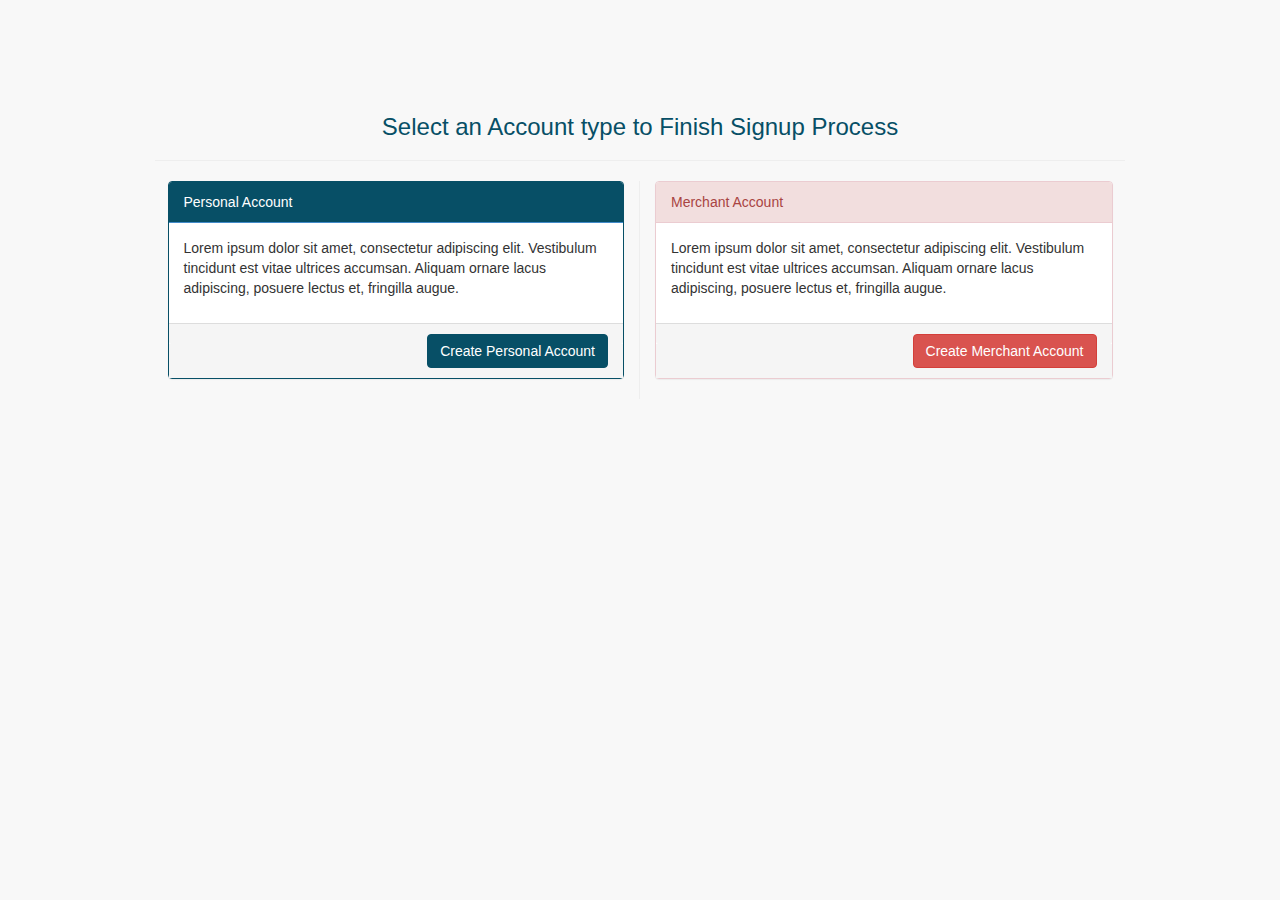
<file: selectAccount.html>
<!DOCTYPE html>
<!--[if IE 8]> <html lang="en" class="ie8"> <![endif]-->  
<!--[if IE 9]> <html lang="en" class="ie9"> <![endif]-->  
<!--[if !IE]><!--> <html lang="en"> <!--<![endif]-->  
<head>
    <title>Softpay</title>
    <!-- Meta -->
    <meta charset="utf-8">
    <meta http-equiv="X-UA-Compatible" content="IE=edge">
    <meta name="viewport" content="width=device-width, initial-scale=1.0">
    <meta name="description" content="">
    <meta name="aadewumi@softalliance.com" content="">    
    <link rel="shortcut icon" href="favicon.ico">  
    <link href='http://fonts.googleapis.com/css?family=Lato:300,400,300italic,400italic' rel='stylesheet' type='text/css'>
    <link href='http://fonts.googleapis.com/css?family=Montserrat:400,700' rel='stylesheet' type='text/css'> 
    <!-- Global CSS -->
    <link rel="stylesheet" href="assets/plugins/bootstrap/css/bootstrap.min.css">
    <!-- Plugins CSS -->    
    <link rel="stylesheet" href="assets/plugins/font-awesome/css/font-awesome.css">
    <link rel="stylesheet" href="assets/plugins/prism/prism.css">
    <!-- Theme CSS -->  
    <link id="theme-style" rel="stylesheet" href="assets/css/styles.css">
    <!-- HTML5 shim and Respond.js IE8 support of HTML5 elements and media queries -->
    <!--[if lt IE 9]>
      <script src="https://oss.maxcdn.com/libs/html5shiv/3.7.0/html5shiv.js"></script>
      <script src="https://oss.maxcdn.com/libs/respond.js/1.4.2/respond.min.js"></script>
    <![endif]-->
</head> 

<body data-spy="scroll">

	<div class="container">
        <div class="row">
            <div class="select-account-panel"></div>
            <div class="row">
                <div class="col-md-10 col-md-offset-1 "><h3 style="text-align:center;color:#074f66">Select an Account type to Finish Signup Process</h3><hr/></div>
            </div>
            <div class="col-sm-5 col-sm-offset-1" style="border-right:solid 1px #EEE;height:100%;overflow:hidden">
                <div class="panel panel-primary " style="border-color:#074f66">
                        <div class="panel-heading" style="background:#074f66;">
                            Personal Account
                        </div>
                        <div class="panel-body">
                            <p>Lorem ipsum dolor sit amet, consectetur adipiscing elit. Vestibulum tincidunt est vitae ultrices accumsan. Aliquam ornare lacus adipiscing, posuere lectus et, fringilla augue.</p>
                        </div>
                        <div class="panel-footer">
                            
                            <div class="pull-right"><a href="dashboard.html" class="btn btn-cta-primary">Create Personal Account</a></div>
                        </div>
                        <div class="clearfix" style="padding-bottom:10px;background-color:#F5F5F5;"></div>
                    </div>            
                </div>
            <div class="col-sm-5">
                <div class="panel panel-danger">
                        <div class="panel-heading ">
                            Merchant Account
                        </div>
                        <div class="panel-body">
                            <p>Lorem ipsum dolor sit amet, consectetur adipiscing elit. Vestibulum tincidunt est vitae ultrices accumsan. Aliquam ornare lacus adipiscing, posuere lectus et, fringilla augue.</p>
                        </div>
                        <div class="panel-footer">
                            
                            <div class="pull-right"><a href="dashboard.html" class="btn btn-danger"/>Create Merchant Account</a></div>
                        </div>
                        <div class="clearfix" style="padding-bottom:10px;background-color:#F5F5F5;border-bottom-radius:3px;"></div>
                    </div>            
                </div>
            </div>
        </div>
    </div>
 	<script type="text/javascript" src="assets/plugins/jquery-1.11.1.min.js"></script>
    <script type="text/javascript" src="assets/plugins/jquery-migrate-1.2.1.min.js"></script>    
    <script type="text/javascript" src="assets/plugins/jquery.easing.1.3.js"></script>   
    <script type="text/javascript" src="assets/plugins/bootstrap/js/bootstrap.min.js"></script>     
    <script type="text/javascript" src="assets/plugins/jquery-scrollTo/jquery.scrollTo.min.js"></script> 
    <script type="text/javascript" src="assets/js/metisMenu.min.js"></script>    
    <script type="text/javascript" src="assets/js/main.js"></script> 
</body>
</html>
</file>
<file: assets/plugins/jquery-scrollTo/demo/css/style.css>
body{
	padding:5px;
	height:1600px;
	font-family: Verdana, sans-serif;
	background-color: #DDD;
}
ul,li,h1,h2,h3,p{
	list-style:none;
	padding:0;
	margin:0;
}
.part{
	border:1px solid black;
	background-color:white;
}
	.part h3{
		color:#933;
	}
#toc{
	display:block;
	padding:10px;
	position:relative;
	margin:15px 0;
	float:left;
	width:305px;
}
	#toc h3{
		padding-bottom:10px;
	}
	#toc h3 strong{
		font-size:13px;
		color:black;
	}
#links{
	border:1px solid black;
	width:210px;
	padding:10px;
	float:right;
	margin-top:-30px;
}
	#links h3{
		color:#933;
	}
	#links ul{
		padding: 8px 0 3px 20px;
	}
	#links li{
		list-style-type:circle;
	}
	#links a{
		color:#69C;
	}
	
	#toc li, #links li{
		list-style-type:circle;
		padding-left:5px;
		margin-left:15px;
	}
		#toc a{
			color:#69C;
		}
div.section{
	border:1px black solid;
	width:950px;
	padding:10px;
	margin: 5px 0;
	position:relative;
	clear:both;
}
	div.section h3{
		margin-bottom:10px;
	}
	div.section li{
		float:left;
	}
	div.pane{
		overflow:auto;
		clear:left;
		margin: 10px 0 0 10px;
		position:relative;
		width:826px;
		height:322px;
	}
ul.elements{
	background-color:#5B739C;
}
	ul.elements li{
		width:200px;
		height:100px;
		font-weight:bolder;
		border:1px black solid;
		text-align:center;
		padding:50px;
		position:relative;
		background-color:#DDD;
	}
		ul.elements li a{
			bottom:20px;
			color:#933;
			font-size:12px;
			left:125px;
			position:absolute;
		}
		ul.elements li p{
			color:#666;
		}
	#pane-options ul.elements li{
		margin:5px;
	}
	#pane-options{
		margin-bottom:10px;
	}
ul.links{
	height:20px;
	overflow:hidden;
}
	ul.links a{
		color:#69C;
		margin:0pt 5px;
	}
.clear{
	clear:left;
}
h3 span{
	position:absolute;			
}
.message{
	background:#EEE;
	border:1px solid #999;
	color:#333;
	font-size:12px;
	font-weight:normal;
	padding:1px;
	margin-top:2px;
}

h1{
	color:#5B739C;
}
h1 strong{
	font-size:13px;
	color:#777;
}
</file>
<file: assets/plugins/prism/prism.css>
/* http://prismjs.com/download.html?themes=prism-okaidia&languages=markup+css+clike+javascript+php+python */
/**
 * okaidia theme for JavaScript, CSS and HTML
 * Loosely based on Monokai textmate theme by http://www.monokai.nl/
 * @author ocodia
 */

code[class*="language-"],
pre[class*="language-"] {
	color: #f8f8f2;
	text-shadow: 0 1px rgba(0, 0, 0, 0.3);
	font-family: Consolas, Monaco, 'Andale Mono', monospace;
	direction: ltr;
	text-align: left;
	white-space: pre;
	word-spacing: normal;
	word-break: normal;
	line-height: 1.5;

	-moz-tab-size: 4;
	-o-tab-size: 4;
	tab-size: 4;

	-webkit-hyphens: none;
	-moz-hyphens: none;
	-ms-hyphens: none;
	hyphens: none;
}

/* Code blocks */
pre[class*="language-"] {
	padding: 1em;
	margin: .5em 0;
	overflow: auto;
	border-radius: 0.3em;
}

:not(pre) > code[class*="language-"],
pre[class*="language-"] {
	background: #272822;
}

/* Inline code */
:not(pre) > code[class*="language-"] {
	padding: .1em;
	border-radius: .3em;
}

.token.comment,
.token.prolog,
.token.doctype,
.token.cdata {
	color: slategray;
}

.token.punctuation {
	color: #f8f8f2;
}

.namespace {
	opacity: .7;
}

.token.property,
.token.tag,
.token.constant,
.token.symbol,
.token.deleted {
	color: #f92672;
}

.token.boolean,
.token.number {
	color: #ae81ff;
}

.token.selector,
.token.attr-name,
.token.string,
.token.char,
.token.builtin,
.token.inserted {
	color: #a6e22e;
}

.token.operator,
.token.entity,
.token.url,
.language-css .token.string,
.style .token.string,
.token.variable {
	color: #f8f8f2;
}

.token.atrule,
.token.attr-value {
	color: #e6db74;
}

.token.keyword {
	color: #66d9ef;
}

.token.regex,
.token.important {
	color: #fd971f;
}

.token.important {
	font-weight: bold;
}

.token.entity {
	cursor: help;
}
</file>
<file: assets/css/select.css>
.select2-container{box-sizing:border-box;display:inline-block;margin:0;position:relative;vertical-align:middle;}.select2-container .select2-selection--single{box-sizing:border-box;cursor:pointer;display:block;height:28px;user-select:none;-webkit-user-select:none;}.select2-container .select2-selection--single .select2-selection__rendered{display:block;padding-left:8px;padding-right:20px;overflow:hidden;text-overflow:ellipsis;white-space:nowrap;}.select2-container[dir="rtl"] .select2-selection--single .select2-selection__rendered{padding-right:8px;padding-left:20px;}.select2-container .select2-selection--multiple{box-sizing:border-box;cursor:pointer;display:block;min-height:32px;user-select:none;-webkit-user-select:none;}.select2-container .select2-selection--multiple .select2-selection__rendered{display:inline-block;overflow:hidden;padding-left:8px;text-overflow:ellipsis;white-space:nowrap;}.select2-container .select2-search--inline{float:left;}.select2-container .select2-search--inline .select2-search__field{box-sizing:border-box;border:none;font-size:100%;margin-top:5px;}.select2-container .select2-search--inline .select2-search__field::-webkit-search-cancel-button{-webkit-appearance:none;}.select2-dropdown{background-color:white;border:1px solid #aaa;border-radius:4px;box-sizing:border-box;display:block;position:absolute;left:-100000px;width:100%;z-index:1051;}.select2-results{display:block;}.select2-results__options{list-style:none;margin:0;padding:0;}.select2-results__option{padding:6px;user-select:none;-webkit-user-select:none;}.select2-results__option[aria-selected]{cursor:pointer;}.select2-container--open .select2-dropdown{left:0;}.select2-container--open .select2-dropdown--above{border-bottom:none;border-bottom-left-radius:0;border-bottom-right-radius:0;}.select2-container--open .select2-dropdown--below{border-top:none;border-top-left-radius:0;border-top-right-radius:0;}.select2-search--dropdown{display:block;padding:4px;}.select2-search--dropdown .select2-search__field{padding:4px;width:100%;box-sizing:border-box;}.select2-search--dropdown .select2-search__field::-webkit-search-cancel-button{-webkit-appearance:none;}.select2-search--dropdown.select2-search--hide{display:none;}.select2-close-mask{border:0;margin:0;padding:0;display:block;position:fixed;left:0;top:0;min-height:100%;min-width:100%;height:auto;width:auto;opacity:0;z-index:99;background-color:#fff;filter:alpha(opacity=0);}.select2-hidden-accessible{border:0;clip:rect(0 0 0 0);height:1px;margin:-1px;overflow:hidden;padding:0;position:absolute;width:1px;}.select2-container--default .select2-selection--single{background-color:#fff;border:1px solid #aaa;border-radius:4px;}.select2-container--default .select2-selection--single .select2-selection__rendered{color:#444;line-height:28px;}.select2-container--default .select2-selection--single .select2-selection__clear{cursor:pointer;float:right;font-weight:bold;}.select2-container--default .select2-selection--single .select2-selection__placeholder{color:#999;}.select2-container--default .select2-selection--single .select2-selection__arrow{height:26px;position:absolute;top:1px;right:1px;width:20px;}.select2-container--default .select2-selection--single .select2-selection__arrow b{border-color:#888 transparent transparent transparent;border-style:solid;border-width:5px 4px 0 4px;height:0;left:50%;margin-left:-4px;margin-top:-2px;position:absolute;top:50%;width:0;}.select2-container--default[dir="rtl"] .select2-selection--single .select2-selection__clear{float:left;}.select2-container--default[dir="rtl"] .select2-selection--single .select2-selection__arrow{left:1px;right:auto;}.select2-container--default.select2-container--disabled .select2-selection--single{background-color:#eee;cursor:default;}.select2-container--default.select2-container--disabled .select2-selection--single .select2-selection__clear{display:none;}.select2-container--default.select2-container--open .select2-selection--single .select2-selection__arrow b{border-color:transparent transparent #888 transparent;border-width:0 4px 5px 4px;}.select2-container--default .select2-selection--multiple{background-color:white;border:1px solid #aaa;border-radius:4px;cursor:text;}.select2-container--default .select2-selection--multiple .select2-selection__rendered{box-sizing:border-box;list-style:none;margin:0;padding:0 5px;width:100%;}.select2-container--default .select2-selection--multiple .select2-selection__placeholder{color:#999;margin-top:5px;float:left;}.select2-container--default .select2-selection--multiple .select2-selection__clear{cursor:pointer;float:right;font-weight:bold;margin-top:5px;margin-right:10px;}.select2-container--default .select2-selection--multiple .select2-selection__choice{background-color:#e4e4e4;border:1px solid #aaa;border-radius:4px;cursor:default;float:left;margin-right:5px;margin-top:5px;padding:0 5px;}.select2-container--default .select2-selection--multiple .select2-selection__choice__remove{color:#999;cursor:pointer;display:inline-block;font-weight:bold;margin-right:2px;}.select2-container--default .select2-selection--multiple .select2-selection__choice__remove:hover{color:#333;}.select2-container--default[dir="rtl"] .select2-selection--multiple .select2-selection__choice,.select2-container--default[dir="rtl"] .select2-selection--multiple .select2-selection__placeholder{float:right;}.select2-container--default[dir="rtl"] .select2-selection--multiple .select2-selection__choice{margin-left:5px;margin-right:auto;}.select2-container--default[dir="rtl"] .select2-selection--multiple .select2-selection__choice__remove{margin-left:2px;margin-right:auto;}.select2-container--default.select2-container--focus .select2-selection--multiple{border:solid black 1px;outline:0;}.select2-container--default.select2-container--disabled .select2-selection--multiple{background-color:#eee;cursor:default;}.select2-container--default.select2-container--disabled .select2-selection__choice__remove{display:none;}.select2-container--default.select2-container--open.select2-container--above .select2-selection--single,.select2-container--default.select2-container--open.select2-container--above .select2-selection--multiple{border-top-left-radius:0;border-top-right-radius:0;}.select2-container--default.select2-container--open.select2-container--below .select2-selection--single,.select2-container--default.select2-container--open.select2-container--below .select2-selection--multiple{border-bottom-left-radius:0;border-bottom-right-radius:0;}.select2-container--default .select2-search--dropdown .select2-search__field{border:1px solid #aaa;}.select2-container--default .select2-search--inline .select2-search__field{background:transparent;border:none;outline:0;}.select2-container--default .select2-results>.select2-results__options{max-height:200px;overflow-y:auto;}.select2-container--default .select2-results__option[role=group]{padding:0;}.select2-container--default .select2-results__option[aria-disabled=true]{color:#999;}.select2-container--default .select2-results__option[aria-selected=true]{background-color:#ddd;}.select2-container--default .select2-results__option .select2-results__option{padding-left:1em;}.select2-container--default .select2-results__option .select2-results__option .select2-results__group{padding-left:0;}.select2-container--default .select2-results__option .select2-results__option .select2-results__option{margin-left:-1em;padding-left:2em;}.select2-container--default .select2-results__option .select2-results__option .select2-results__option .select2-results__option{margin-left:-2em;padding-left:3em;}.select2-container--default .select2-results__option .select2-results__option .select2-results__option .select2-results__option .select2-results__option{margin-left:-3em;padding-left:4em;}.select2-container--default .select2-results__option .select2-results__option .select2-results__option .select2-results__option .select2-results__option .select2-results__option{margin-left:-4em;padding-left:5em;}.select2-container--default .select2-results__option .select2-results__option .select2-results__option .select2-results__option .select2-results__option .select2-results__option .select2-results__option{margin-left:-5em;padding-left:6em;}.select2-container--default .select2-results__option--highlighted[aria-selected]{background-color:#5897fb;color:white;}.select2-container--default .select2-results__group{cursor:default;display:block;padding:6px;}.select2-container--classic .select2-selection--single{background-color:#f6f6f6;border:1px solid #aaa;border-radius:4px;outline:0;background-image:-webkit-linear-gradient(top, #ffffff 50%, #eeeeee 100%);background-image:-o-linear-gradient(top, #ffffff 50%, #eeeeee 100%);background-image:linear-gradient(to bottom, #ffffff 50%, #eeeeee 100%);background-repeat:repeat-x;filter:progid:DXImageTransform.Microsoft.gradient(startColorstr='#ffffff', endColorstr='#eeeeee', GradientType=0);}.select2-container--classic .select2-selection--single:focus{border:1px solid #5897fb;}.select2-container--classic .select2-selection--single .select2-selection__rendered{color:#444;line-height:28px;}.select2-container--classic .select2-selection--single .select2-selection__clear{cursor:pointer;float:right;font-weight:bold;margin-right:10px;}.select2-container--classic .select2-selection--single .select2-selection__placeholder{color:#999;}.select2-container--classic .select2-selection--single .select2-selection__arrow{background-color:#ddd;border:none;border-left:1px solid #aaa;border-top-right-radius:4px;border-bottom-right-radius:4px;height:26px;position:absolute;top:1px;right:1px;width:20px;background-image:-webkit-linear-gradient(top, #eeeeee 50%, #cccccc 100%);background-image:-o-linear-gradient(top, #eeeeee 50%, #cccccc 100%);background-image:linear-gradient(to bottom, #eeeeee 50%, #cccccc 100%);background-repeat:repeat-x;filter:progid:DXImageTransform.Microsoft.gradient(startColorstr='#eeeeee', endColorstr='#cccccc', GradientType=0);}.select2-container--classic .select2-selection--single .select2-selection__arrow b{border-color:#888 transparent transparent transparent;border-style:solid;border-width:5px 4px 0 4px;height:0;left:50%;margin-left:-4px;margin-top:-2px;position:absolute;top:50%;width:0;}.select2-container--classic[dir="rtl"] .select2-selection--single .select2-selection__clear{float:left;}.select2-container--classic[dir="rtl"] .select2-selection--single .select2-selection__arrow{border:none;border-right:1px solid #aaa;border-radius:0;border-top-left-radius:4px;border-bottom-left-radius:4px;left:1px;right:auto;}.select2-container--classic.select2-container--open .select2-selection--single{border:1px solid #5897fb;}.select2-container--classic.select2-container--open .select2-selection--single .select2-selection__arrow{background:transparent;border:none;}.select2-container--classic.select2-container--open .select2-selection--single .select2-selection__arrow b{border-color:transparent transparent #888 transparent;border-width:0 4px 5px 4px;}.select2-container--classic.select2-container--open.select2-container--above .select2-selection--single{border-top:none;border-top-left-radius:0;border-top-right-radius:0;background-image:-webkit-linear-gradient(top, #ffffff 0%, #eeeeee 50%);background-image:-o-linear-gradient(top, #ffffff 0%, #eeeeee 50%);background-image:linear-gradient(to bottom, #ffffff 0%, #eeeeee 50%);background-repeat:repeat-x;filter:progid:DXImageTransform.Microsoft.gradient(startColorstr='#ffffff', endColorstr='#eeeeee', GradientType=0);}.select2-container--classic.select2-container--open.select2-container--below .select2-selection--single{border-bottom:none;border-bottom-left-radius:0;border-bottom-right-radius:0;background-image:-webkit-linear-gradient(top, #eeeeee 50%, #ffffff 100%);background-image:-o-linear-gradient(top, #eeeeee 50%, #ffffff 100%);background-image:linear-gradient(to bottom, #eeeeee 50%, #ffffff 100%);background-repeat:repeat-x;filter:progid:DXImageTransform.Microsoft.gradient(startColorstr='#eeeeee', endColorstr='#ffffff', GradientType=0);}.select2-container--classic .select2-selection--multiple{background-color:white;border:1px solid #aaa;border-radius:4px;cursor:text;outline:0;}.select2-container--classic .select2-selection--multiple:focus{border:1px solid #5897fb;}.select2-container--classic .select2-selection--multiple .select2-selection__rendered{list-style:none;margin:0;padding:0 5px;}.select2-container--classic .select2-selection--multiple .select2-selection__clear{display:none;}.select2-container--classic .select2-selection--multiple .select2-selection__choice{background-color:#e4e4e4;border:1px solid #aaa;border-radius:4px;cursor:default;float:left;margin-right:5px;margin-top:5px;padding:0 5px;}.select2-container--classic .select2-selection--multiple .select2-selection__choice__remove{color:#888;cursor:pointer;display:inline-block;font-weight:bold;margin-right:2px;}.select2-container--classic .select2-selection--multiple .select2-selection__choice__remove:hover{color:#555;}.select2-container--classic[dir="rtl"] .select2-selection--multiple .select2-selection__choice{float:right;}.select2-container--classic[dir="rtl"] .select2-selection--multiple .select2-selection__choice{margin-left:5px;margin-right:auto;}.select2-container--classic[dir="rtl"] .select2-selection--multiple .select2-selection__choice__remove{margin-left:2px;margin-right:auto;}.select2-container--classic.select2-container--open .select2-selection--multiple{border:1px solid #5897fb;}.select2-container--classic.select2-container--open.select2-container--above .select2-selection--multiple{border-top:none;border-top-left-radius:0;border-top-right-radius:0;}.select2-container--classic.select2-container--open.select2-container--below .select2-selection--multiple{border-bottom:none;border-bottom-left-radius:0;border-bottom-right-radius:0;}.select2-container--classic .select2-search--dropdown .select2-search__field{border:1px solid #aaa;outline:0;}.select2-container--classic .select2-search--inline .select2-search__field{outline:0;}.select2-container--classic .select2-dropdown{background-color:white;border:1px solid transparent;}.select2-container--classic .select2-dropdown--above{border-bottom:none;}.select2-container--classic .select2-dropdown--below{border-top:none;}.select2-container--classic .select2-results>.select2-results__options{max-height:200px;overflow-y:auto;}.select2-container--classic .select2-results__option[role=group]{padding:0;}.select2-container--classic .select2-results__option[aria-disabled=true]{color:grey;}.select2-container--classic .select2-results__option--highlighted[aria-selected]{background-color:#3875d7;color:white;}.select2-container--classic .select2-results__group{cursor:default;display:block;padding:6px;}.select2-container--classic.select2-container--open .select2-dropdown{border-color:#5897fb;}
</file>
<file: assets/css/styles.css>
/*!
 * Start Bootstrap - SB Admin 2 Bootstrap Admin Theme (http://startbootstrap.com)
 * Code licensed under the Apache License v2.0.
 * For details, see http://www.apache.org/licenses/LICENSE-2.0.
 */

body {
    background-color: #f8f8f8;
}
a {
  color: #FEFEFE;
}
.no-padding {
    padding:0;
}
#medium-modal {
   max-width:400px !important;
}
.btn-softpay-login {
  background: #263D57;
}
.btn-softpay-login:hover {
  background: #22364D;
  color:#EEE;
}
.hide {
    display: none;
}
#wrapper {
    width: 100%;
}

#page-wrapper {
    padding: 0 15px;
    min-height: 568px;
    background-color: #fff;
}

#page-wrapper h2 {
    border-bottom:none !important;
}

#page-wrapper .switch-account {
    margin-top: 40px;
}

#theme-logout {
  border:none;
  border-radius:0px;
  background: #37587D;
}

#theme-logout:hover {
  background: #273F59;
}

.btn-cta-primary,.btn-cta-primary:visited {
    background: #074f66;
    border: 1px solid #074f66;
    color: #fff;
    font-weight: 200;
    /*text-transform: uppercase;*/
}

.btn-cta-primary:hover {
  background: #053c4e;
  border: 1px solid #053c4e;
  color: #fff;
}

@media(min-width:768px) {
    #page-wrapper {
        position: inherit;
        margin: 20px 0 0 250px;
        padding: 0 30px;
        border-left: 1px solid #e7e7e7;
    }
}

@media(max-width:768px) {
    #page-wrapper {
        margin-top:110px;
    }

    #page-wrapper .page-header {
        text-align: center;
    }
}

.navbar-top-links {
    margin-right: auto;
    margin-left: auto;
    width: 250px;
}

.navbar-top-links li {
    display: inline-block;
}

.navbar-top-links li:last-child {
    margin-right: 15px;
}

.navbar-top-links li a {
    padding: 15px;
    min-height: 50px;
}

.navbar-top-links .dropdown-menu li {
    display: block;
}

.navbar-top-links .dropdown-menu li:last-child {
    margin-right: 0;
}

.navbar-top-links .dropdown-menu li a {
    padding: 3px 20px;
    min-height: 0;
}

.navbar-top-links .dropdown-menu li a div {
    white-space: normal;
}

.navbar-top-links .dropdown-messages,
.navbar-top-links .dropdown-tasks,
.navbar-top-links .dropdown-alerts {
    width: 310px;
    min-width: 0;
}

.navbar-top-links .dropdown-messages {
    margin-left: -55px;
}

.navbar-top-links .dropdown-tasks {
    margin-left: -59px;
}

.navbar-top-links .dropdown-alerts {
    margin-left: -123px;
}

.navbar-top-links .dropdown-user {
    right: 0;
    left: auto;
}

.sidebar .sidebar-nav.navbar-collapse {
    padding-right: 0;
    padding-left: 0;
}

.sidebar .sidebar-search {
    padding: 15px;
}

.sidebar ul li {
    border-bottom: 1px solid #37587D;
}

.sidebar ul li a.active {
    background-color: #eee;
}

.sidebar .arrow {
    float: right;
}

.sidebar .fa.arrow:before {
    content: "\f104";
}

.sidebar .active>a>.fa.arrow:before {
    content: "\f107";
}

.sidebar .nav-second-level li,
.sidebar .nav-third-level li {
    border-bottom: 0!important;
}

.sidebar .nav-second-level li a {
    padding-left: 37px;
}

.sidebar .nav-third-level li a {
    padding-left: 52px;
}

#wrapper .navbar .search-bar {
  padding-top: 8px;
}

#dashboard-panel ul.nav {
    background: #2E4B6B;
}
#dashboard-panel ul li {
    border: none;
}
#dashboard-panel ul li.active {
    border-bottom: solid 5px #2E4B6B;
}
#dashboard-panel ul li a {
    border-radius:0;
    border: none;
}

#dashboard-panel .tab-content {
    margin-top: 20px;
}
#dashboard-panel ul li a:hover {
    
}

@media(min-width:768px) {
    .sidebar {
        z-index: 1;
        position: absolute;
        width: 250px;
        margin-top: 51px;
        min-height: 95vh;
    }

    .navbar-top-links .dropdown-messages,
    .navbar-top-links .dropdown-tasks,
    .navbar-top-links .dropdown-alerts {
        margin-left: auto;
    }
}

.btn-outline {
    color: inherit;
    background-color: transparent;
    transition: all .5s;
}

.btn-primary.btn-outline {
    color: #428bca;
}

.btn-success.btn-outline {
    color: #5cb85c;
}

.btn-info.btn-outline {
    color: #5bc0de;
}

.btn-warning.btn-outline {
    color: #f0ad4e;
}

.btn-danger.btn-outline {
    color: #d9534f;
}

.btn-primary.btn-outline:hover,
.btn-success.btn-outline:hover,
.btn-info.btn-outline:hover,
.btn-warning.btn-outline:hover,
.btn-danger.btn-outline:hover {
    color: #fff;
}

.chat {
    margin: 0;
    padding: 0;
    list-style: none;
}

.chat li {
    margin-bottom: 10px;
    padding-bottom: 5px;
    border-bottom: 1px dotted #999;
}

.chat li.left .chat-body {
    margin-left: 60px;
}

.chat li.right .chat-body {
    margin-right: 60px;
}

.chat li .chat-body p {
    margin: 0;
}

.panel .slidedown .glyphicon,
.chat .glyphicon {
    margin-right: 5px;
}

.chat-panel .panel-body {
    height: 350px;
    overflow-y: scroll;
}

.login-panel {
    margin-top: 25%;
}

.select-account-panel {
    margin-top: 8%;
}

.flot-chart {
    display: block;
    height: 400px;
}

.flot-chart-content {
    width: 100%;
    height: 100%;
}

.dataTables_wrapper {
    position: relative;
    clear: both;
}

#verified-products {
    position:absolute;
    top:0;
    right:20px;
    font-size:18px;
    background-color:green;
    color:white;padding:5px;
}

#product-image {
    width:90%;
    height: 180px;
}

#products-panel .product-ads .related-ad {
    opacity: 0.5;
    -webkit-transition-delay: 3s;
    -webkit-transition-duration: 0.6s;
    -webkit-transition-property: color;
    -webkit-transition-timing-function: ease-out;
    transition-delay: 3s;
    transition-duration: 0.6s;
    transition-property: color;
    transition-timing-function: ease-out;
   
    border-bottom: solid 1px #D4D4D4;
    margin-bottom: 10px;
}

#products-panel .product-ads .related-ad:hover {
    opacity: 1.0;
    -webkit-transition-delay: 3s;
    -webkit-transition-duration: 0.6s;
    -webkit-transition-property: color;
    -webkit-transition-timing-function: ease-out;
    transition-delay: 3s;
    transition-duration: 0.6s;
    transition-property: color;
    transition-timing-function: ease-out;
}

#search-res-images {
    max-height: 200px;
}
table.dataTable thead .sorting,
table.dataTable thead .sorting_asc,
table.dataTable thead .sorting_desc,
table.dataTable thead .sorting_asc_disabled,
table.dataTable thead .sorting_desc_disabled {
    background: 0 0;
}

table.dataTable thead .sorting_asc:after {
    content: "\f0de";
    float: right;
    font-family: fontawesome;
}

table.dataTable thead .sorting_desc:after {
    content: "\f0dd";
    float: right;
    font-family: fontawesome;
}

table.dataTable thead .sorting:after {
    content: "\f0dc";
    float: right;
    font-family: fontawesome;
    color: rgba(50,50,50,.5);
}

.btn-circle {
    width: 30px;
    height: 30px;
    padding: 6px 0;
    border-radius: 15px;
    text-align: center;
    font-size: 12px;
    line-height: 1.428571429;
}

.btn-circle.btn-lg {
    width: 50px;
    height: 50px;
    padding: 10px 16px;
    border-radius: 25px;
    font-size: 18px;
    line-height: 1.33;
}

.btn-circle.btn-xl {
    width: 70px;
    height: 70px;
    padding: 10px 16px;
    border-radius: 35px;
    font-size: 24px;
    line-height: 1.33;
}

.show-grid [class^=col-] {
    padding-top: 10px;
    padding-bottom: 10px;
    border: 1px solid #ddd;
    background-color: #eee!important;
}

.show-grid {
    margin: 15px 0;
}

.huge {
    font-size: 30px;
}

.panel-green {
    border-color: #5cb85c;
}

.panel-green .panel-heading {
    border-color: #5cb85c;
    color: #fff;
    background-color: #5cb85c;
}

.panel-green a {
    color: #5cb85c;
}

.panel-green a:hover {
    color: #3d8b3d;
}

.panel-red {
    border-color: #d9534f;
}

.panel-red .panel-heading {
    border-color: #d9534f;
    color: #fff;
    background-color: #d9534f;
}

.panel-red a {
    color: #d9534f;
}

.panel-red a:hover {
    color: #b52b27;
}

.panel-yellow {
    border-color: #f0ad4e;
}

.panel-yellow .panel-heading {
    border-color: #f0ad4e;
    color: #fff;
    background-color: #f0ad4e;
}

.panel-yellow a {
    color: #f0ad4e;
}

.panel-yellow a:hover {
    color: #df8a13;
}

@media only screen and (max-width: 800px) {
    
    /* Force table to not be like tables anymore */
    #no-more-tables table, 
    #no-more-tables thead, 
    #no-more-tables tbody, 
    #no-more-tables th, 
    #no-more-tables td, 
    #no-more-tables tr { 
        display: block; 
    }
 
    /* Hide table headers (but not display: none;, for accessibility) */
    #no-more-tables thead tr { 
        position: absolute;
        top: -9999px;
        left: -9999px;
    }
 
    #no-more-tables tr { border: 1px solid #ccc; }
 
    #no-more-tables td { 
        /* Behave  like a "row" */
        border: none;
        border-bottom: 1px solid #eee; 
        position: relative;
        padding-left: 50%; 
        white-space: normal;
        text-align:left;
    }
 
    #no-more-tables td:before { 
        /* Now like a table header */
        position: absolute;
        /* Top/left values mimic padding */
        top: 6px;
        left: 6px;
        width: 45%; 
        padding-right: 10px; 
        white-space: nowrap;
        text-align:left;
        font-weight: bold;
    }
 
    /*
    Label the data
    */
    #no-more-tables td:before { content: attr(data-title); }
}
</file>
